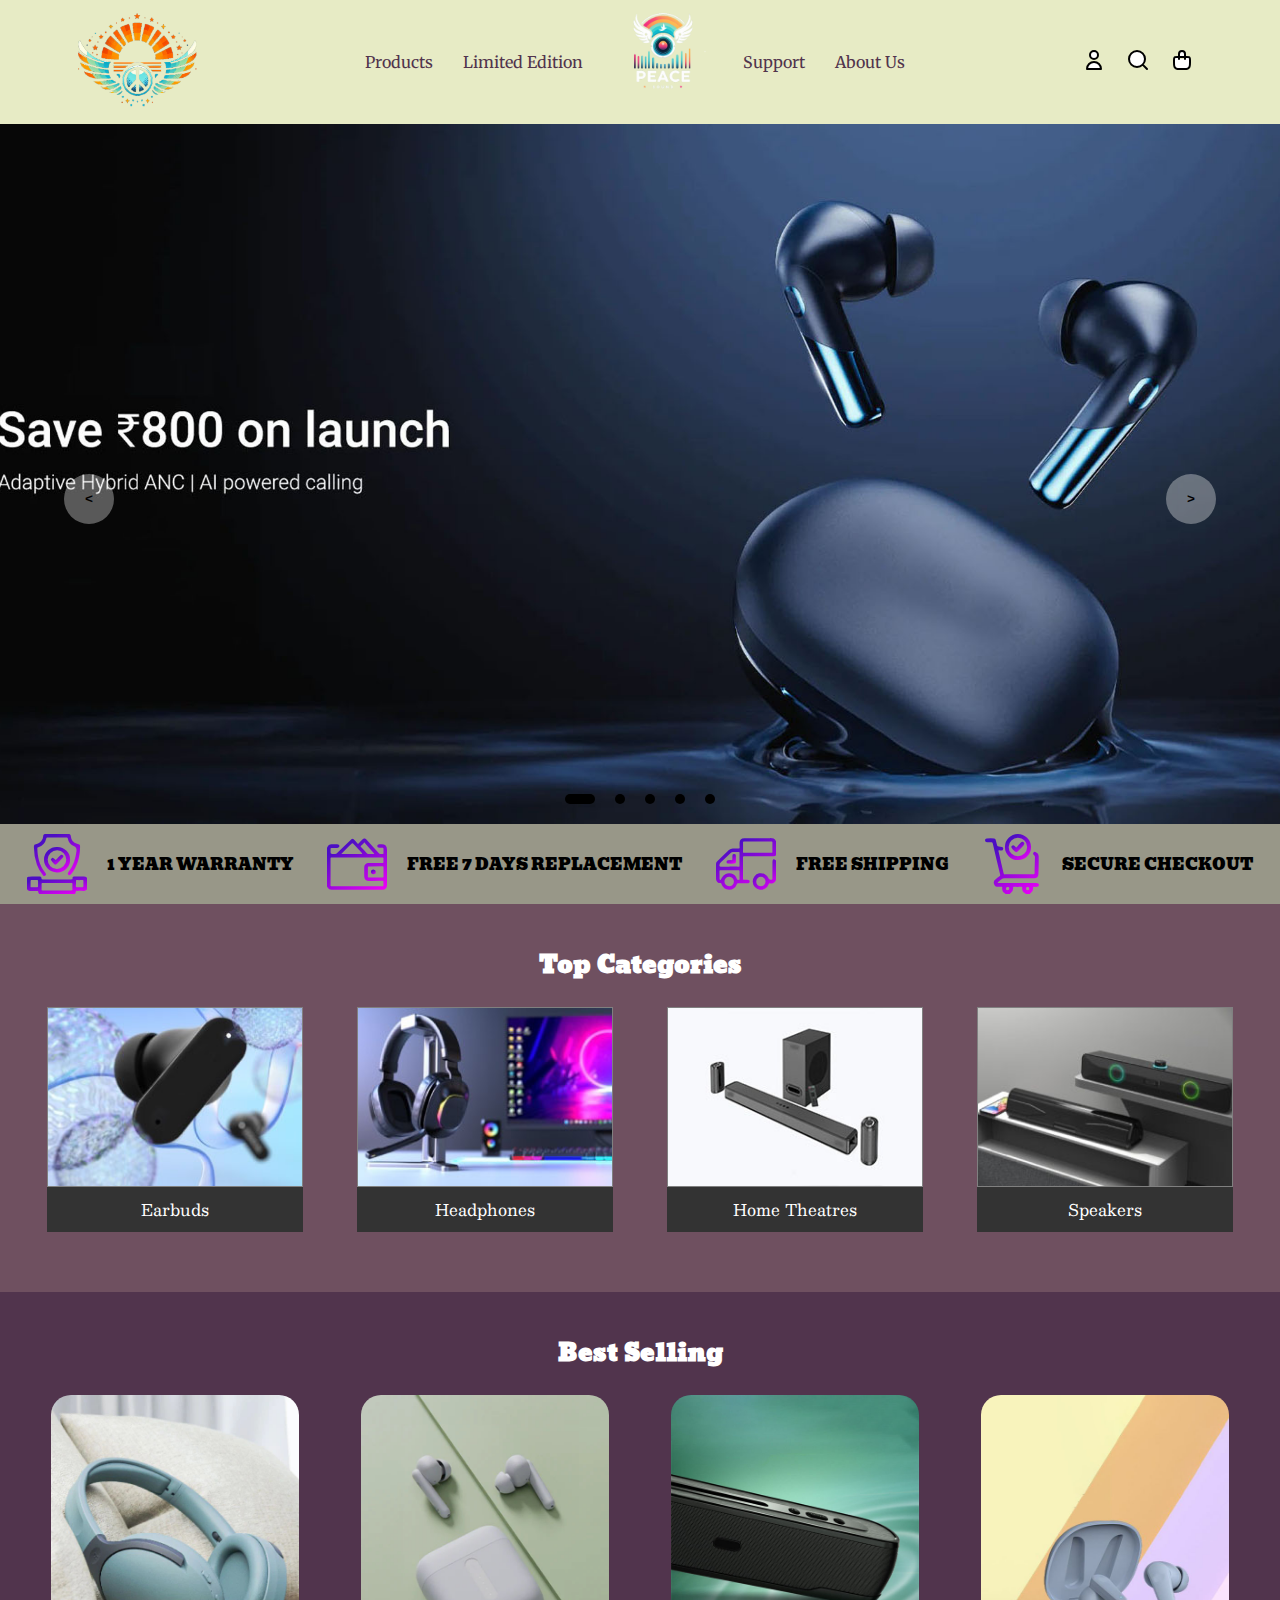
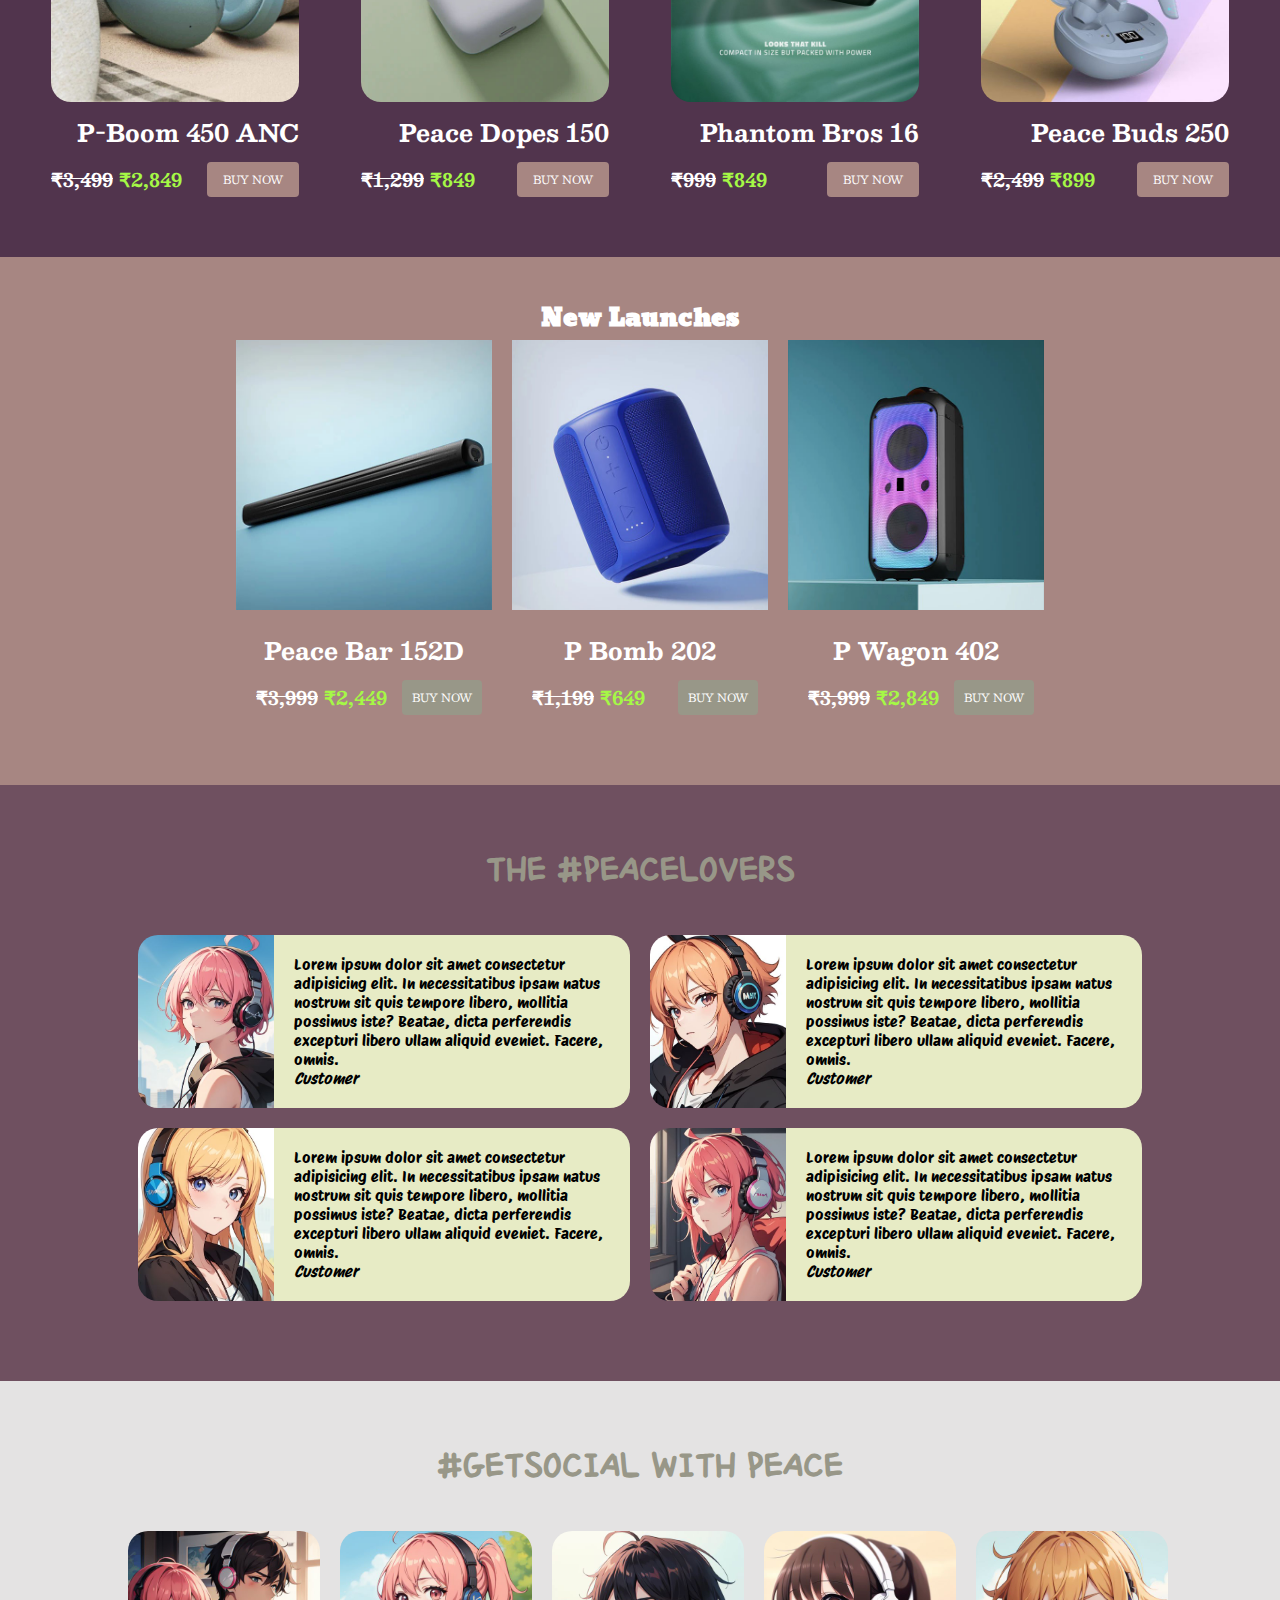
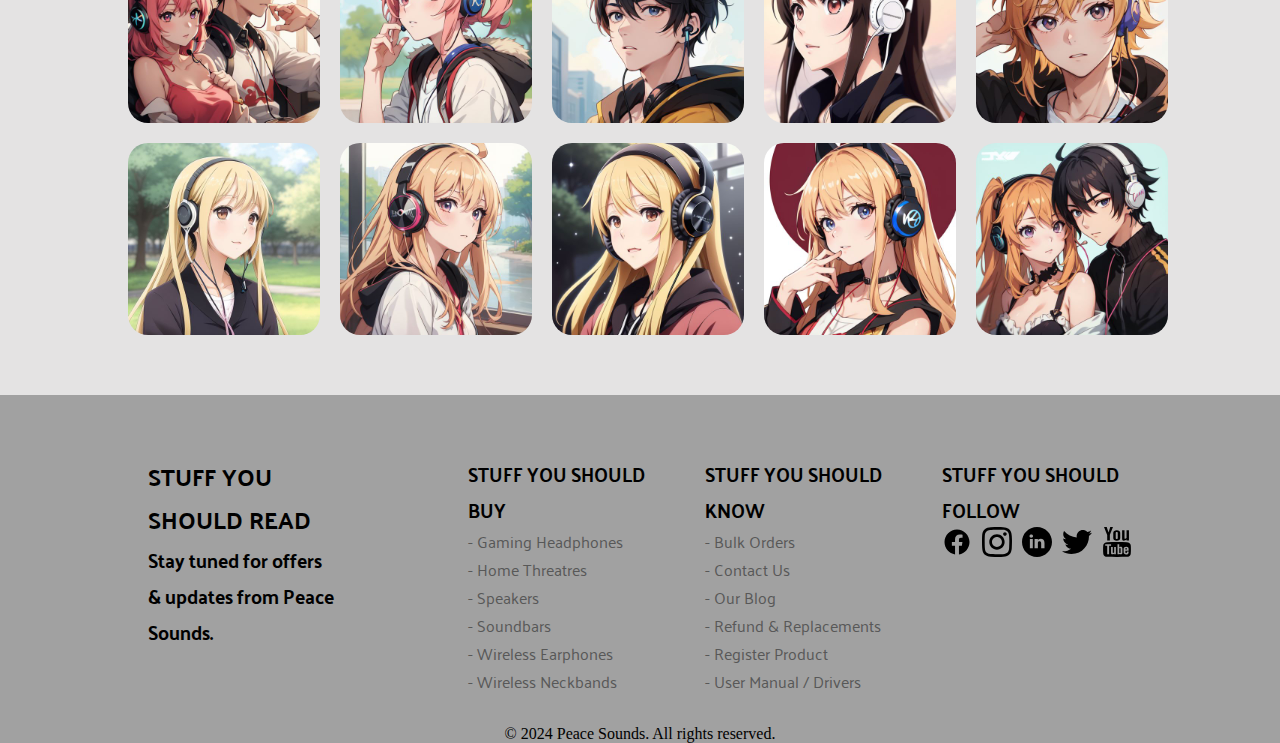
<file: Task 1/index.html>
<!DOCTYPE html>
<html lang="en">

<head>
    <meta charset="UTF-8">
    <meta name="viewport" content="width=device-width, initial-scale=1.0">
    <title>Peace Sounds</title>
    <link rel="icon" type="image/x-icon" href="Resources/logo2.png">
    <link rel="stylesheet" href="css/style.css">
    <link rel="stylesheet" href="https://cdnjs.cloudflare.com/ajax/libs/font-awesome/4.7.0/css/font-awesome.min.css">
</head>

<body>
    <!-- Navbar -->
    <nav id="Navbar">
        <!-- Left Nav -->
        <div class="left-nav">
            <a href="#">
                <img src="Resources/logo1.png" alt="Logo 1">
            </a>
        </div>

        <!-- Center Nav -->
        <div class="center-nav">
            <a href="#" class="underline">Products</a>
            <div class="submenu">
                <a href="#">
                    <div class="image-container">
                        <img src="Resources/bs2.jpg" alt="Category 1">
                        <div class="overlay">
                            <span class="text">TWS</span>
                        </div>
                    </div>
                </a>
                <a href="#">
                    <div class="image-container">
                        <img src="Resources/new2.jpg" alt="Category 2">
                        <div class="overlay">
                            <span class="text">Bluetooth Speakers</span>
                        </div>
                    </div>
                </a>
                <a href="#">
                    <div class="image-container">
                        <img src="Resources/new3.jpg" alt="Category 3">
                        <div class="overlay">
                            <span class="text">Karoke Speakers</span>
                        </div>
                    </div>
                </a>
            </div>

            <a href="#" class="underline">Limited Edition</a>
            <div class="submenu2">
                <a href="#">
                    <span>Marvel Edition</span>
                    <svg width="800px" height="800px" viewBox="0 0 76 76" xmlns="http://www.w3.org/2000/svg"
                        xmlns:xlink="http://www.w3.org/1999/xlink" version="1.1" baseProfile="full"
                        enable-background="new 0 0 76.00 76.00" xml:space="preserve">
                        <path fill="#000000" fill-opacity="1" stroke-linejoin="round"
                            d="M 42,50L 47,45L 47,50L 42,50 Z M 47,19L 47,26.355C 51.7937,29.2418 55,34.4965 55,40.5C 55,49.6127 47.6127,57 38.5,57C 35.911,57 33.4613,56.4037 31.2807,55.341L 32.5585,52.6256C 34.3514,53.5058 36.368,54 38.5,54C 45.9558,54 52,47.9559 52,40.5C 52,36.2656 50.0505,32.4865 47,30.0114L 47,42L 42,37L 42,28L 36,41L 42,41L 42,38.5L 46.9999,43.5L 42,48.5L 42,46L 34,46L 29,57L 23,57L 37.9954,27.0093C 30.7733,27.2747 25,33.2131 25,40.5C 25,42.6708 25.5124,44.722 26.4228,46.5391L 24.8803,49.8169C 23.0631,47.1657 22,43.957 22,40.5C 22,31.3873 29.3873,24 38.5,24L 39.4855,24.0289L 42,19L 47,19 Z " />
                    </svg>
                </a>
                <a href="#">
                    <span>Star Wars Edition</span>
                    <svg width="800px" height="800px" viewBox="0 0 64 64" xmlns="http://www.w3.org/2000/svg">
                        <path
                            d="m52.29 35.61s2.21-.5 2.25-5.83-3.08-5.5-3.08-5.5.12-1.83 0-4.17-.71-8.45-3.33-11.66-10.34-6.92-19.21-5.45-12.25 5.86-14.71 10.2-.7 10.8-.84 10.8c-1.29.17-3.12 2.17-2.95 5.29s1.37 4.17 1.37 4.17a8.11 8.11 0 0 0 -1.71 2.29c-1 1.78-2.58 5.45-2.08 8.91a11.3 11.3 0 0 0 3.21 6s-.34.91.5 3.45a9.11 9.11 0 0 0 6.45 6c3.59 1 8.17-.83 8.17-.83a10.94 10.94 0 0 0 5.67 2.08 15.18 15.18 0 0 0 6.12-1.54 17.17 17.17 0 0 0 2.21.59c.71.08 6.63 0 9.46-1.59s2.21-6.71 2.21-6.71a4.17 4.17 0 0 0 1.21-.87c.41-.5 3-3.33 2.95-7s-3.87-8.63-3.87-8.63zm-.87-9.61c.77-.41 1.54 1 1.62 1.33a6.31 6.31 0 0 1 0 1.17 1.07 1.07 0 0 0 -1.5.67 3.25 3.25 0 0 0 .59 3.08 1.54 1.54 0 0 0 1.12.17s-.75 2-1.42 2.12-1.66-1.42-1.75-3.29.54-4.84 1.34-5.25zm-29.67-18.8c4.79-2.88 10.42-3.38 15.83-2.34s9.75 5.14 10.75 7.55a15.76 15.76 0 0 1 1 5.29s-1.83.41-1.79.62a40 40 0 0 1 .13 4.88 58.27 58.27 0 0 1 -16.21 1.87 55.6 55.6 0 0 1 -14.46-1.87 21.24 21.24 0 0 1 -.63-4.2 4.79 4.79 0 0 0 0-1.92 9.36 9.36 0 0 0 -1.12-1s1.75-6.01 6.5-8.88zm-8.5 18.12c.62-.25 2.58 1 2.17 4.38s-1.67 4-2.25 3.87-1.17-1.83-1.17-1.83a1 1 0 0 0 1.67-.74 6.61 6.61 0 0 0 .08-3.29 2.33 2.33 0 0 0 -1.75-.71s.62-1.43 1.25-1.68zm36.37 29.68c-1.41 3.21-3.33 3.21-6.16 3.29a37.42 37.42 0 0 1 -5.59-.54 10.36 10.36 0 0 1 -6 1.58c-3.54-.2-4.83-1.91-5.25-2s-4.41 1.79-8.5.29-5.62-6.21-4-8.13 7.25-3.25 10.75-6 4.12-4.41 7.79-4.5c2.29 0 7.16 5 11.79 7.63s6.55 5.2 5.17 8.38zm1.55-5a10 10 0 0 0 -3.17-3.72c-2-1.29-3.92-2.62-3.92-2.62s1.8-3 2.88-3.67a2.94 2.94 0 0 1 3 .08c.38.38.54.5.67.34a1.77 1.77 0 0 0 .29-.84 5.64 5.64 0 0 0 -2.67-1.33c-1.17-.24-2.25 1.12-3.17 2.33s-1.5 1.92-1.5 1.92-2.58-2.49-5.16-5.33-4.42-3.67-6.34-3.63-3.91 3.79-6.66 5.79-4.42 3.13-4.42 3.13-3.92-4.21-4.88-4.29-3 1.16-2.87 1.45.58 1.09.83 1 1.75-1.16 2.29-.79 3.8 3.46 3.67 3.79-2.42 1.39-4.75 2.88a12.72 12.72 0 0 0 -2.87 2.21s-2.96-2.7-2.42-6.17a27.32 27.32 0 0 1 3-7.71s2.83-.41 3.25-2.62a33.06 33.06 0 0 0 .2-6 53.81 53.81 0 0 0 17.21 1.87c9.67-.62 15.71-1.37 15.71-1.37s-1 4.29-.25 5.91a14.67 14.67 0 0 0 1.83 2.84s4 7.91 3.38 10.16-3.16 4.39-3.16 4.39zm-30.42-38.14c.67-.66 3.17-2.62 3.29-2.79s-.62-.75-.75-.83-.83.17-2.83 2a8 8 0 0 0 -2.46 3.54c.25 0 1 .79 1.21.83s.87-2.08 1.54-2.75zm24.79-.37c.21 0 .17-.13.33-.54s-2.2-1.56-2.54-1.63-.21 1-.08 1.17a10.89 10.89 0 0 0 2.29 1zm2.13 3.42a.6.6 0 0 0 .16-.59c-.08-.37-4.58-2.54-4.58-2.54-.29.08 0 .83.08 1s4.34 2.13 4.34 2.13zm-.09 2.29c.13-.09.17-.5.09-.75a32.63 32.63 0 0 0 -4.42-2 3.23 3.23 0 0 0 -.13 1 39.16 39.16 0 0 0 4.46 1.75zm-1 2.12c.29 0 .08-.41 0-.75a10.08 10.08 0 0 0 -3.66-1.71c-.17.09-.38.71-.25.88a26.31 26.31 0 0 0 3.87 1.58zm-.12 2.59c.12 0 .25-.71.12-.88a20.85 20.85 0 0 0 -3.79-1.83c-.21 0-.21 1-.08 1.12s3.58 1.54 3.71 1.59zm-2.21 1.29a.6.6 0 0 0 .46-.42c.08-.21-2.27-.9-2.46-1.08s-.25.58-.08.79a6.11 6.11 0 0 0 2.08.71zm-21 10.25c3.37-.38 5.21-2.75 5.21-3.5s-1.34-1-4.38-1.17a36.33 36.33 0 0 1 -5.58-.78c-.83.29-.92 5-.63 5.37s1.96.45 5.34.08zm21.75-4.45c-1.71 0-6.86-.44-7.34.25s1.59 3.21 3.84 4.16a10.14 10.14 0 0 0 6 .17c.29-.25.08-4 0-4.33s-.83-.25-2.5-.25zm.5 7.16c-1.5.04-3.17-.63-5.5-2.16s-4.71-3.79-6.29-4-2.46.17-4.34 1.25-5.37 4.28-8.12 4.66a6.09 6.09 0 0 1 -4.54-1.3c-.21 0-.63.59-.63.8s2.13 2 5.46 1.66 9.08-5.83 11.46-5.83 7.46 4.87 9.46 5.79a7.37 7.37 0 0 0 4.87.08c.21-.12.08-.7 0-1s-.33-.11-1.87 0zm-32.79 6.58c0 .17.25.83.46.83a11.58 11.58 0 0 0 2.33-1.57.54.54 0 0 0 -.21-.79c-.29-.21-2.53 1.31-2.58 1.53zm.91 1.71c0 .16.25.83.46.83a11.37 11.37 0 0 0 2.34-1.54.55.55 0 0 0 -.21-.79c-.34-.21-2.53 1.28-2.59 1.5zm35-3.29a.55.55 0 0 0 -.21.79 11.37 11.37 0 0 0 2.34 1.54c.21 0 .5-.67.46-.83s-2.21-1.66-2.58-1.5zm-.91 1.7a.55.55 0 0 0 -.21.8 11 11 0 0 0 2.33 1.54c.21 0 .5-.67.46-.84s-2.24-1.7-2.57-1.5zm-8.46 2.42c.21 0 .5-.67.46-.83s-2.25-1.71-2.59-1.5a.55.55 0 0 0 -.21.79 11.37 11.37 0 0 0 2.35 1.54zm-.91 1.72c.21 0 .5-.67.46-.83s-2.25-1.71-2.58-1.5a.53.53 0 0 0 -.21.79 11 11 0 0 0 2.33 1.54zm-13.72 1.16c.25-.13.71-.34.55-.5s-1.55-2-1.8-1.84a1.24 1.24 0 0 0 -.37.59c.33.33 1.37 1.87 1.62 1.75zm15.3.33a4.08 4.08 0 0 0 1.41-1.29c.13-.38-.41-.67-.66-.67s-1.21 1.17-1.3 1.38c0 0 .38.58.55.58zm.41 1.5c-1.75 0-1.12 0-2.75-1.67s-3.58-2.87-5.58-2.75c-3.34.21-4.09 3.54-5 4.13s-2.13-.46-4.84-1.21a5 5 0 0 0 -5.87 3.58c-.38 2.09.62 4.42 3.75 5s6.25-1.08 6.62-.87a8.44 8.44 0 0 0 5.5 2.25 6.85 6.85 0 0 0 5.63-1.88 7.52 7.52 0 0 1 2.12.25c1.17.18 4.09.92 6.09.18s3.38-2.83 1.79-5.67-5.71-1.33-7.46-1.33zm6.88 4c-.21 1.42-1.21 2.54-3.63 2.46s-5-1.38-5.75-1.25-2.58 2.08-4.25 2.33a7.58 7.58 0 0 1 -4.66-1 12.29 12.29 0 0 0 -2.17-1.53c-.67-.21-2.92 1.29-5.71 1s-3.71-2.09-3.37-3.75 1.87-3.09 3.58-2.63 4.71 2.13 5.87 1.5 2.59-4.33 5.38-4.33c2.34 0 4.21 3.29 5.46 3.92s4.91-.25 7 .12a2.53 2.53 0 0 1 2.25 3.17zm-26.59-2.75c-.95.54-1.87 2-.45 3.17a1.86 1.86 0 0 0 3.2-1.09c.13-1.32-1.32-2.89-2.75-2.08zm22.5.46c-.95.54-1.87 2-.45 3.16a1.86 1.86 0 0 0 3.2-1.08c.13-1.37-1.32-2.89-2.75-2.08zm-9.26-.32a15.2 15.2 0 0 0 -.08-2.12c-.11-.33-2.37-.15-2.48-.11a13.87 13.87 0 0 0 -.18 2.19s-1.39-.15-1.5-.11a29.08 29.08 0 0 0 -.29 3.25c0 .19 1.49.37 1.49.37s0 1.06.08 1.28a9.33 9.33 0 0 0 3 0 7.38 7.38 0 0 0 0-1.54s1.49-.22 1.68-.29a11.67 11.67 0 0 0 0-2.78c.07-.18-1.72-.14-1.72-.14z"
                            fill="#1d1d1b" />
                    </svg>
                </a>

                <a href="#">
                    <span>Harry Potter Edition</span>
                    <svg fill="#000000" height="800px" width="800px" version="1.1" id="Capa_1"
                        xmlns="http://www.w3.org/2000/svg" xmlns:xlink="http://www.w3.org/1999/xlink"
                        viewBox="0 0 222.801 222.801" xml:space="preserve">
                        <path d="M52.735,201.711c-12.136,0-46.873-1.7-51.938-20.902c-1.613-6.117-0.775-10.956,2.489-14.382
	c7.58-7.956,25.203-4.482,27.188-4.06c7.789,1.657,22.872,3.607,28.572,4.318c2.004-2.537,5.619-7.678,6.023-10.913
	c0.103-0.824,0.175-1.735,0.252-2.716c0.415-5.205,0.982-12.334,6.485-19.107c5.95-7.323,8.593-18.135,10.172-24.596
	c0.347-1.417,0.886-4.076,1.568-7.442c3.687-18.174,8.009-38.066,12.667-44.072c4.8-6.19,8.396-8.034,10.143-8.583
	c1.718-2.503,8.075-11.806,11.015-16.617c0.527-0.862,0.974-1.69,1.406-2.491c2.717-5.034,4.903-8.148,15.168-8.71
	c13.25-0.727,18.285-0.358,20.72,1.515c1.122,0.863,1.814,2.053,2.484,3.203c0.846,1.455,1.577,2.71,3.044,3.311
	c0.97,0.396,3.065,0.954,5.493,1.6c5.82,1.548,13.79,3.668,18.899,6.734c5.777,3.466,8.348,6.574,7.64,9.238
	c-0.534,2.011-2.641,3.07-6.262,3.147c-4.405,0.094-9.266-0.451-13.55-0.933c-2.947-0.331-5.73-0.644-7.618-0.644l-0.476,0
	c-4.814,0.006-5.326,0.214-5.753,2.608c-0.871,4.878-3.909,8.942-7.741,10.354c-1.27,0.468-2.53,0.905-3.572,1.256
	c0.811,1.393,1.913,3.503,3.292,6.621c2.6,5.885,3.274,16.531,3.435,20.259c1.944,0.935,5.249,3.144,5.249,7.35
	c0,2.942-1.076,3.933-2.178,4.694c-0.231,0.16-0.42,0.291-0.562,0.638c-0.017,0.054-0.036,0.107-0.057,0.159
	c-0.094,0.303-0.163,0.74-0.203,1.408c-0.186,3.063,0.681,5.793,1.52,8.432c0.461,1.452,0.897,2.824,1.134,4.189l0.285,1.657
	c0.51,2.988,0.95,5.569,1.724,8.407c0.886,3.249,1.779,5.836,3.958,10.194c1.919,3.839,4.323,12.271,5.097,15.074
	c1.282,0.688,3.344,2.209,4.18,5.136c0.948,3.317-0.518,6.513-1.203,7.749l-0.042,1.239c2.486-0.172,4.596-0.339,6.485-0.499
	c8.931-0.756,18.686-0.767,25.237-0.706c9.472-0.14,15.309,1.774,17.414,5.694c1.391,2.589,0.911,5.795-1.353,9.029
	c-5.448,7.781-39.537,9.344-51.576,8.627c-13.907-0.831-29.009-1.489-29.16-1.496c-0.353-0.015-0.681-0.121-0.961-0.294
	c-2.281,0.627-4.523,1.211-6.707,1.738c-24.344,5.876-65.735,13.066-75.421,13.507C56.52,201.65,55.03,201.711,52.735,201.711z
	 M19.559,165.22c-5.196,0-10.503,0.951-13.377,3.967c-2.242,2.353-2.752,5.919-1.517,10.602c4.322,16.387,39,18.445,51.997,17.851
	c9.316-0.423,50.987-7.684,74.664-13.399c9.359-2.259,19.88-5.611,30.055-8.853c6.665-2.124,13.182-4.2,19.255-5.941
	c-0.311,0.024-0.621,0.05-0.93,0.076c-9.072,0.768-23.194,1.688-59.153,2.687c-33.777,0.94-59.409-1.246-59.664-1.268
	c-0.116-0.014-0.534-0.064-1.195-0.145c-0.026-0.002-0.053-0.006-0.079-0.009c-4.769-0.584-21.392-2.681-29.973-4.507
	C26.97,165.711,23.293,165.22,19.559,165.22z M150.031,183.152c5.479,0.268,12.531,0.632,19.299,1.036
	c15.627,0.935,44.554-1.918,48.06-6.928c0.957-1.367,1.926-3.317,1.106-4.842c-0.434-0.808-2.438-3.211-10.872-3.553
	c-0.897-0.011-1.906-0.023-3.007-0.033c-0.221,0.003-0.444,0.008-0.672,0.014c-9.642,0.25-25.044,5.158-41.351,10.353
	C158.433,180.524,154.212,181.869,150.031,183.152z M63.714,167.145c7.105,0.505,29.18,1.829,56.727,1.064
	c24.605-0.684,38.942-1.329,48.432-1.913l0.073-2.147c0.013-0.372,0.129-0.732,0.335-1.041c0.012-0.018,1.675-2.607,1.002-4.962
	c-0.633-2.215-2.601-2.894-2.621-2.899c-0.651-0.206-1.153-0.73-1.33-1.39c-0.029-0.11-2.969-11.048-5.06-15.23
	c-2.328-4.656-3.286-7.434-4.24-10.931c-0.825-3.026-1.302-5.825-1.808-8.787l-0.282-1.644c-0.136-0.783-0.377-1.642-0.655-2.548
	c-0.586,0.842-1.28,1.617-2.07,2.127c-2.302,1.487-3.438,1.608-6.185,1.9l-0.229,0.024c-0.101,0.57,0.109,1.904,0.482,2.935
	c0.295,0.816,0.031,1.732-0.656,2.264c-0.686,0.532-1.636,0.562-2.354,0.07c-0.009-0.006-1.772-1.214-5.416-3.623
	c-0.284-0.188-1.36-0.893-2.219-1.455l-0.325-0.213c-0.214-0.141-0.431-0.256-0.647-0.346c-0.923,1.373-2.99,1.717-7.047,2.282
	c-0.722,0.101-1.464,0.204-2.195,0.317c-3.961,0.617-17.593,3.322-17.73,3.349c-1,0.198-1.985-0.385-2.295-1.354
	c-0.309-0.969,0.159-2.016,1.087-2.433c0.03-0.013,3.024-1.357,5.181-2.474c1.138-0.589,3.962-1.952,6.515-3.174
	c-5.333-1.762-14.976-11.56-17.86-18.167c-2.491-5.707,0-11.018,1.273-13.154c-1.627,0.213-2.69,0.541-2.72,0.55
	c-1.049,0.333-2.175-0.247-2.511-1.297c-0.335-1.051,0.24-2.173,1.29-2.512c0.42-0.136,10.392-3.251,18.074,2.686
	c4.096,3.165,6.595,7.875,9.011,12.431c1.953,3.682,3.973,7.489,6.82,10.472c4.929,5.164,7.575,3.218,10.639,0.964
	c0.243-0.179,0.479-0.353,0.71-0.518c2.849-2.032,8.255-5,10.102-5.999c0.481-0.94,1.122-1.465,1.766-1.91
	c0.107-0.074,0.271-0.187,0.305-0.228c0,0,0.147-0.25,0.147-1.176c0-2.855-3.754-4.068-3.792-4.08
	c-0.817-0.257-1.391-1.009-1.41-1.866c-0.003-0.137-0.342-13.714-3.141-20.047c-2.742-6.207-4.229-7.983-4.244-8
	c-0.436-0.51-0.596-1.216-0.411-1.861c0.185-0.645,0.67-1.166,1.31-1.368c0.03-0.009,2.988-0.946,5.902-2.019
	c2.069-0.762,4.475-3.316,5.187-7.304c1.056-5.915,5.249-5.899,9.696-5.905l0.471,0c2.112,0,4.87,0.31,8.064,0.668
	c4.16,0.468,8.878,0.996,13.019,0.909c1.28-0.027,1.975-0.186,2.325-0.308c-0.424-0.73-1.9-2.383-5.676-4.648
	c-4.625-2.775-12.281-4.812-17.87-6.298c-2.666-0.709-4.771-1.269-5.979-1.763c-2.726-1.115-3.979-3.27-4.987-5
	c-0.497-0.854-0.967-1.661-1.466-2.045c-2.04-1.568-13.267-0.954-18.062-0.691c-8.549,0.468-9.658,2.522-11.867,6.616
	c-0.436,0.808-0.93,1.724-1.513,2.678c-3.457,5.657-11.239,16.955-11.568,17.433c-0.34,0.494-0.884,0.809-1.481,0.858c0,0,0,0,0,0
	c0.029,0-3.201,0.62-8.36,7.273c-4.475,5.77-9.495,30.521-11.908,42.416c-0.691,3.41-1.238,6.103-1.603,7.597
	c-1.66,6.788-4.437,18.147-10.954,26.168c-2.225,2.739-3.51,5.554-4.288,8.283c0.431,0.566,1.295,1.172,2.941,0.72
	c1.931-0.531,3.499-1.446,5.016-2.331c1.556-0.907,3.025-1.764,4.658-2.025c2.058-0.329,4.051-0.658,4.813-0.785
	c1.559-0.833,8.665-4.618,10.827-5.502c0.183-0.075,0.44-0.188,0.768-0.332c11.304-4.954,22.594-7.339,33.564-7.069
	c17.031,0.408,23.427,9.484,25.835,12.9c0.197,0.279,0.362,0.516,0.503,0.699c2.015,2.606,2.842,5.739,2.876,5.871
	c0.22,0.849-0.139,1.743-0.886,2.204c-0.748,0.461-1.707,0.38-2.367-0.197c-0.041-0.036-4.668-3.968-11.51-4.343
	c-3.058-0.167-5.568-0.2-7.586-0.227c-3.146-0.042-5.418-0.071-7.398-0.566c-0.651-0.163-1.342-0.365-2.068-0.578
	c-2.441-0.715-5.21-1.525-8.018-1.166c-1.797,0.23-3.21,0.689-4.577,1.133c-1.554,0.504-3.16,1.025-5.071,1.089l0,0
	c-3.04,0.1-21.934,0.011-24.08,0.002c-0.606,0.101-2.762,0.458-4.994,0.815c-0.895,0.143-1.998,0.786-3.274,1.531
	c-1.575,0.919-3.536,2.062-5.97,2.731c-2.006,0.551-3.627,0.309-4.882-0.29c-0.21,1.515-0.326,2.969-0.434,4.333
	c-0.083,1.045-0.162,2.016-0.271,2.895C68.592,159.831,65.803,164.257,63.714,167.145z M124.017,137.94
	c2.885,0,5.521,0.772,7.716,1.416c0.671,0.197,1.311,0.385,1.914,0.535c1.528,0.382,3.605,0.409,6.48,0.447
	c2.055,0.027,4.612,0.061,7.753,0.232c2.937,0.161,5.516,0.855,7.631,1.691c-2.28-3.203-7.973-10.487-22.397-10.833
	c-10.384-0.244-21.099,2.017-31.863,6.733c-0.367,0.161-0.655,0.287-0.859,0.37c-0.689,0.282-2.058,0.955-3.622,1.751
	c6.28,0.02,14.229,0.03,16.041-0.031l0,0c1.346-0.044,2.561-0.439,3.968-0.896c1.47-0.477,3.136-1.018,5.303-1.296
	C122.738,137.977,123.384,137.94,124.017,137.94z M133.714,114.176c0.209,0,0.43,0.015,0.661,0.043
	c1.088,0.135,2.143,0.533,3.133,1.181l0.325,0.213c0.866,0.567,1.951,1.277,2.235,1.466c0.652,0.431,1.245,0.824,1.778,1.179
	c0.088-0.625,0.275-1.23,0.607-1.764c0.597-0.96,1.574-1.558,2.752-1.684l0.406-0.043c2.544-0.271,2.936-0.312,4.437-1.282
	c0.948-0.613,2.116-2.978,2.624-4.419c-0.245-1.165-0.418-2.39-0.458-3.685c-2.286,1.283-5.221,2.991-6.982,4.247
	c-0.215,0.153-0.435,0.315-0.662,0.482c-2.986,2.197-8.544,6.287-15.903-1.424c-3.229-3.382-5.38-7.438-7.46-11.359
	c-2.32-4.374-4.511-8.504-7.923-11.141c-2.345-1.812-5.048-2.523-7.475-2.715c0.091,0.524-0.025,1.083-0.369,1.542
	c-0.099,0.136-3.648,5.098-1.45,10.134c2.598,5.952,11.583,14.739,15.484,15.98c3.258,1.037,4.26,1.236,4.486,1.272
	c0.809,0.019,1.55,0.53,1.835,1.325c0.347,0.968-0.097,2.042-1.026,2.482c-0.032,0.016-1.202,0.57-2.792,1.329
	c1.147-0.208,2.131-0.378,2.834-0.487c0.752-0.117,1.516-0.224,2.259-0.327c1.251-0.174,3.002-0.417,3.978-0.667
	c0.07-0.323,0.209-0.627,0.417-0.9C131.96,114.503,132.715,114.176,133.714,114.176z" />
                    </svg>
                </a>

                <a href="#">
                    <span>Minions Edition</span>
                    <svg fill="#000000" height="800px" width="800px" version="1.1" id="Capa_1"
                        xmlns="http://www.w3.org/2000/svg" xmlns:xlink="http://www.w3.org/1999/xlink"
                        viewBox="0 0 199.764 199.764" xml:space="preserve">
                        <path d="M124.589,199.764H103.09c-1.104,0-2-0.896-2-2v-4.377c0-1.844,0.596-3.551,1.605-4.938l-0.89-7.115h-3.519l-0.957,7.647
	c-0.01,0.083-0.025,0.164-0.046,0.244c0.702,1.228,1.104,2.649,1.104,4.162v4.377c0,1.104-0.896,2-2,2H74.889c-1.104,0-2-0.896-2-2
	v-4.377c0-1.93,0.653-3.71,1.749-5.131c-0.097-0.92-0.442-3.166-1.678-6.696c-1.204-3.44-4.604-6.384-6.239-7.544
	c-5.954-0.394-11.27-3.165-15.002-7.371l0.211,2.09c1.239,0.732,3.575,2.069,5.104,2.663c3.528,1.373,5.511,4.363,5.583,8.422
	c0.062,3.44-2.713,5.427-5.054,6.324c-0.486,2.373-2.191,5.472-6.47,6.193c-4.442,0.758-6.917-2.098-7.982-4.542H41.49
	c-2.831,0-6.411-1.226-7.391-7.065c-0.673-4.017,1.147-8.978,1.852-10.693l-1.32-6.817c-0.113-0.586,0.041-1.192,0.421-1.652
	c0.36-0.437,0.888-0.699,1.45-0.726c-0.543-4.841-1.495-16.562,0.292-28.246c1.735-11.345,5.172-18.192,6.878-21.032l-2.05-1.928
	c-0.485-0.457-0.712-1.125-0.604-1.782l1.555-9.443c0.12-0.727,0.629-1.329,1.326-1.567c0.699-0.237,1.469-0.073,2.009,0.427
	l0.263,0.245v-48.87c0-9.44,3.015-18.189,8.134-25.335c-0.43-0.43-0.657-1.048-0.563-1.695c0.078-0.539,2.106-13.266,18.88-19.349
	c16.874-6.121,24.946,2.063,25.28,2.414c0.106,0.11,0.197,0.231,0.273,0.359h4.767c0.076-0.128,0.167-0.248,0.273-0.359
	c0.334-0.351,8.409-8.532,25.28-2.414c16.773,6.083,18.802,18.81,18.88,19.349c0.137,0.943-0.408,1.827-1.263,2.154
	c4.922,7.061,7.81,15.637,7.81,24.876v48.567c0.535-0.456,1.272-0.598,1.943-0.369c0.696,0.238,1.206,0.841,1.326,1.567l1.556,9.443
	c0.108,0.657-0.118,1.325-0.604,1.782l-1.789,1.683c1.587,2.864,4.872,9.867,6.616,21.277c1.788,11.684,0.835,23.404,0.292,28.246
	c0.563,0.026,1.091,0.288,1.451,0.726c0.38,0.46,0.534,1.066,0.421,1.652l-1.32,6.817c0.704,1.716,2.523,6.677,1.851,10.693
	c-0.978,5.84-4.559,7.065-7.391,7.065h-1.621c-1.065,2.444-3.541,5.298-7.981,4.542c-4.278-0.722-5.983-3.82-6.47-6.193
	c-2.341-0.896-5.116-2.884-5.055-6.325c0.073-4.058,2.056-7.048,5.583-8.421c1.435-0.558,3.716-1.842,5.104-2.662l0.171-1.686
	c-3.708,3.977-8.866,6.582-14.624,6.966c-1.213,0.873-4.935,3.79-6.249,7.545c-1.659,4.74-1.716,7.164-1.716,7.188
	c-0.002,0.105-0.012,0.208-0.028,0.309c0.762,1.266,1.201,2.748,1.201,4.33v4.377C126.589,198.869,125.693,199.764,124.589,199.764z
	 M105.09,195.764h17.499v-2.377c0-1.081-0.391-2.073-1.038-2.842c-0.182-0.085-0.352-0.196-0.502-0.334
	c-0.872-0.794-1.995-1.231-3.162-1.231h-8.095c-1.167,0-2.29,0.438-3.162,1.231c-0.15,0.138-0.32,0.249-0.502,0.334
	c-0.647,0.769-1.038,1.761-1.038,2.842V195.764z M76.889,195.764h17.498v-2.377c0-1.081-0.391-2.073-1.038-2.842
	c-0.182-0.084-0.352-0.197-0.503-0.334c-0.871-0.794-1.993-1.231-3.161-1.231h-8.094c-1.168,0-2.29,0.438-3.161,1.231
	c-0.151,0.137-0.321,0.25-0.503,0.334c-0.647,0.769-1.038,1.761-1.038,2.842V195.764z M146.14,185.465
	c0.22,1.007,0.93,2.547,3.197,2.93c3.051,0.509,3.847-2.662,3.926-3.026c0.201-0.918,1.015-1.572,1.954-1.572h3.057
	c1.365,0,2.87-0.288,3.445-3.727c0.504-3.005-1.132-7.501-1.805-8.979c-0.172-0.378-0.224-0.803-0.145-1.21l0.976-5.04h-8.497
	l-0.536,5.295c-0.063,0.62-0.41,1.175-0.94,1.501c-0.166,0.103-4.1,2.522-6.592,3.491c-1.97,0.767-2.99,2.369-3.033,4.765
	c-0.023,1.293,1.453,2.094,2.449,2.486l2.613-2.219c0.843-0.715,2.104-0.612,2.818,0.23c0.715,0.842,0.612,2.104-0.23,2.818
	L146.14,185.465z M39.019,164.84l0.976,5.04c0.079,0.407,0.027,0.832-0.145,1.21c-0.673,1.479-2.309,5.976-1.806,8.979
	c0.576,3.438,2.081,3.727,3.445,3.727h3.057c0.939,0,1.753,0.654,1.954,1.572c0.136,0.581,0.982,3.525,3.927,3.026
	c2.268-0.383,2.975-1.948,3.195-2.932l-2.655-2.255c-0.843-0.715-0.945-1.977-0.23-2.818c0.716-0.845,1.978-0.944,2.818-0.23
	l2.613,2.218c0.995-0.393,2.472-1.193,2.448-2.485c-0.042-2.396-1.063-3.998-3.033-4.765c-2.491-0.969-6.426-3.389-6.592-3.491
	c-0.53-0.326-0.877-0.882-0.94-1.501l-0.535-5.295H39.019z M81.306,184.971h8.666c1.335,0,2.598,0.313,3.721,0.868l0.845-6.754
	c0.125-1.001,0.976-1.752,1.984-1.752h7.05c1.009,0,1.859,0.751,1.984,1.752l0.812,6.493c0.971-0.392,2.03-0.607,3.14-0.607h8.665
	c1.295,0,2.523,0.294,3.621,0.819c0.273-1.371,0.747-3.219,1.563-5.552c0.854-2.441,2.405-4.545,3.934-6.174H72.803
	c1.528,1.629,3.079,3.732,3.934,6.174c0.769,2.197,1.232,3.964,1.513,5.307C79.197,185.175,80.227,184.971,81.306,184.971z
	 M55.098,164.415c3.287,3.478,7.94,5.65,13.092,5.65h63.713c5.096,0,9.703-2.125,12.984-5.536c-2.129-1.081-4.988-3.345-6.973-8.05
	c-0.706-1.676-1.147-4.077-1.402-6.824c-0.005-0.034-0.008-0.067-0.01-0.101c-0.589-6.462-0.166-14.795,0.228-20.076l-3.668,3.155
	c-0.118,0.103-0.247,0.19-0.384,0.261v0.001c-0.002,0-0.003,0.001-0.005,0.002c-0.001,0-0.001,0.003-0.005,0.002
	c0,0.003-0.001,0.001-0.005,0.003c0,0,0.003,0-0.005,0.003h-0.001c-0.001,0.001-0.003,0.002-0.004,0.002l-0.001,0.001
	c-0.002,0-0.003,0.001-0.004,0.002c0-0.001-0.002,0.002-0.005,0.002c0,0-0.003,0.001-0.005,0.003c-0.002,0-0.001,0.002-0.005,0.002
	c-0.001,0.002-0.002,0.001-0.005,0.003c-0.002-0.001-0.004,0.001-0.005,0.002s-0.002,0.001-0.004,0.002c0,0-0.003,0.001-0.005,0.003
	c-0.001,0-0.001,0-0.001,0c-0.002,0.001-0.004,0.002-0.005,0.002c0,0,0,0-0.001,0.001c-0.128,0.061-0.262,0.107-0.399,0.14l0,0
	c-0.019,0.004-0.038,0.009-0.057,0.012c0,0.001,0,0.001,0,0.001c-0.003,0.001-0.006,0-0.006,0.001c-0.002,0-0.003,0-0.005,0.001
	c0,0-0.002,0.001-0.006,0.001h-0.001c-0.004,0-0.006,0.001-0.006,0.001c-0.002,0.002-0.004,0.001-0.006,0.001
	c-0.002,0.002-0.004,0-0.006,0.002c-0.002,0-0.004-0.001-0.006,0.001c-0.002,0-0.003-0.001-0.005,0.001c-0.001,0-0.002,0-0.004,0
	c0-0.001-0.002,0.001-0.005,0.001c-0.002,0-0.004,0.001-0.006,0.001s-0.001,0.001-0.005,0.001c-0.002,0-0.004,0.001-0.006,0.001
	c-0.001,0-0.003,0.001-0.006,0.001c-0.002,0-0.003,0.001-0.005,0.001s-0.004,0.001-0.006,0.001s-0.004,0.001-0.006,0.001
	s-0.003-0.001-0.005,0.001c-0.001,0-0.002,0-0.004,0h-0.001c-0.002,0.001-0.003,0.001-0.004,0.001h-0.001
	c-0.009,0.001-0.018,0.003-0.026,0.004l0,0c-0.002,0-0.003,0-0.005,0.001h-0.001c-0.002,0-0.003,0-0.005,0
	c-0.001,0-0.003,0.001-0.005,0.001s-0.002-0.001-0.006,0.001h-0.001c-0.004,0-0.004-0.001-0.006,0.001c-0.002,0-0.004,0-0.006,0
	c-0.001,0-0.002,0.001-0.004,0.001h-0.001c-0.004,0-0.004-0.001-0.006,0.001c-0.002,0-0.004,0-0.006,0c0,0-0.002,0-0.004,0.001
	h-0.001c-0.002,0-0.003,0-0.005,0c0,0-0.003,0.001-0.005,0.001s-0.004,0-0.006,0h-0.001c-0.002,0.001-0.003,0.001-0.005,0.001
	h-0.001c-0.002,0-0.004-0.001-0.006,0.001c-0.002,0-0.004,0-0.006,0c-0.001,0-0.002,0-0.004,0c0-0.001-0.002,0.001-0.006,0.001l0,0
	c-0.004,0-0.007,0.001-0.011,0.001l0,0c-0.012,0.002-0.028,0.003-0.033,0.002c-0.002,0-0.005,0.002-0.006,0.001
	c-0.002,0-0.004,0-0.006,0c-0.001,0-0.002,0-0.004,0h-0.001c-0.004,0-0.006,0-0.006,0c-0.004,0.002-0.004,0.001-0.006,0.001
	c-0.001,0-0.002,0-0.004,0c0,0-0.003,0-0.005,0s-0.004,0-0.006,0c-0.003,0-0.004,0.001-0.006,0.001s-0.004,0-0.006,0
	c0,0-0.003,0-0.005,0s-0.004,0-0.006,0s-0.004,0-0.006,0c-0.001,0-0.002,0-0.002,0c-0.002,0-0.005,0.002-0.006,0.001
	c-0.002,0-0.004,0-0.006,0s-0.004,0-0.006,0s-0.004,0-0.006,0s-0.004,0-0.006,0s-0.004,0-0.006,0c-0.004,0-0.005,0-0.006,0
	s-0.002,0-0.002,0c-0.004,0-0.005,0-0.008,0c-0.001,0-0.002,0-0.004,0c0,0-0.003,0-0.005,0s-0.004,0-0.006,0s-0.003,0-0.005,0
	c-0.001,0-0.002,0-0.004,0c0,0-0.003,0-0.005,0s-0.004,0-0.006,0s-0.003,0-0.005,0s-0.004-0.001-0.006-0.001s-0.004,0-0.006,0
	c0,0-0.003,0-0.005,0s-0.004,0-0.006,0l0,0c-0.006,0-0.018,0-0.016-0.001c-0.004,0-0.004,0-0.006,0c-0.001,0-0.003,0-0.004,0h-0.001
	c-0.004,0-0.006,0-0.006,0c-0.001,0-0.003,0-0.004-0.001c0,0-0.003,0-0.005,0c-0.001,0-0.002,0-0.002,0c-0.004,0-0.004,0-0.006,0
	c-0.001,0-0.002,0-0.004,0c0,0-0.003-0.001-0.005-0.001s-0.002,0-0.006,0c0.001,0.001-0.013,0-0.021-0.002h-0.001
	c-0.001,0-0.003,0-0.004,0h-0.001c-0.004,0-0.004,0-0.006,0c-0.001-0.001-0.003-0.001-0.004-0.001c0,0-0.003,0-0.005,0
	c-0.001,0-0.002,0-0.002,0c-0.002-0.002-0.004-0.001-0.006-0.001c-0.001,0-0.002,0-0.004,0h-0.001c-0.004,0-0.005-0.001-0.005-0.001
	c-0.002,0-0.003,0-0.005,0c0.003,0-0.02-0.002-0.031-0.004c0,0-0.003,0-0.005,0c-0.001,0-0.001,0-0.001,0
	c-0.004,0-0.006-0.001-0.006-0.001c-0.001,0-0.003-0.001-0.006-0.001c-0.002,0-0.005,0-0.005,0c-0.004,0-0.004-0.001-0.006-0.001
	c-0.001,0-0.002,0-0.004-0.001c0,0-0.003,0-0.005,0s-0.005-0.001-0.006-0.001h-0.001c-0.006-0.001-0.013-0.002-0.019-0.003
	c0,0-0.003,0-0.005,0c-0.002-0.002-0.003-0.001-0.005-0.001s-0.004-0.001-0.006-0.001s-0.003-0.001-0.006-0.001
	c-0.002,0-0.004-0.001-0.005-0.001s-0.003,0-0.006-0.001c-0.001,0-0.002,0-0.004,0l-0.001-0.001c-0.002,0-0.003,0-0.005,0
	c0.002,0.001-0.007-0.001-0.013-0.003c-0.002,0-0.004,0.001-0.006-0.001c-0.001,0-0.002,0-0.004,0c0,0-0.004-0.001-0.006-0.001
	c-0.002-0.002-0.003,0-0.007-0.002c-0.001,0-0.002,0-0.003,0c-0.597-0.11-1.112-0.486-1.399-1.022l-4.268-7.974
	c-0.001-0.002-0.003-0.005-0.004-0.008c0-0.001-0.001-0.001-0.001-0.001c0-0.004-0.002-0.005-0.002-0.005
	c-0.002-0.005-0.003-0.005-0.003-0.005c-0.002-0.004-0.001-0.005-0.003-0.005c0-0.003-0.002-0.005-0.002-0.005
	c-0.001-0.002-0.002-0.003-0.002-0.005c-0.001,0-0.001,0-0.001,0c-0.001-0.002-0.001-0.003-0.002-0.005l0,0
	c-0.001-0.002-0.002-0.003-0.003-0.005l0,0c-0.001-0.002-0.001-0.003-0.002-0.005l0,0c-0.001-0.002-0.002-0.003-0.003-0.005l0,0
	c-0.194-0.391-0.25-0.821-0.18-1.229l0,0c0-0.002,0-0.003,0-0.005c0.001,0,0.001-0.001,0.001-0.001c0-0.001,0-0.003,0-0.004
	c0,0,0.001-0.003,0.001-0.005s0.001-0.003,0.001-0.005s0.001-0.003,0.001-0.005c0-0.001,0.001-0.003,0.001-0.004v-0.001
	c0.034-0.184,0.095-0.362,0.179-0.53v-0.001c0.001-0.001,0.002-0.003,0.003-0.004v-0.001c0.001-0.002,0.004-0.005,0.003-0.005
	c0-0.002,0.002-0.004,0.002-0.006c0.002-0.001,0.003-0.002,0.003-0.005l0.001-0.001c0.001-0.002,0.001-0.003,0.002-0.004
	c0,0,0,0,0-0.001c0.112-0.214,0.264-0.41,0.453-0.576c0-0.002,0.002-0.003,0.004-0.003c0-0.001,0-0.001,0-0.001l5.303-4.634
	c-4.739,0.737-10.676,1.519-15.242,1.654c-8.677,0.26-15.555,0.263-15.623,0.263c-0.255,0-0.498-0.048-0.723-0.135
	c-0.225,0.087-0.468,0.135-0.723,0.135c-0.068,0-6.946-0.003-15.624-0.263c-4.568-0.136-10.507-0.918-15.247-1.654l5.308,4.633
	c0.012,0.011,0.023,0.021,0.034,0.031c0.001,0,0.003,0.002,0.003,0.002c0.191,0.176,0.343,0.384,0.451,0.608l0,0
	c0.001,0.002,0.001,0.004,0.002,0.005c0.071,0.15,0.124,0.31,0.156,0.472l0,0c0,0.004,0.001,0.006,0.001,0.006
	c0,0.002,0.001,0.004,0.001,0.006c0.002,0.002,0.001,0.004,0.001,0.006c0.002,0.002,0.001,0.003,0.001,0.005
	c0.001,0.001,0.001,0.002,0.001,0.002c0,0.003,0.001,0.005,0.001,0.005c-0.001,0.005,0.001,0.005,0.001,0.005
	c0,0.002,0,0.003,0,0.005h0.001c0.07,0.401,0.02,0.824-0.165,1.211l0,0c-0.001,0.002-0.001,0.003-0.002,0.005l0,0
	c-0.001,0.002-0.002,0.003-0.002,0.005c-0.002,0-0.001,0.001-0.003,0.005v0.001c-0.001,0.001-0.002,0.002-0.002,0.004l-0.001,0.001
	c0,0.001-0.001,0.003-0.002,0.004v0.001c-0.001,0.001-0.002,0.003-0.002,0.004l-0.001,0.001c0,0.001-0.001,0.003-0.002,0.004
	c0,0,0,0.001-0.001,0.001c0,0.002-0.001,0.003-0.001,0.004c0,0-0.001,0.003-0.003,0.005c0,0-0.002,0.002-0.002,0.005
	c-0.002,0-0.001,0.003-0.003,0.005c0,0-0.002,0.003-0.002,0.005c-0.001,0.002-0.003,0.002-0.003,0.005
	c-0.001,0-0.001,0.003-0.003,0.005c0,0-0.003,0.003-0.002,0.005c-0.001,0.001-0.001,0.002-0.002,0.003c0,0-0.002,0.003-0.004,0.007
	l-4.268,7.973c-0.002,0.002-0.003,0.004-0.004,0.006c0,0.002-0.002,0.003-0.003,0.007c-0.001,0-0.001,0.001-0.002,0.002
	c-0.001,0.003-0.002,0.004-0.004,0.007c0,0.002-0.002,0.005-0.003,0.007c-0.002,0.002-0.002,0.004-0.004,0.006
	c0,0.001-0.001,0.002-0.004,0.007c0.001,0.002-0.003,0.005-0.003,0.006c-0.002,0.001-0.001,0.003-0.004,0.006
	c0,0.001-0.003,0.002-0.003,0.007c-0.002,0.002-0.002,0.004-0.004,0.006s-0.002,0.004-0.004,0.006c0,0.001-0.001,0.004-0.004,0.007
	c0,0.001-0.001,0.001-0.001,0.002c-0.002,0.004-0.003,0.005-0.004,0.007c-0.002,0.002-0.002,0.004-0.004,0.006
	c-0.001,0.001-0.001,0.002-0.002,0.004c-0.002,0-0.001,0.003-0.004,0.006c0,0.001-0.001,0.001-0.001,0.002
	c-0.001,0.003-0.004,0.006-0.004,0.006c-0.001,0.003-0.004,0.004-0.004,0.007c-0.001,0.001-0.002,0.002-0.003,0.004
	c0,0-0.003,0.002-0.003,0.006c-0.002,0-0.002,0.004-0.004,0.006s-0.001,0.004-0.004,0.006c-0.002,0.002-0.001,0.003-0.004,0.006
	c-0.003,0.002-0.002,0.004-0.004,0.006c-0.001,0.001-0.001,0.002-0.001,0.002c-0.002,0.004-0.004,0.006-0.004,0.006
	c-0.002,0.004-0.004,0.006-0.004,0.006c-0.001,0.002-0.002,0.003-0.003,0.005c-0.001,0-0.001,0.001-0.001,0.001
	c-0.001,0.002-0.002,0.003-0.003,0.005c-0.001,0-0.001,0.001-0.001,0.001c-0.001,0.002-0.002,0.003-0.003,0.005
	c-0.001,0-0.001,0.001-0.001,0.001c-0.001,0.002-0.002,0.003-0.004,0.005v0.001c-0.002,0.002-0.003,0.003-0.004,0.005
	c0,0.001-0.002,0.004-0.004,0.006c0,0-0.002,0.002-0.004,0.006c0,0-0.002,0.002-0.004,0.006h-0.001
	c-0.002,0.004-0.004,0.006-0.004,0.006c-0.002,0.002-0.004,0.005-0.004,0.006c-0.001,0.002-0.003,0.004-0.004,0.005v0.001
	c-0.001,0.002-0.003,0.003-0.004,0.005c0.001,0.001-0.002,0.003-0.004,0.006h-0.001c-0.001,0.002-0.002,0.004-0.004,0.006l0,0
	c-0.001,0.002-0.003,0.004-0.004,0.006l0,0c-0.156,0.21-0.352,0.386-0.573,0.52l0,0c-0.002,0.001-0.004,0.002-0.006,0.004l0,0
	c-0.002,0.001-0.004,0.002-0.006,0.003l0,0c-0.003,0.002-0.007,0.005-0.007,0.004c-0.002,0.001-0.004,0.002-0.006,0.003l0,0
	c-0.002,0.002-0.004,0.003-0.006,0.004l0,0c-0.002,0.001-0.004,0.002-0.006,0.003v0.001c-0.002,0.001-0.004,0.002-0.006,0.003l0,0
	c-0.003,0.001-0.004,0.003-0.007,0.004c-0.002,0.001-0.003,0.002-0.005,0.003h-0.001c-0.002,0.001-0.004,0.002-0.006,0.003v0.001
	c-0.002,0.001-0.004,0.002-0.006,0.003l0,0c-0.002,0.001-0.004,0.002-0.006,0.003c0,0.001-0.002,0.003-0.006,0.004h-0.001
	c-0.003,0.002-0.007,0.002-0.006,0.003c-0.002,0.001-0.004,0.002-0.006,0.003v0.001c-0.002,0.001-0.004,0.002-0.006,0.003
	c0.001,0-0.003,0.002-0.006,0.003c-0.001,0-0.001,0-0.001,0c-0.002,0.001-0.004,0.002-0.006,0.003v0.001
	c-0.002,0.001-0.004,0.002-0.006,0.003h-0.001c-0.003,0.002-0.005,0.003-0.006,0.003c-0.002,0.001-0.004,0.002-0.006,0.003l0,0
	c-0.002,0.001-0.004,0.002-0.006,0.003l-0.001,0.001c-0.002,0.001-0.004,0.002-0.006,0.003l0,0
	c-0.002,0.001-0.004,0.002-0.006,0.003l0,0c-0.003,0.002-0.007,0.003-0.007,0.003c-0.002,0.001-0.004,0.002-0.006,0.003l0,0
	c-0.002,0.001-0.004,0.002-0.006,0.003l0,0c-0.002,0.001-0.005,0.002-0.007,0.003l0,0c-0.037,0.018-0.075,0.035-0.114,0.051
	c0.001,0.001-0.004,0.001-0.007,0.002l0,0c-0.002,0.001-0.004,0.002-0.006,0.003c0.001,0-0.002,0.001-0.006,0.002
	c-0.002,0-0.004,0.001-0.006,0.003c-0.001,0-0.002,0-0.002,0c-0.004,0.001-0.005,0.002-0.007,0.003c-0.003,0-0.004,0-0.007,0.003
	c-0.002,0-0.005,0.002-0.007,0.002c-0.002,0.002-0.004,0-0.007,0.003c-0.002,0-0.004,0.002-0.006,0.002
	c-0.004,0.003-0.006,0.002-0.007,0.003c-0.002,0-0.004,0.002-0.007,0.002c-0.002-0.001-0.004,0.002-0.007,0.002
	c-0.002,0.001-0.004,0-0.007,0.003c-0.002,0-0.003,0.002-0.007,0.002c-0.002,0.002-0.004,0.001-0.006,0.003
	c-0.002,0-0.005,0-0.007,0.002c-0.004-0.001-0.006,0.002-0.007,0.002c-0.003,0.003-0.005,0.002-0.007,0.002
	c-0.002,0.003-0.005,0.001-0.007,0.003c-0.002-0.001-0.005,0.002-0.007,0.002s-0.003,0.002-0.007,0.002
	c-0.001,0-0.002,0.001-0.002,0.001c-0.003,0-0.004,0.001-0.007,0.002c-0.002,0.001-0.004,0.001-0.007,0.002
	c-0.002,0.002-0.004,0.003-0.007,0.002c-0.003,0.001-0.004,0.002-0.007,0.002c-0.003,0.001-0.004,0-0.007,0.003
	c-0.004,0-0.004-0.002-0.007,0.002c-0.003-0.001-0.005-0.002-0.007,0.002c-0.002-0.001-0.005-0.001-0.007,0.002
	c-0.004,0-0.007-0.002-0.006,0.002c-0.003,0-0.005,0.001-0.007,0.001l0,0c-0.003,0.001-0.005,0.002-0.007,0.002l0,0
	c-0.003,0.001-0.005,0.002-0.007,0.002l0,0c-0.003,0.001-0.005,0.001-0.007,0.002l0,0c-0.003,0.001-0.005,0.001-0.007,0.002l0,0
	c-0.047,0.012-0.094,0.022-0.142,0.031c-0.107,0.021-0.216,0.031-0.324,0.034l0,0c-0.002,0-0.003,0-0.005,0l0,0
	c-0.002,0-0.004,0-0.005,0h-0.001c-0.002,0-0.003,0-0.005,0l0,0c-0.002,0-0.004,0-0.005,0h-0.001c-0.002,0-0.003,0-0.005,0l0,0
	c-0.008,0.001-0.019,0-0.027,0l0,0c-0.002,0-0.004,0-0.006,0h-0.001c-0.002,0-0.006,0-0.006,0c-0.004,0-0.006,0-0.006,0
	c-0.004,0-0.005,0-0.007,0s-0.005,0-0.005,0c-0.001,0-0.002-0.001-0.007-0.001c0,0-0.003,0-0.005,0s-0.004,0-0.006,0
	s-0.004,0-0.006,0c-0.001,0-0.002,0-0.002,0c-0.004,0-0.004,0-0.006,0c-0.001,0,0.007-0.001-0.006-0.001c-0.002,0-0.004,0-0.006,0
	s-0.005,0-0.005,0c-0.004,0-0.004,0-0.006,0c-0.001,0-0.003,0-0.004-0.001c0,0-0.002,0-0.006,0h-0.001c-0.004,0-0.004,0-0.006,0
	s-0.005,0.001-0.005-0.001c-0.002,0-0.003,0-0.005,0c0.002,0-0.021-0.001-0.033-0.002l0,0c-0.004,0-0.007-0.001-0.011-0.001l0,0
	c-0.003,0-0.006-0.001-0.006-0.001c-0.004,0-0.004,0-0.006,0c-0.002-0.001-0.005,0-0.006-0.001c-0.001,0-0.002,0-0.004,0h-0.001
	c-0.002,0-0.003,0-0.005-0.001h-0.001c-0.002,0-0.004,0-0.006,0c-0.001,0-0.003-0.001-0.004-0.001c0,0-0.003,0-0.005,0
	c-0.001,0-0.002,0-0.002,0c-0.004-0.002-0.004-0.001-0.006-0.001c-0.001,0.001-0.002-0.001-0.006-0.001c-0.001,0-0.002,0-0.004,0
	h-0.001c-0.004,0-0.006-0.001-0.006-0.001c-0.002,0-0.004-0.001-0.006-0.001c-0.001,0-0.002,0-0.004,0c0,0-0.003-0.001-0.005-0.001
	c-0.001,0-0.002,0-0.002,0c-0.003,0-0.005-0.001-0.006-0.001s-0.003,0-0.004,0c0,0-0.003-0.001-0.005-0.001
	c-0.003,0.001-0.004-0.001-0.006-0.001c-0.004,0-0.009,0-0.015-0.002c-0.002,0-0.004,0.001-0.004-0.001c-0.002,0-0.004,0-0.006,0
	c-0.001-0.001-0.002-0.001-0.004-0.001c0,0-0.003-0.001-0.005-0.001c-0.001,0-0.002,0-0.002,0c-0.002,0-0.003-0.002-0.006-0.001
	c-0.002,0-0.004-0.001-0.006-0.001c-0.001,0-0.002,0-0.004-0.001c0,0-0.003,0-0.005,0c-0.002-0.002-0.004-0.001-0.006-0.001
	c-0.002-0.002-0.004-0.001-0.006-0.001c0-0.001-0.001-0.001-0.001-0.001c-0.002,0-0.006-0.001-0.006-0.001
	c-0.002,0,0.005,0-0.006-0.001c-0.002,0-0.004-0.001-0.006-0.001c-0.001,0-0.003,0-0.004-0.001h-0.001c-0.002,0-0.003,0-0.005-0.001
	h-0.001c-0.002,0-0.003,0-0.005-0.001c0,0-0.002-0.001-0.006-0.001l0,0c-0.226-0.043-0.442-0.125-0.642-0.243l0,0
	c-0.002-0.001-0.003-0.002-0.005-0.003l0,0c-0.002-0.001-0.003-0.002-0.005-0.003c0-0.001-0.001-0.001-0.005-0.003
	c0,0-0.001,0-0.004-0.003c-0.002,0-0.002,0-0.005-0.003c-0.002,0-0.001,0.001-0.005-0.003c-0.001,0-0.002-0.001-0.002-0.001
	c-0.002-0.001-0.005-0.004-0.005-0.003c-0.001-0.001-0.002-0.003-0.005-0.003c-0.001-0.001-0.002-0.003-0.005-0.003
	c-0.001-0.002-0.001-0.003-0.005-0.003c-0.002-0.001-0.001,0-0.005-0.004c-0.002,0-0.002,0-0.005-0.003h-0.001
	c-0.001-0.001-0.003-0.002-0.004-0.003l0,0c-0.077-0.05-0.151-0.105-0.223-0.166l-3.67-3.158c0.395,5.291,0.817,13.643,0.224,20.108
	c-0.001,0.012-0.002,0.024-0.003,0.036c-0.255,2.761-0.697,5.175-1.406,6.856C59.934,161.024,57.2,163.292,55.098,164.415z
	 M140.672,150.962c0.214,1.621,0.516,2.985,0.928,3.963c1.773,4.205,4.278,5.751,5.649,6.305c0.077-0.057,0.158-0.108,0.243-0.153
	c1.545-2.656,2.43-5.741,2.43-9.029v-3.289L140.672,150.962z M50.171,148.835v3.212c0,3.328,0.907,6.448,2.486,9.126
	c1.387-0.596,3.79-2.175,5.508-6.248c0.412-0.978,0.714-2.342,0.928-3.963L50.171,148.835z M152.09,160.84h7.142
	c0.495-4.319,1.541-16.165-0.214-27.639c-1.307-8.543-3.535-14.466-5.096-17.817v36.663
	C153.922,155.171,153.267,158.145,152.09,160.84z M40.533,160.84h7.47c-1.178-2.694-1.832-5.669-1.832-8.793v-5.7
	c-0.001-0.028-0.001-0.057,0-0.084v-30.943c-1.641,3.189-4.078,9.087-5.424,17.882C38.99,144.691,40.037,156.523,40.533,160.84z
	 M50.171,144.723l9.265,2.208c0.35-7.162-0.277-16.479-0.733-21.229l-8.531-8.025V144.723z M141.063,125.703
	c-0.456,4.749-1.083,14.066-0.733,21.229l9.592-2.286V117.37L141.063,125.703z M49.541,111.594l17.92,16.321l2.278-4.255
	l-10.383-8.446c-0.04-0.032-0.077-0.065-0.114-0.1l-12.411-11.527c-0.015-0.014-0.028-0.026-0.042-0.04l-0.874-0.812l-0.776,4.717
	L49.541,111.594z M130.026,123.66l2.277,4.254l18.243-16.624l4.08-3.838l-0.777-4.717l-0.553,0.514
	c-0.009,0.009-0.019,0.018-0.028,0.026l-12.747,11.84c-0.024,0.023-0.049,0.045-0.074,0.067c-0.002,0-0.001,0-0.004,0.003
	c-0.013,0.011-0.025,0.021-0.038,0.031L130.026,123.66z M62.529,111.981c3.889,0.702,14.303,2.481,21.126,2.685
	c8.614,0.258,15.437,0.261,15.505,0.261c0.255,0,0.498,0.048,0.723,0.135c0.225-0.087,0.468-0.135,0.723-0.135
	c0.068,0,6.891-0.003,15.504-0.261c6.816-0.203,17.217-1.979,21.114-2.682l12.698-11.096V48.644c0-14.311-7.63-26.873-19.034-33.833
	c0.182,0.744-0.075,1.561-0.722,2.059c-0.874,0.675-2.131,0.513-2.805-0.361c-0.03-0.038-3.072-3.887-8.493-6.54
	c-2.755-0.608-5.616-0.93-8.552-0.93H89.775c-2.313,0-4.584,0.2-6.79,0.582c-5.927,2.667-9.197,6.845-9.231,6.888
	c-0.674,0.876-1.932,1.037-2.805,0.361c-0.875-0.675-1.036-1.931-0.361-2.805c0.011-0.015,0.039-0.051,0.084-0.107
	c-12.213,6.754-20.501,19.77-20.501,34.687v52.548L62.529,111.981z M120.191,6.167c8.721,2.026,16.444,6.676,22.295,13.07
	c-1.542-3.605-5.501-9.638-15.354-13.212c-5.462-1.979-9.791-2.269-13.063-1.861c1.544,0.296,3.182,0.754,4.846,1.44
	C119.351,5.784,119.777,5.972,120.191,6.167z M84.432,3.997c-2.859,0-6.329,0.535-10.448,2.028
	c-8.079,2.931-12.195,7.514-14.266,11.057c5.999-5.717,13.621-9.744,22.095-11.314c0.128-0.055,0.257-0.109,0.388-0.163
	c1.675-0.691,3.323-1.15,4.876-1.446C86.262,4.055,85.381,3.997,84.432,3.997z M101.283,155.613h-5.26
	c-7.812,0-14.166-6.354-14.166-14.166v-11.509c0-1.104,0.896-2,2-2h29.593c1.104,0,2,0.896,2,2v11.509
	C115.45,149.259,109.095,155.613,101.283,155.613z M85.857,131.938v9.509c0,5.605,4.561,10.166,10.166,10.166h5.26
	c5.606,0,10.167-4.561,10.167-10.166v-9.509H85.857z M100.468,102.259c-13.449,0-21.779-3.043-22.127-3.173
	c-1.035-0.385-1.563-1.536-1.177-2.571s1.535-1.561,2.569-1.178l0,0c0.079,0.029,8.063,2.922,20.734,2.922
	c12.424,0,17.813-2.779,17.866-2.808c0.97-0.519,2.182-0.152,2.703,0.815c0.521,0.969,0.169,2.173-0.795,2.7
	C119.996,99.1,114.066,102.259,100.468,102.259z M121.897,82.275c-8.471,0-16.425-4.062-21.43-10.776
	c-5.006,6.715-12.96,10.776-21.43,10.776c-14.729,0-26.712-11.983-26.712-26.712s11.982-26.711,26.712-26.711
	c8.47,0,16.424,4.062,21.43,10.775c5.005-6.714,12.959-10.775,21.43-10.775c14.729,0,26.711,11.982,26.711,26.711
	S136.626,82.275,121.897,82.275z M100.468,65.863L100.468,65.863c0.716,0,1.377,0.383,1.733,1.003
	c4.047,7.037,11.595,11.409,19.696,11.409c12.522,0,22.711-10.188,22.711-22.712c0-12.522-10.188-22.711-22.711-22.711
	c-8.102,0-15.648,4.371-19.696,11.408c-0.356,0.62-1.018,1.003-1.733,1.003s-1.377-0.383-1.733-1.003
	c-4.049-7.037-11.596-11.408-19.696-11.408c-12.523,0-22.712,10.188-22.712,22.711c0,12.523,10.188,22.712,22.712,22.712
	c8.101,0,15.648-4.372,19.696-11.409C99.091,66.246,99.752,65.863,100.468,65.863z M121.373,75.712
	c-11.11,0-20.148-9.038-20.148-20.148c0-11.109,9.038-20.147,20.148-20.147c11.109,0,20.147,9.038,20.147,20.147
	C141.52,66.674,132.482,75.712,121.373,75.712z M121.373,39.416c-8.904,0-16.148,7.244-16.148,16.147
	c0,8.904,7.244,16.148,16.148,16.148c8.903,0,16.147-7.244,16.147-16.148C137.52,46.66,130.276,39.416,121.373,39.416z
	 M79.038,75.712c-11.109,0-20.147-9.038-20.147-20.148c0-11.109,9.038-20.147,20.147-20.147s20.147,9.038,20.147,20.147
	C99.185,66.674,90.147,75.712,79.038,75.712z M79.038,39.416c-8.903,0-16.147,7.244-16.147,16.147
	c0,8.904,7.244,16.148,16.147,16.148s16.147-7.244,16.147-16.148C95.185,46.66,87.941,39.416,79.038,39.416z M116.954,64.614
	c-4.99,0-9.05-4.061-9.05-9.051s4.06-9.05,9.05-9.05s9.051,4.06,9.051,9.05S121.944,64.614,116.954,64.614z M116.954,50.513
	c-2.784,0-5.05,2.266-5.05,5.05c0,2.785,2.266,5.051,5.05,5.051c2.785,0,5.051-2.266,5.051-5.051
	C122.005,52.779,119.739,50.513,116.954,50.513z M83.139,64.614c-4.99,0-9.051-4.061-9.051-9.051s4.061-9.05,9.051-9.05
	s9.05,4.06,9.05,9.05S88.129,64.614,83.139,64.614z M83.139,50.513c-2.785,0-5.051,2.266-5.051,5.05
	c0,2.785,2.266,5.051,5.051,5.051c2.784,0,5.05-2.266,5.05-5.051C88.188,52.779,85.923,50.513,83.139,50.513z" />
                    </svg>
                </a>

            </div>
            <a href="#"><img src="Resources/logo2.png" alt=""></a>
            <a href="#" class="underline">Support</a>
            <div class="submenu3">
                <table>
                    <tr>
                        <td><a href="#">Warranty</a></td>
                        <td><a href="#">Policies</a></td>
                    </tr>
                    <tr>
                        <td><a href="#">Register</a></td>
                        <td><a href="#">Support</a></td>
                    </tr>
                </table>
            </div>
            <a href="#" class="underline">About Us</a>
        </div>

        <!-- Right Nav -->
        <div class="right-nav">
            <div class="svg-wrapper" data-title="Account">
                <svg width="800px" height="800px" viewBox="0 0 24 24" fill="none" xmlns="http://www.w3.org/2000/svg">
                    <path
                        d="M16 7C16 9.20914 14.2091 11 12 11C9.79086 11 8 9.20914 8 7C8 4.79086 9.79086 3 12 3C14.2091 3 16 4.79086 16 7Z"
                        stroke="#000000" stroke-width="2" stroke-linecap="round" stroke-linejoin="round" />
                    <path d="M12 14C8.13401 14 5 17.134 5 21H19C19 17.134 15.866 14 12 14Z" stroke="#000000"
                        stroke-width="2" stroke-linecap="round" stroke-linejoin="round" />
                </svg>
            </div>
            <div class="svg-wrapper" data-title="Search">
                <svg width="800px" height="800px" viewBox="0 0 24 24" fill="none" xmlns="http://www.w3.org/2000/svg">
                    <path
                        d="M16.6725 16.6412L21 21M19 11C19 15.4183 15.4183 19 11 19C6.58172 19 3 15.4183 3 11C3 6.58172 6.58172 3 11 3C15.4183 3 19 6.58172 19 11Z"
                        stroke="#000000" stroke-width="2" stroke-linecap="round" stroke-linejoin="round" />
                </svg>
            </div>
            <div class="svg-wrapper" data-title="Bag">
                <svg width="800px" height="800px" viewBox="0 0 24 24" fill="none" xmlns="http://www.w3.org/2000/svg">
                    <path
                        d="M9 11V6C9 4.34315 10.3431 3 12 3C13.6569 3 15 4.34315 15 6V10.9673M10.4 21H13.6C15.8402 21 16.9603 21 17.816 20.564C18.5686 20.1805 19.1805 19.5686 19.564 18.816C20 17.9603 20 16.8402 20 14.6V12.2C20 11.0799 20 10.5198 19.782 10.092C19.5903 9.71569 19.2843 9.40973 18.908 9.21799C18.4802 9 17.9201 9 16.8 9H7.2C6.0799 9 5.51984 9 5.09202 9.21799C4.71569 9.40973 4.40973 9.71569 4.21799 10.092C4 10.5198 4 11.0799 4 12.2V14.6C4 16.8402 4 17.9603 4.43597 18.816C4.81947 19.5686 5.43139 20.1805 6.18404 20.564C7.03968 21 8.15979 21 10.4 21Z"
                        stroke="#000000" stroke-width="2" stroke-linecap="round" stroke-linejoin="round" />
                </svg>
            </div>
            <div class="svg-wrapper" data-title="Menu" id="navIcon">
                <svg  width="800px" height="800px" viewBox="0 0 24 24" fill="none" xmlns="http://www.w3.org/2000/svg">
                    <path
                        d="M1 12C1 11.4477 1.44772 11 2 11H22C22.5523 11 23 11.4477 23 12C23 12.5523 22.5523 13 22 13H2C1.44772 13 1 12.5523 1 12Z"
                        fill="#0F0F0F" />
                    <path
                        d="M1 4C1 3.44772 1.44772 3 2 3H22C22.5523 3 23 3.44772 23 4C23 4.55228 22.5523 5 22 5H2C1.44772 5 1 4.55228 1 4Z"
                        fill="#0F0F0F" />
                    <path
                        d="M1 20C1 19.4477 1.44772 19 2 19H22C22.5523 19 23 19.4477 23 20C23 20.5523 22.5523 21 22 21H2C1.44772 21 1 20.5523 1 20Z"
                        fill="#0F0F0F" />
                </svg>
            </div>
        </div>
    </nav>

    <div class="sidenav">
        <a class="dropdown-btn">Products 
          <i class="fa fa-caret-down"></i>
        </a>
        <div class="dropdown-container">
          <a href="#">TWS</a>
          <a href="#">Bluetooth Speakers</a>
          <a href="#">Karoke</a>
        </div>
        <a class="dropdown-btn">Limited Edition 
            <i class="fa fa-caret-down"></i>
          </a>
          <div class="dropdown-container">
            <a href="#">
                <span>Marvel Edition</span>  
            </a>
            <a href="#">
                <span>Star Wars Edition</span>
            </a>
            <a href="#">
                <span>Harry Potter Edition</span>
            </a>
            <a href="#">
                <span>Minions Edition</span>
            </a>
          </div>
          <a class="dropdown-btn">Support 
            <i class="fa fa-caret-down"></i>
          </a>
          <div class="dropdown-container">
            <a href="#">Warranty</a>
            <a href="#">Policies</a>
            <a href="#">Register</a>
            <a href="#">Support</a>
          </div>
          <a href="#">About Us</a>
          
        
      </div>

    <!--image slider-->
    <div class="slider">
        <div class="list">
            <div class="item">
                <img src="Resources/slide1.jpg" alt="">
            </div>
            <div class="item">
                <img src="Resources/slide2.jpg" alt="">
            </div>
            <div class="item">
                <img src="Resources/slide3.jpg" alt="">
            </div>
            <div class="item">
                <img src="Resources/slide4.jpg" alt="">
            </div>
            <div class="item">
                <img src="Resources/slide5.jpg" alt="">
            </div>
        </div>
        <div class="buttons">
            <button id="prev">
                < </button>
                    <button id="next">></button>
        </div>
        <ul class="dots">
            <li class="active"></li>
            <li></li>
            <li></li>
            <li></li>
            <li></li>
        </ul>
    </div>

    <!-- Features Section -->
    <section class="features">
        <div class="feature">
            <svg xmlns="http://www.w3.org/2000/svg" xmlns:xlink="http://www.w3.org/1999/xlink" id="Group_113"
                data-name="Group 113" width="47.196" height="47.192" viewBox="0 0 47.196 47.192">
                <defs>
                    <linearGradient id="linear-gradient" x1="0.5" x2="1.065" y2="0.883"
                        gradientUnits="objectBoundingBox">
                        <stop offset="0" stop-color="#4c0ec4"></stop>
                        <stop offset="1" stop-color="#ea00f6"></stop>
                    </linearGradient>
                    <clipPath id="clip-path">
                        <rect id="Rectangle_134" data-name="Rectangle 134" width="47.196" height="47.192"
                            fill="url(#linear-gradient)"></rect>
                    </clipPath>
                </defs>
                <g id="Group_112" data-name="Group 112" clip-path="url(#clip-path)">
                    <path id="Path_18" data-name="Path 18"
                        d="M9.569,47.192a4.441,4.441,0,0,1-.845-2.033c0-.505-.442-.413-.765-.414-1.627,0-3.253.016-4.879,0a12.174,12.174,0,0,1-1.614-.154A1.562,1.562,0,0,1,.024,42.911C0,40.37-.011,37.828.025,35.287a1.531,1.531,0,0,1,1.686-1.735c2.675-.14,5.352-.13,8.028-.05,1.008.031,1.7.409,1.684,1.569-.012.706.492.666.994.665q10.47-.017,20.939-.019c.339,0,.68-.02,1.016.011.893.083,1.535.054,1.487-1.2-.034-.9.9-1.009,1.607-1.019,2.337-.031,4.675.013,7.012-.019a3.874,3.874,0,0,1,2.718.891v9.356a3.586,3.586,0,0,1-2.947,1.034c-1.655-.068-3.315-.024-4.974-.011-.274,0-.784-.14-.755.249.065.85-.6,1.418-.68,2.186Zm14.074-8.7V38.5c-3.761,0-7.521.016-11.281-.015-.707,0-.942.163-.906.911.069,1.419.04,2.844,0,4.266-.016.536.136.713.674.712q11.433-.013,22.867.007c.564,0,.765-.171.746-.765-.045-1.387-.061-2.779.008-4.164.038-.75-.126-.99-.926-.98-3.726.046-7.453.02-11.179.02M5.676,41.869v-.053c.778,0,1.557-.012,2.336,0,.512.01.715-.181.7-.721-.032-1.387-.018-2.776,0-4.164.006-.483-.207-.672-.667-.669-1.523.008-3.047.016-4.57.008-.47,0-.662.177-.657.662Q2.842,39.07,2.8,41.2c-.012.56.247.694.746.675.71-.028,1.421-.008,2.132-.008m35.443-.058c1.04,0,1.818-.015,2.6.005.476.013.661-.171.656-.654-.014-1.386-.016-2.773.022-4.159.016-.586-.21-.773-.77-.757-1.352.038-2.707.093-4.056.033-.879-.039-1.129.281-1.035,1.1.062.533-.027,1.082.006,1.621.055.9-.449,2.043.126,2.649.627.66,1.8.038,2.456.16"
                        fill="url(#linear-gradient)"></path>
                    <path id="Path_19" data-name="Path 19"
                        d="M23.58.007c2.88,0,5.761-.019,8.64.007,1.72.016,2.1.316,2.29,1.9a6.644,6.644,0,0,0,4.84,5.8c2.391.834,2.485.395,2.382,3.5-.243,7.35-2.206,14.138-6.723,20.06a4.5,4.5,0,0,1-.848.867,1.141,1.141,0,0,1-1.566-.137,1.077,1.077,0,0,1-.32-1.446,9.751,9.751,0,0,1,.79-1.177c3.519-4.607,5.1-9.912,5.826-15.584.266-2.084.082-3.4-2.192-4.309a7.778,7.778,0,0,1-4.582-5.86c-.161-.729-.482-.909-1.252-.888-4.877.131-9.757.122-14.635.013-.578-.013-.912.019-1.072.708a9.323,9.323,0,0,1-6.28,6.877c-.453.169-.758.281-.744.869.16,6.629,1.519,12.892,5.522,18.364.3.41.611.811.909,1.223a1.272,1.272,0,0,1-.2,1.9,1.193,1.193,0,0,1-1.788-.269,25.921,25.921,0,0,1-4.766-8.207A39.93,39.93,0,0,1,5.447,9.67a1.62,1.62,0,0,1,1.44-1.681,10.8,10.8,0,0,0,2.547-.974,6.023,6.023,0,0,0,3.221-4.762c.252-2,.53-2.245,2.589-2.247q4.169,0,8.336,0"
                        fill="url(#linear-gradient)"></path>
                    <path id="Path_20" data-name="Path 20"
                        d="M23.429,30.185a10.008,10.008,0,1,1,.512-20,10.006,10.006,0,1,1-.512,20M16.28,20.1a7.322,7.322,0,1,0,7.482-7.24A7.379,7.379,0,0,0,16.28,20.1"
                        fill="url(#linear-gradient)"></path>
                    <path id="Path_21" data-name="Path 21"
                        d="M22.469,24.115a1.221,1.221,0,0,1-.9-.374A16.627,16.627,0,0,1,19.123,20.9a1.146,1.146,0,0,1,.17-1.709,1.2,1.2,0,0,1,1.8.016c.117.122.249.229.367.349,1.069,1.087,1.063,1.083,2.168-.074.818-.857,1.636-1.714,2.482-2.542a1.4,1.4,0,0,1,2.069-.2c.643.59.665,1.222-.084,2.031-1.469,1.59-2.987,3.134-4.5,4.686a1.976,1.976,0,0,1-1.132.658"
                        fill="url(#linear-gradient)"></path>
                </g>
            </svg>
            <span>1 YEAR WARRANTY</span>
        </div>
        <div class="feature">
            <svg xmlns="http://www.w3.org/2000/svg" xmlns:xlink="http://www.w3.org/1999/xlink" width="47.194"
                height="40.681" viewBox="0 0 47.194 40.681">
                <defs>
                    <linearGradient id="linear-gradient" x1="0.448" y1="0.241" x2="1.141" y2="1"
                        gradientUnits="objectBoundingBox">
                        <stop offset="0" stop-color="#4c0ec4"></stop>
                        <stop offset="1" stop-color="#ea00f6"></stop>
                    </linearGradient>
                    <clipPath id="clip-path">
                        <rect id="Rectangle_135" data-name="Rectangle 135" width="47.194" height="40.681"
                            transform="translate(0 0)" fill="url(#linear-gradient)"></rect>
                    </clipPath>
                </defs>
                <g id="Group_115" data-name="Group 115" transform="translate(0 0)">
                    <g id="Group_114" data-name="Group 114" clip-path="url(#clip-path)">
                        <path id="Path_22" data-name="Path 22"
                            d="M0,38.036V7.528a1.238,1.238,0,0,0,.248-.289A3.65,3.65,0,0,1,4.11,4.876c1.287.039,2.576,0,3.863.011,1.114.01,1.777.532,1.785,1.373.008.891-.674,1.42-1.849,1.421-.949,0-1.9-.03-2.846-.015C2.526,7.7,2.852,7.411,2.821,9.9c-.032,2.545-.009,2.545,2.488,2.535.3,0,.612-.026.914,0a2.121,2.121,0,0,0,1.772-.765q5.376-5.26,10.82-10.452c1.069-1.025,1.488-1,2.542.078Q22.7,2.678,23.982,4.127c.328.371.528.385.876.019,1.05-1.105,2.128-2.185,3.213-3.256,1.207-1.192,1.6-1.195,2.722.041q4.923,5.413,9.819,10.854c.3.329.557.666,1.078.65.71-.021,1.423,0,2.134.023.483.017.646-.17.626-.665-.042-1.048-.047-2.1-.013-3.15.027-.853-.343-1.134-1.168-1.067a21.619,21.619,0,0,1-2.234,0c-.868-.02-1.463-.432-1.457-1.337s.677-1.278,1.494-1.342c.64-.049,1.287-.015,1.931-.014,2.818,0,4.181,1.356,4.182,4.167q0,10.268,0,20.536c0,2.508.022,5.016-.008,7.523a3.459,3.459,0,0,1-3.408,3.566q-20.079.012-40.158.005A3.361,3.361,0,0,1,.475,38.807c-.146-.264-.316-.514-.475-.771m23.7-.183v0q3.558,0,7.116,0c4.2,0,8.4-.023,12.605.008.75.006,1.044-.193.99-.964a16.709,16.709,0,0,1,.012-2.336c.056-.759-.192-.972-.975-.955q-5.132.117-10.265.095c-2.6-.012-3.891-1.38-3.894-4.009,0-2.169-.008-4.338,0-6.507a3.348,3.348,0,0,1,3.669-3.652c3.524,0,7.048-.016,10.572.012.7.006.969-.173.906-.915a15.474,15.474,0,0,1,0-2.538c.06-.751-.236-.9-.929-.9q-19.874.033-39.748.007c-.87,0-.982.321-.979,1.063q.038,9.963.017,19.925c0,1.857-.24,1.665,1.686,1.669q9.606.018,19.213,0m14.6-6.939v0h5.386c.38,0,.774.033.772-.535q-.01-3.759-.008-7.519c0-.462-.2-.663-.68-.656q-5.385.072-10.771.111c-.617,0-.841.3-.84.873q.01,3.456,0,6.911c0,.591.233.835.854.823,1.761-.032,3.523-.011,5.285-.011M11.267,12.439c2.149,0,4.005,0,5.86,0Q22,12.429,26.872,12.4c.256,0,.616.131.751-.131.182-.354-.234-.508-.417-.718-.756-.867-1.52-1.727-2.3-2.572q-2.1-2.273-4.229-4.52c-.309-.325-.6-.75-1.152-.191-1.382,1.392-2.836,2.712-4.233,4.088C14,9.632,12.744,10.939,11.267,12.439m25.8.015c-.016-.247.006-.334-.028-.373Q33.4,7.908,29.755,3.739c-.263-.3-.452-.29-.73.008-.74.793-1.506,1.56-2.278,2.322-.333.329-.334.57,0,.926,1.533,1.627,3.039,3.28,4.549,4.93a1.434,1.434,0,0,0,1.143.537c1.522-.021,3.045-.008,4.628-.008"
                            fill="url(#linear-gradient)"></path>
                        <path id="Path_23" data-name="Path 23"
                            d="M36.469,28.478a1.9,1.9,0,0,1-1.889-1.961,1.942,1.942,0,0,1,1.908-1.873A2.053,2.053,0,0,1,38.445,26.6a1.9,1.9,0,0,1-1.976,1.875"
                            fill="url(#linear-gradient)"></path>
                    </g>
                </g>
            </svg>
            <span>FREE 7 DAYS REPLACEMENT</span>
        </div>
        <div class="feature">
            <svg xmlns="http://www.w3.org/2000/svg" xmlns:xlink="http://www.w3.org/1999/xlink" id="Group_117"
                data-name="Group 117" width="47.195" height="40.708" viewBox="0 0 47.195 40.708">
                <defs>
                    <linearGradient id="linear-gradient" x1="0.5" x2="1.106" y2="1" gradientUnits="objectBoundingBox">
                        <stop offset="0" stop-color="#4c0ec4"></stop>
                        <stop offset="1" stop-color="#ea00f6"></stop>
                    </linearGradient>
                    <clipPath id="clip-path">
                        <rect id="Rectangle_136" data-name="Rectangle 136" width="47.195" height="40.708"
                            transform="translate(0 0)" fill="url(#linear-gradient)"></rect>
                    </clipPath>
                </defs>
                <g id="Group_116" data-name="Group 116" clip-path="url(#clip-path)">
                    <path id="Path_24" data-name="Path 24"
                        d="M47.195,13.439c-1.059.93-2.355.9-3.643.9-7.048,0-14.1.015-21.143-.033-.97-.007-1.185.289-1.178,1.2.036,5.455.025,10.91,0,16.365,0,.6.221.785.751.787.88,0,1.761,0,2.642.024,1.272.034,1.867.48,1.868,1.369,0,.987-.519,1.4-1.907,1.412-2.3.015-4.607,0-6.911-.028a1.124,1.124,0,0,0-1.305.9,6.584,6.584,0,0,1-6.036,4.35,6.742,6.742,0,0,1-6.044-4.524c-.146-.448-.251-.756-.849-.78A3.183,3.183,0,0,1,.043,32.011C-.031,28.048.011,24.083.021,20.119a2.408,2.408,0,0,1,.791-1.7c3.043-3.091,6.194-6.069,9.332-9.062A4.606,4.606,0,0,1,13.4,8.159c1.423-.031,2.849-.056,4.269.01.8.038.981-.263.935-.993-.071-1.114-.061-2.234-.071-3.352C18.507,1.244,19.682.038,22.3.021,25.823,0,29.347.015,32.871.015c3.219,0,6.438.036,9.656-.013,2.036-.032,3.754.412,4.668,2.453ZM32.839,11.5c3.554,0,7.108-.005,10.662,0,.515,0,.9.02.886-.717-.04-2.4-.027-4.806.01-7.209.012-.735-.288-.916-.968-.913q-10.611.046-21.222.041c-.684,0-.962.178-.95.915.037,2.3.05,4.6-.02,6.9-.024.781.19,1,.941.99,3.553-.028,7.107-.013,10.661-.015M10.607,22.435v-.027c2.37,0,4.742-.017,7.112.012.568.007.778-.135.774-.734q-.03-4.979.008-9.957c0-.542-.125-.8-.736-.789-1.489.031-2.98.007-4.47,0a2.062,2.062,0,0,0-1.545.607q-4.021,3.88-8.1,7.7a2.915,2.915,0,0,0-.96,2.14c-.036.765.147,1.091,1,1.069,2.3-.058,4.606-.02,6.909-.02m.078,2.8c-2.335,0-4.67.024-7-.015-.706-.011-.95.2-.929.915.054,1.893.048,3.789.072,5.683a1.517,1.517,0,0,0,.079.6,1.029,1.029,0,0,0,.434.528c.242.091.428-.168.543-.37.217-.379.4-.776.6-1.17a6.407,6.407,0,0,1,7.606-3.528A5.886,5.886,0,0,1,16.27,31.8a1.333,1.333,0,0,0,1.719.949c.907-.136.537-.891.546-1.388.032-1.758-.039-3.518,0-5.276.017-.679-.195-.871-.85-.863-2.334.03-4.669.012-7,.012m3.387,9.029a3.6,3.6,0,0,0-3.536-3.789,3.722,3.722,0,1,0-.255,7.439,3.611,3.611,0,0,0,3.791-3.65"
                        fill="url(#linear-gradient)"></path>
                    <path id="Path_25" data-name="Path 25"
                        d="M47.195,32.964a4.1,4.1,0,0,1-4.7,2.5c-.572-.071-.878.077-1.085.725a6.628,6.628,0,0,1-6.962,4.456,6.6,6.6,0,0,1-.5-12.939,6.576,6.576,0,0,1,7.438,4.121,2.334,2.334,0,0,0,2.79.74c.336-.249.21-.624.211-.94.018-4.1.018-8.2.026-12.3a8.969,8.969,0,0,1,.05-1.217c.207-1.482,1.075-1.837,2.24-.938.158.122.332.225.5.337ZM35.215,37.88a3.743,3.743,0,0,0,3.758-3.629,3.662,3.662,0,1,0-7.319-.031,3.585,3.585,0,0,0,3.561,3.66"
                        fill="url(#linear-gradient)"></path>
                    <path id="Path_26" data-name="Path 26"
                        d="M15.682,16.387c0,.744.006,1.488,0,2.232a1.289,1.289,0,0,1-1.274,1.422,26.149,26.149,0,0,1-4.862.006A1.237,1.237,0,0,1,8.3,18.71a1.283,1.283,0,0,1,1.261-1.337,14.19,14.19,0,0,1,2.431-.046c.655.034.923-.186.9-.852-.023-.844-.014-1.691.041-2.533a1.267,1.267,0,0,1,1.425-1.358c.938.036,1.294.611,1.307,1.469.012.778,0,1.556,0,2.334h.006"
                        fill="url(#linear-gradient)"></path>
                </g>
            </svg>
            <span>FREE SHIPPING</span>
        </div>
        <div class="feature">
            <svg xmlns="http://www.w3.org/2000/svg" xmlns:xlink="http://www.w3.org/1999/xlink" width="42.371"
                height="47.224" viewBox="0 0 42.371 47.224">
                <defs>
                    <linearGradient id="linear-gradient" x1="0.5" x2="1.226" y2="1" gradientUnits="objectBoundingBox">
                        <stop offset="0" stop-color="#4c0ec4"></stop>
                        <stop offset="1" stop-color="#ea00f6"></stop>
                    </linearGradient>
                    <clipPath id="clip-path">
                        <rect id="Rectangle_137" data-name="Rectangle 137" width="42.371" height="47.224"
                            transform="translate(0 -0.001)" fill="url(#linear-gradient)"></rect>
                    </clipPath>
                </defs>
                <g id="Group_119" data-name="Group 119" transform="translate(0 0)">
                    <g id="Group_118" data-name="Group 118" clip-path="url(#clip-path)">
                        <path id="Path_27" data-name="Path 27"
                            d="M15.487,47.224c.17-.1.341-.2.58-.338a4.483,4.483,0,0,1-2.569-4.61c.053-.606-.332-.664-.769-.669-.847-.01-1.695.011-2.542-.015a3.276,3.276,0,0,1-3.153-2.286,3.077,3.077,0,0,1,1.089-3.544c1.041-.867,2.128-1.679,3.213-2.492a1.159,1.159,0,0,0,.5-1.383Q8.9,19.689,6.044,7.474c-.19-.808-.581-1.157-1.411-1.064a14.733,14.733,0,0,1-3.142,0C.708,6.327.088,6.017.008,5.158A1.351,1.351,0,0,1,1.267,3.59a26.591,26.591,0,0,1,5.875-.057A1.375,1.375,0,0,1,8.389,4.7c.315,1.282.686,2.551.957,3.842.172.819.514,1.215,1.415,1.232a10.6,10.6,0,0,1,2.493.427,1.263,1.263,0,0,1,.971,1.558,1.335,1.335,0,0,1-1.406,1.209,6.518,6.518,0,0,1-1.51-.164c-.75-.163-.913.1-.748.8.75,3.2,1.47,6.4,2.211,9.6.581,2.506,1.2,5,1.752,7.517a1.127,1.127,0,0,0,1.323,1.024q10.931-.042,21.861-.007c1.011,0,1.364-.264,1.321-1.315-.164-4.032.195-8.059.223-12.09a1.755,1.755,0,0,0-.7-1.665c-.58-.42-1.083-1-.558-1.813a1.469,1.469,0,0,1,2.017-.588A3.156,3.156,0,0,1,42.181,17.3c.082,4.811-.028,9.622-.217,14.43a3.327,3.327,0,0,1-3.225,3.092c-.741.061-1.49.034-2.236.034-7.049,0-14.1.006-21.149-.025a3.422,3.422,0,0,0-2.422.813c-.843.733-1.749,1.392-2.618,2.1-.2.163-.477.341-.325.664.12.254.4.217.633.224.441.013.881.01,1.322.01q13.777,0,27.555,0a6.163,6.163,0,0,1,1.715.142,1.323,1.323,0,0,1,1.151,1.443,1.382,1.382,0,0,1-1.4,1.353c-.809.06-1.626.043-2.439.022-.617-.017-.821.188-.76.842a4.276,4.276,0,0,1-2.039,4.151c-.216.147-.678.193-.313.636H31.758c.235-.259.106-.4-.152-.53a4.116,4.116,0,0,1-2.356-4.223c.036-.665-.241-.889-.89-.879-1.753.028-3.508.039-5.261,0-.777-.019-1.088.209-1.051,1.031a4.157,4.157,0,0,1-2.032,3.927c-.244.155-.582.266-.461.678Zm3.6-4.329a1.137,1.137,0,0,0-1.266-1.149,1.233,1.233,0,0,0-1.4,1.24A1.287,1.287,0,0,0,17.7,44.294a1.381,1.381,0,0,0,1.391-1.4m15.683.009a1.15,1.15,0,0,0-1.294-1.136,1.194,1.194,0,0,0-1.249,1.282,1.243,1.243,0,0,0,1.247,1.224,1.3,1.3,0,0,0,1.3-1.37"
                            fill="url(#linear-gradient)"></path>
                        <path id="Path_28" data-name="Path 28"
                            d="M15.624,10.159A10.31,10.31,0,0,1,25.71,0,10.45,10.45,0,0,1,36.181,10.248,10.161,10.161,0,0,1,25.82,20.532a10.268,10.268,0,0,1-10.2-10.373m10.23,7.332a7.219,7.219,0,0,0,7.285-7.178,7.28,7.28,0,1,0-14.559-.078,7.135,7.135,0,0,0,7.274,7.256"
                            fill="url(#linear-gradient)"></path>
                        <path id="Path_29" data-name="Path 29"
                            d="M30.9,7.753a2.224,2.224,0,0,1-.665,1.233c-1.478,1.53-2.936,3.083-4.464,4.564-1.108,1.072-1.643,1.017-2.734-.084A14.712,14.712,0,0,1,21,10.954a1.21,1.21,0,0,1,.238-1.72A1.206,1.206,0,0,1,22.969,9.2a6.943,6.943,0,0,1,1,1c.4.509.692.482,1.106-.005.941-1.106,1.9-2.2,2.912-3.242s1.938-1.008,2.657-.041a1.13,1.13,0,0,1,.257.845"
                            fill="url(#linear-gradient)"></path>
                    </g>
                </g>
            </svg>
            <span>SECURE CHECKOUT</span>
        </div>
    </section>


    <!-- Top Categories Section -->
    <section class="top-categories">
        <h2>Top Categories</h2>
        <div class="categories">
            <div class="cat1">
                <div class="catimg">
                    <img src="Resources/Earbuds-1.jpg" alt="">
                </div>
                <div class="cattxt">Earbuds</div>
            </div>
            <div class="cat2">
                <div class="catimg">
                    <img src="Resources/Headphones-1.jpg" alt="">
                </div>
                <div class="cattxt">Headphones</div>
            </div>
            <div class="cat3">
                <div class="catimg">
                    <img src="Resources/HomeThreatres-1.jpg" alt="">
                </div>
                <div class="cattxt">Home Theatres</div>
            </div>
            <div class="cat4">
                <div class="catimg">
                    <img src="Resources/Speakers-1.jpg" alt="">
                </div>
                <div class="cattxt">Speakers</div>
            </div>
        </div>
    </section>

    <!-- Best Selling Section -->
    <section class="best-selling">
        <h2>Best Selling</h2>
        <div class="sellcontainer">
            <div class="selldesign">
                <img src="Resources/bs1.jpg" alt="">
                <h2 class="itemname">P-Boom 450 ANC</h2>
                <div class="pricecontainer">
                    <div class="prices">
                        <h3><s>₹3,499</s>&nbsp;</h3>
                        <h3>₹2,849</h3>
                    </div>
                    <div class="buy">
                        <button type="submit">BUY NOW</button>
                    </div>
                </div>
            </div>
            <div class="selldesign">
                <img src="Resources/bs2.jpg" alt="">
                <h2 class="itemname">Peace Dopes 150</h2>
                <div class="pricecontainer">
                    <div class="prices">
                        <h3><s>₹1,299</s>&nbsp;</h3>
                        <h3>₹849</h3>
                    </div>
                    <div class="buy">
                        <button type="submit">BUY NOW</button>
                    </div>
                </div>
            </div>
            <div class="selldesign">
                <img src="Resources/bs3.jpg" alt="">
                <h2 class="itemname">Phantom Bros 16</h2>
                <div class="pricecontainer">
                    <div class="prices">
                        <h3><s>₹999</s>&nbsp;</h3>
                        <h3>₹849</h3>
                    </div>
                    <div class="buy">
                        <button type="submit">BUY NOW</button>
                    </div>
                </div>
            </div>
            <div class="selldesign">
                <img src="Resources/bs4.jpg" alt="">
                <h2 class="itemname">Peace Buds 250</h2>
                <div class="pricecontainer">
                    <div class="prices">
                        <h3><s>₹2,499</s>&nbsp;</h3>
                        <h3>₹899</h3>
                    </div>
                    <div class="buy">
                        <button type="submit">BUY NOW</button>
                    </div>
                </div>
            </div>
        </div>
    </section>

    <!-- New Launches Section -->
    <section class="new-launches">
        <h2>New Launches</h2>
        <div class="newcontainer">
            <div class="newdesign">
                <div class="newimgcon">
                    <img src="Resources/new1.jpg" alt="">
                </div>
                <div class="newabout">
                    <h2 class="itemname itemname2">Peace Bar 152D</h2>
                    <div class="pricecontainer pc2">
                        <div class="prices">
                            <h3><s>₹3,999</s>&nbsp;</h3>
                            <h3>₹2,449</h3>
                        </div>
                        <div class="buy buy2">
                            <button type="submit">BUY NOW</button>
                        </div>
                    </div>
                </div>
            </div>
            <div class="newdesign">
                <div class="newimgcon">
                    <img src="Resources/new2.jpg" alt="">
                </div>
                <div class="newabout">
                    <h2 class="itemname itemname2">P Bomb 202</h2>
                    <div class="pricecontainer pc2">
                        <div class="prices">
                            <h3><s>₹1,199</s>&nbsp;</h3>
                            <h3>₹649</h3>
                        </div>
                        <div class="buy buy2">
                            <button type="submit">BUY NOW</button>
                        </div>
                    </div>
                </div>
            </div>
            <div class="newdesign">
                <div class="newimgcon">
                    <img src="Resources/new3.jpg" alt="">
                </div>
                <div class="newabout">
                    <h2 class="itemname itemname2">P Wagon 402</h2>
                    <div class="pricecontainer pc2">
                        <div class="prices">
                            <h3><s>₹3,999</s>&nbsp;</h3>
                            <h3>₹2,849</h3>
                        </div>
                        <div class="buy buy2">
                            <button type="submit">BUY NOW</button>
                        </div>
                    </div>
                </div>
            </div>
        </div>

    </section>

    <!-- Reviews Section -->
    <section class="reviews">
        <h3>THE #PEACELOVERS</h3>
        <div class="revcon">
            <div class="rev">
                <div class="revimg">
                    <img src="Resources/rev1.jpeg" alt="">
                </div>
                <div class="recmsg">
                    Lorem ipsum dolor sit amet consectetur adipisicing elit. In necessitatibus ipsam natus nostrum sit
                    quis tempore libero, mollitia possimus iste? Beatae, dicta perferendis excepturi libero ullam
                    aliquid eveniet. Facere, omnis.
                    <address>Customer</address>
                </div>
            </div>
            <div class="rev">
                <div class="revimg">
                    <img src="Resources/rev2.jpeg" alt="">
                </div>
                <div class="recmsg">
                    Lorem ipsum dolor sit amet consectetur adipisicing elit. In necessitatibus ipsam natus nostrum sit
                    quis tempore libero, mollitia possimus iste? Beatae, dicta perferendis excepturi libero ullam
                    aliquid eveniet. Facere, omnis.
                    <address>Customer</address>
                </div>
            </div>
            <div class="rev">
                <div class="revimg">
                    <img src="Resources/rev3.jpeg" alt="">
                </div>
                <div class="recmsg">
                    Lorem ipsum dolor sit amet consectetur adipisicing elit. In necessitatibus ipsam natus nostrum sit
                    quis tempore libero, mollitia possimus iste? Beatae, dicta perferendis excepturi libero ullam
                    aliquid eveniet. Facere, omnis.
                    <address>Customer</address>
                </div>
            </div>
            <div class="rev">
                <div class="revimg">
                    <img src="Resources/rev4.jpeg" alt="">
                </div>
                <div class="recmsg">
                    Lorem ipsum dolor sit amet consectetur adipisicing elit. In necessitatibus ipsam natus nostrum sit
                    quis tempore libero, mollitia possimus iste? Beatae, dicta perferendis excepturi libero ullam
                    aliquid eveniet. Facere, omnis.
                    <address>Customer</address>
                </div>
            </div>
        </div>
    </section>



    <!-- Social Media Section -->
    <section class="social-media">
        <h3>#GETSOCIAL WITH PEACE</h3>
        <div class="socialcon-container">
            <div class="socialcon">
                <img src="Resources/soc9.jpeg" alt="">
                <div class="overlays">
                    <span><svg width="800px" height="800px" viewBox="0 0 24 24" id="meteor-icon-kit__regular-instagram"
                            fill="none" xmlns="http://www.w3.org/2000/svg">
                            <path fill-rule="evenodd" clip-rule="evenodd"
                                d="M11.9962 0.0078125C8.73824 0.0078125 8.32971 0.021622 7.05019 0.080003C5.77333 0.138241 4.90129 0.341051 4.13824 0.637622C3.34938 0.944146 2.68038 1.35434 2.01343 2.02124C1.34652 2.68819 0.936333 3.35719 0.629809 4.14605C0.333238 4.9091 0.130429 5.78115 0.0721905 7.058C0.0138095 8.33753 0 8.74605 0 12.0041C0 15.262 0.0138095 15.6705 0.0721905 16.9501C0.130429 18.2269 0.333238 19.099 0.629809 19.862C0.936333 20.6509 1.34652 21.3199 2.01343 21.9868C2.68038 22.6537 3.34938 23.0639 4.13824 23.3705C4.90129 23.667 5.77333 23.8698 7.05019 23.9281C8.32971 23.9864 8.73824 24.0002 11.9962 24.0002C15.2542 24.0002 15.6627 23.9864 16.9422 23.9281C18.2191 23.8698 19.0911 23.667 19.8542 23.3705C20.643 23.0639 21.312 22.6537 21.979 21.9868C22.6459 21.3199 23.0561 20.6509 23.3627 19.862C23.6592 19.099 23.862 18.2269 23.9202 16.9501C23.9786 15.6705 23.9924 15.262 23.9924 12.0041C23.9924 8.74605 23.9786 8.33753 23.9202 7.058C23.862 5.78115 23.6592 4.9091 23.3627 4.14605C23.0561 3.35719 22.6459 2.68819 21.979 2.02124C21.312 1.35434 20.643 0.944146 19.8542 0.637622C19.0911 0.341051 18.2191 0.138241 16.9422 0.080003C15.6627 0.021622 15.2542 0.0078125 11.9962 0.0078125ZM11.9962 2.16929C15.1993 2.16929 15.5788 2.18153 16.8437 2.23924C18.0133 2.29257 18.6485 2.488 19.0712 2.65229C19.6312 2.86991 20.0308 3.12986 20.4506 3.54967C20.8704 3.96943 21.1303 4.36905 21.348 4.929C21.5122 5.35172 21.7077 5.98691 21.761 7.15653C21.8187 8.42148 21.831 8.80091 21.831 12.0041C21.831 15.2071 21.8187 15.5866 21.761 16.8515C21.7077 18.0211 21.5122 18.6563 21.348 19.0791C21.1303 19.639 20.8704 20.0386 20.4506 20.4584C20.0308 20.8782 19.6312 21.1381 19.0712 21.3558C18.6485 21.5201 18.0133 21.7155 16.8437 21.7688C15.579 21.8265 15.1996 21.8388 11.9962 21.8388C8.79286 21.8388 8.41352 21.8265 7.14871 21.7688C5.97909 21.7155 5.3439 21.5201 4.92119 21.3558C4.36124 21.1381 3.96162 20.8782 3.54186 20.4584C3.1221 20.0386 2.8621 19.639 2.64448 19.0791C2.48019 18.6563 2.28476 18.0211 2.23143 16.8515C2.17371 15.5866 2.16148 15.2071 2.16148 12.0041C2.16148 8.80091 2.17371 8.42148 2.23143 7.15653C2.28476 5.98691 2.48019 5.35172 2.64448 4.929C2.8621 4.36905 3.12205 3.96943 3.54186 3.54967C3.96162 3.12986 4.36124 2.86991 4.92119 2.65229C5.3439 2.488 5.97909 2.29257 7.14871 2.23924C8.41367 2.18153 8.7931 2.16929 11.9962 2.16929ZM11.9962 16.0028C9.78776 16.0028 7.99748 14.2125 7.99748 12.0041C7.99748 9.79558 9.78776 8.00529 11.9962 8.00529C14.2047 8.00529 15.995 9.79558 15.995 12.0041C15.995 14.2125 14.2047 16.0028 11.9962 16.0028ZM11.9962 5.84381C8.594 5.84381 5.836 8.60181 5.836 12.0041C5.836 15.4062 8.594 18.1642 11.9962 18.1642C15.3984 18.1642 18.1564 15.4062 18.1564 12.0041C18.1564 8.60181 15.3984 5.84381 11.9962 5.84381ZM18.3998 7.03996C19.1949 7.03996 19.8394 6.39548 19.8394 5.60043C19.8394 4.80538 19.1949 4.16086 18.3998 4.16086C17.6048 4.16086 16.9603 4.80538 16.9603 5.60043C16.9603 6.39548 17.6048 7.03996 18.3998 7.03996Z"
                                fill="#758CA3" />
                        </svg></span>
                </div>
            </div>
            <div class="socialcon">
                <img src="Resources/soc2.jpeg" alt="">
                <div class="overlays">
                    <span><svg width="800px" height="800px" viewBox="0 0 24 24" id="meteor-icon-kit__regular-instagram"
                            fill="none" xmlns="http://www.w3.org/2000/svg">
                            <path fill-rule="evenodd" clip-rule="evenodd"
                                d="M11.9962 0.0078125C8.73824 0.0078125 8.32971 0.021622 7.05019 0.080003C5.77333 0.138241 4.90129 0.341051 4.13824 0.637622C3.34938 0.944146 2.68038 1.35434 2.01343 2.02124C1.34652 2.68819 0.936333 3.35719 0.629809 4.14605C0.333238 4.9091 0.130429 5.78115 0.0721905 7.058C0.0138095 8.33753 0 8.74605 0 12.0041C0 15.262 0.0138095 15.6705 0.0721905 16.9501C0.130429 18.2269 0.333238 19.099 0.629809 19.862C0.936333 20.6509 1.34652 21.3199 2.01343 21.9868C2.68038 22.6537 3.34938 23.0639 4.13824 23.3705C4.90129 23.667 5.77333 23.8698 7.05019 23.9281C8.32971 23.9864 8.73824 24.0002 11.9962 24.0002C15.2542 24.0002 15.6627 23.9864 16.9422 23.9281C18.2191 23.8698 19.0911 23.667 19.8542 23.3705C20.643 23.0639 21.312 22.6537 21.979 21.9868C22.6459 21.3199 23.0561 20.6509 23.3627 19.862C23.6592 19.099 23.862 18.2269 23.9202 16.9501C23.9786 15.6705 23.9924 15.262 23.9924 12.0041C23.9924 8.74605 23.9786 8.33753 23.9202 7.058C23.862 5.78115 23.6592 4.9091 23.3627 4.14605C23.0561 3.35719 22.6459 2.68819 21.979 2.02124C21.312 1.35434 20.643 0.944146 19.8542 0.637622C19.0911 0.341051 18.2191 0.138241 16.9422 0.080003C15.6627 0.021622 15.2542 0.0078125 11.9962 0.0078125ZM11.9962 2.16929C15.1993 2.16929 15.5788 2.18153 16.8437 2.23924C18.0133 2.29257 18.6485 2.488 19.0712 2.65229C19.6312 2.86991 20.0308 3.12986 20.4506 3.54967C20.8704 3.96943 21.1303 4.36905 21.348 4.929C21.5122 5.35172 21.7077 5.98691 21.761 7.15653C21.8187 8.42148 21.831 8.80091 21.831 12.0041C21.831 15.2071 21.8187 15.5866 21.761 16.8515C21.7077 18.0211 21.5122 18.6563 21.348 19.0791C21.1303 19.639 20.8704 20.0386 20.4506 20.4584C20.0308 20.8782 19.6312 21.1381 19.0712 21.3558C18.6485 21.5201 18.0133 21.7155 16.8437 21.7688C15.579 21.8265 15.1996 21.8388 11.9962 21.8388C8.79286 21.8388 8.41352 21.8265 7.14871 21.7688C5.97909 21.7155 5.3439 21.5201 4.92119 21.3558C4.36124 21.1381 3.96162 20.8782 3.54186 20.4584C3.1221 20.0386 2.8621 19.639 2.64448 19.0791C2.48019 18.6563 2.28476 18.0211 2.23143 16.8515C2.17371 15.5866 2.16148 15.2071 2.16148 12.0041C2.16148 8.80091 2.17371 8.42148 2.23143 7.15653C2.28476 5.98691 2.48019 5.35172 2.64448 4.929C2.8621 4.36905 3.12205 3.96943 3.54186 3.54967C3.96162 3.12986 4.36124 2.86991 4.92119 2.65229C5.3439 2.488 5.97909 2.29257 7.14871 2.23924C8.41367 2.18153 8.7931 2.16929 11.9962 2.16929ZM11.9962 16.0028C9.78776 16.0028 7.99748 14.2125 7.99748 12.0041C7.99748 9.79558 9.78776 8.00529 11.9962 8.00529C14.2047 8.00529 15.995 9.79558 15.995 12.0041C15.995 14.2125 14.2047 16.0028 11.9962 16.0028ZM11.9962 5.84381C8.594 5.84381 5.836 8.60181 5.836 12.0041C5.836 15.4062 8.594 18.1642 11.9962 18.1642C15.3984 18.1642 18.1564 15.4062 18.1564 12.0041C18.1564 8.60181 15.3984 5.84381 11.9962 5.84381ZM18.3998 7.03996C19.1949 7.03996 19.8394 6.39548 19.8394 5.60043C19.8394 4.80538 19.1949 4.16086 18.3998 4.16086C17.6048 4.16086 16.9603 4.80538 16.9603 5.60043C16.9603 6.39548 17.6048 7.03996 18.3998 7.03996Z"
                                fill="#758CA3" />
                        </svg></span>
                </div>
            </div>
            <div class="socialcon">
                <img src="Resources/soc3.jpeg" alt="">
                <div class="overlays">
                    <span><svg width="800px" height="800px" viewBox="0 0 24 24" id="meteor-icon-kit__regular-instagram"
                            fill="none" xmlns="http://www.w3.org/2000/svg">
                            <path fill-rule="evenodd" clip-rule="evenodd"
                                d="M11.9962 0.0078125C8.73824 0.0078125 8.32971 0.021622 7.05019 0.080003C5.77333 0.138241 4.90129 0.341051 4.13824 0.637622C3.34938 0.944146 2.68038 1.35434 2.01343 2.02124C1.34652 2.68819 0.936333 3.35719 0.629809 4.14605C0.333238 4.9091 0.130429 5.78115 0.0721905 7.058C0.0138095 8.33753 0 8.74605 0 12.0041C0 15.262 0.0138095 15.6705 0.0721905 16.9501C0.130429 18.2269 0.333238 19.099 0.629809 19.862C0.936333 20.6509 1.34652 21.3199 2.01343 21.9868C2.68038 22.6537 3.34938 23.0639 4.13824 23.3705C4.90129 23.667 5.77333 23.8698 7.05019 23.9281C8.32971 23.9864 8.73824 24.0002 11.9962 24.0002C15.2542 24.0002 15.6627 23.9864 16.9422 23.9281C18.2191 23.8698 19.0911 23.667 19.8542 23.3705C20.643 23.0639 21.312 22.6537 21.979 21.9868C22.6459 21.3199 23.0561 20.6509 23.3627 19.862C23.6592 19.099 23.862 18.2269 23.9202 16.9501C23.9786 15.6705 23.9924 15.262 23.9924 12.0041C23.9924 8.74605 23.9786 8.33753 23.9202 7.058C23.862 5.78115 23.6592 4.9091 23.3627 4.14605C23.0561 3.35719 22.6459 2.68819 21.979 2.02124C21.312 1.35434 20.643 0.944146 19.8542 0.637622C19.0911 0.341051 18.2191 0.138241 16.9422 0.080003C15.6627 0.021622 15.2542 0.0078125 11.9962 0.0078125ZM11.9962 2.16929C15.1993 2.16929 15.5788 2.18153 16.8437 2.23924C18.0133 2.29257 18.6485 2.488 19.0712 2.65229C19.6312 2.86991 20.0308 3.12986 20.4506 3.54967C20.8704 3.96943 21.1303 4.36905 21.348 4.929C21.5122 5.35172 21.7077 5.98691 21.761 7.15653C21.8187 8.42148 21.831 8.80091 21.831 12.0041C21.831 15.2071 21.8187 15.5866 21.761 16.8515C21.7077 18.0211 21.5122 18.6563 21.348 19.0791C21.1303 19.639 20.8704 20.0386 20.4506 20.4584C20.0308 20.8782 19.6312 21.1381 19.0712 21.3558C18.6485 21.5201 18.0133 21.7155 16.8437 21.7688C15.579 21.8265 15.1996 21.8388 11.9962 21.8388C8.79286 21.8388 8.41352 21.8265 7.14871 21.7688C5.97909 21.7155 5.3439 21.5201 4.92119 21.3558C4.36124 21.1381 3.96162 20.8782 3.54186 20.4584C3.1221 20.0386 2.8621 19.639 2.64448 19.0791C2.48019 18.6563 2.28476 18.0211 2.23143 16.8515C2.17371 15.5866 2.16148 15.2071 2.16148 12.0041C2.16148 8.80091 2.17371 8.42148 2.23143 7.15653C2.28476 5.98691 2.48019 5.35172 2.64448 4.929C2.8621 4.36905 3.12205 3.96943 3.54186 3.54967C3.96162 3.12986 4.36124 2.86991 4.92119 2.65229C5.3439 2.488 5.97909 2.29257 7.14871 2.23924C8.41367 2.18153 8.7931 2.16929 11.9962 2.16929ZM11.9962 16.0028C9.78776 16.0028 7.99748 14.2125 7.99748 12.0041C7.99748 9.79558 9.78776 8.00529 11.9962 8.00529C14.2047 8.00529 15.995 9.79558 15.995 12.0041C15.995 14.2125 14.2047 16.0028 11.9962 16.0028ZM11.9962 5.84381C8.594 5.84381 5.836 8.60181 5.836 12.0041C5.836 15.4062 8.594 18.1642 11.9962 18.1642C15.3984 18.1642 18.1564 15.4062 18.1564 12.0041C18.1564 8.60181 15.3984 5.84381 11.9962 5.84381ZM18.3998 7.03996C19.1949 7.03996 19.8394 6.39548 19.8394 5.60043C19.8394 4.80538 19.1949 4.16086 18.3998 4.16086C17.6048 4.16086 16.9603 4.80538 16.9603 5.60043C16.9603 6.39548 17.6048 7.03996 18.3998 7.03996Z"
                                fill="#758CA3" />
                        </svg></span>
                </div>
            </div>
            <div class="socialcon">
                <img src="Resources/soc4.jpeg" alt="">
                <div class="overlays">
                    <span><svg width="800px" height="800px" viewBox="0 0 24 24" id="meteor-icon-kit__regular-instagram"
                            fill="none" xmlns="http://www.w3.org/2000/svg">
                            <path fill-rule="evenodd" clip-rule="evenodd"
                                d="M11.9962 0.0078125C8.73824 0.0078125 8.32971 0.021622 7.05019 0.080003C5.77333 0.138241 4.90129 0.341051 4.13824 0.637622C3.34938 0.944146 2.68038 1.35434 2.01343 2.02124C1.34652 2.68819 0.936333 3.35719 0.629809 4.14605C0.333238 4.9091 0.130429 5.78115 0.0721905 7.058C0.0138095 8.33753 0 8.74605 0 12.0041C0 15.262 0.0138095 15.6705 0.0721905 16.9501C0.130429 18.2269 0.333238 19.099 0.629809 19.862C0.936333 20.6509 1.34652 21.3199 2.01343 21.9868C2.68038 22.6537 3.34938 23.0639 4.13824 23.3705C4.90129 23.667 5.77333 23.8698 7.05019 23.9281C8.32971 23.9864 8.73824 24.0002 11.9962 24.0002C15.2542 24.0002 15.6627 23.9864 16.9422 23.9281C18.2191 23.8698 19.0911 23.667 19.8542 23.3705C20.643 23.0639 21.312 22.6537 21.979 21.9868C22.6459 21.3199 23.0561 20.6509 23.3627 19.862C23.6592 19.099 23.862 18.2269 23.9202 16.9501C23.9786 15.6705 23.9924 15.262 23.9924 12.0041C23.9924 8.74605 23.9786 8.33753 23.9202 7.058C23.862 5.78115 23.6592 4.9091 23.3627 4.14605C23.0561 3.35719 22.6459 2.68819 21.979 2.02124C21.312 1.35434 20.643 0.944146 19.8542 0.637622C19.0911 0.341051 18.2191 0.138241 16.9422 0.080003C15.6627 0.021622 15.2542 0.0078125 11.9962 0.0078125ZM11.9962 2.16929C15.1993 2.16929 15.5788 2.18153 16.8437 2.23924C18.0133 2.29257 18.6485 2.488 19.0712 2.65229C19.6312 2.86991 20.0308 3.12986 20.4506 3.54967C20.8704 3.96943 21.1303 4.36905 21.348 4.929C21.5122 5.35172 21.7077 5.98691 21.761 7.15653C21.8187 8.42148 21.831 8.80091 21.831 12.0041C21.831 15.2071 21.8187 15.5866 21.761 16.8515C21.7077 18.0211 21.5122 18.6563 21.348 19.0791C21.1303 19.639 20.8704 20.0386 20.4506 20.4584C20.0308 20.8782 19.6312 21.1381 19.0712 21.3558C18.6485 21.5201 18.0133 21.7155 16.8437 21.7688C15.579 21.8265 15.1996 21.8388 11.9962 21.8388C8.79286 21.8388 8.41352 21.8265 7.14871 21.7688C5.97909 21.7155 5.3439 21.5201 4.92119 21.3558C4.36124 21.1381 3.96162 20.8782 3.54186 20.4584C3.1221 20.0386 2.8621 19.639 2.64448 19.0791C2.48019 18.6563 2.28476 18.0211 2.23143 16.8515C2.17371 15.5866 2.16148 15.2071 2.16148 12.0041C2.16148 8.80091 2.17371 8.42148 2.23143 7.15653C2.28476 5.98691 2.48019 5.35172 2.64448 4.929C2.8621 4.36905 3.12205 3.96943 3.54186 3.54967C3.96162 3.12986 4.36124 2.86991 4.92119 2.65229C5.3439 2.488 5.97909 2.29257 7.14871 2.23924C8.41367 2.18153 8.7931 2.16929 11.9962 2.16929ZM11.9962 16.0028C9.78776 16.0028 7.99748 14.2125 7.99748 12.0041C7.99748 9.79558 9.78776 8.00529 11.9962 8.00529C14.2047 8.00529 15.995 9.79558 15.995 12.0041C15.995 14.2125 14.2047 16.0028 11.9962 16.0028ZM11.9962 5.84381C8.594 5.84381 5.836 8.60181 5.836 12.0041C5.836 15.4062 8.594 18.1642 11.9962 18.1642C15.3984 18.1642 18.1564 15.4062 18.1564 12.0041C18.1564 8.60181 15.3984 5.84381 11.9962 5.84381ZM18.3998 7.03996C19.1949 7.03996 19.8394 6.39548 19.8394 5.60043C19.8394 4.80538 19.1949 4.16086 18.3998 4.16086C17.6048 4.16086 16.9603 4.80538 16.9603 5.60043C16.9603 6.39548 17.6048 7.03996 18.3998 7.03996Z"
                                fill="#758CA3" />
                        </svg></span>
                </div>
            </div>
            <div class="socialcon">
                <img src="Resources/soc1.jpeg" alt="">
                <div class="overlays">
                    <span><svg width="800px" height="800px" viewBox="0 0 24 24" id="meteor-icon-kit__regular-instagram"
                            fill="none" xmlns="http://www.w3.org/2000/svg">
                            <path fill-rule="evenodd" clip-rule="evenodd"
                                d="M11.9962 0.0078125C8.73824 0.0078125 8.32971 0.021622 7.05019 0.080003C5.77333 0.138241 4.90129 0.341051 4.13824 0.637622C3.34938 0.944146 2.68038 1.35434 2.01343 2.02124C1.34652 2.68819 0.936333 3.35719 0.629809 4.14605C0.333238 4.9091 0.130429 5.78115 0.0721905 7.058C0.0138095 8.33753 0 8.74605 0 12.0041C0 15.262 0.0138095 15.6705 0.0721905 16.9501C0.130429 18.2269 0.333238 19.099 0.629809 19.862C0.936333 20.6509 1.34652 21.3199 2.01343 21.9868C2.68038 22.6537 3.34938 23.0639 4.13824 23.3705C4.90129 23.667 5.77333 23.8698 7.05019 23.9281C8.32971 23.9864 8.73824 24.0002 11.9962 24.0002C15.2542 24.0002 15.6627 23.9864 16.9422 23.9281C18.2191 23.8698 19.0911 23.667 19.8542 23.3705C20.643 23.0639 21.312 22.6537 21.979 21.9868C22.6459 21.3199 23.0561 20.6509 23.3627 19.862C23.6592 19.099 23.862 18.2269 23.9202 16.9501C23.9786 15.6705 23.9924 15.262 23.9924 12.0041C23.9924 8.74605 23.9786 8.33753 23.9202 7.058C23.862 5.78115 23.6592 4.9091 23.3627 4.14605C23.0561 3.35719 22.6459 2.68819 21.979 2.02124C21.312 1.35434 20.643 0.944146 19.8542 0.637622C19.0911 0.341051 18.2191 0.138241 16.9422 0.080003C15.6627 0.021622 15.2542 0.0078125 11.9962 0.0078125ZM11.9962 2.16929C15.1993 2.16929 15.5788 2.18153 16.8437 2.23924C18.0133 2.29257 18.6485 2.488 19.0712 2.65229C19.6312 2.86991 20.0308 3.12986 20.4506 3.54967C20.8704 3.96943 21.1303 4.36905 21.348 4.929C21.5122 5.35172 21.7077 5.98691 21.761 7.15653C21.8187 8.42148 21.831 8.80091 21.831 12.0041C21.831 15.2071 21.8187 15.5866 21.761 16.8515C21.7077 18.0211 21.5122 18.6563 21.348 19.0791C21.1303 19.639 20.8704 20.0386 20.4506 20.4584C20.0308 20.8782 19.6312 21.1381 19.0712 21.3558C18.6485 21.5201 18.0133 21.7155 16.8437 21.7688C15.579 21.8265 15.1996 21.8388 11.9962 21.8388C8.79286 21.8388 8.41352 21.8265 7.14871 21.7688C5.97909 21.7155 5.3439 21.5201 4.92119 21.3558C4.36124 21.1381 3.96162 20.8782 3.54186 20.4584C3.1221 20.0386 2.8621 19.639 2.64448 19.0791C2.48019 18.6563 2.28476 18.0211 2.23143 16.8515C2.17371 15.5866 2.16148 15.2071 2.16148 12.0041C2.16148 8.80091 2.17371 8.42148 2.23143 7.15653C2.28476 5.98691 2.48019 5.35172 2.64448 4.929C2.8621 4.36905 3.12205 3.96943 3.54186 3.54967C3.96162 3.12986 4.36124 2.86991 4.92119 2.65229C5.3439 2.488 5.97909 2.29257 7.14871 2.23924C8.41367 2.18153 8.7931 2.16929 11.9962 2.16929ZM11.9962 16.0028C9.78776 16.0028 7.99748 14.2125 7.99748 12.0041C7.99748 9.79558 9.78776 8.00529 11.9962 8.00529C14.2047 8.00529 15.995 9.79558 15.995 12.0041C15.995 14.2125 14.2047 16.0028 11.9962 16.0028ZM11.9962 5.84381C8.594 5.84381 5.836 8.60181 5.836 12.0041C5.836 15.4062 8.594 18.1642 11.9962 18.1642C15.3984 18.1642 18.1564 15.4062 18.1564 12.0041C18.1564 8.60181 15.3984 5.84381 11.9962 5.84381ZM18.3998 7.03996C19.1949 7.03996 19.8394 6.39548 19.8394 5.60043C19.8394 4.80538 19.1949 4.16086 18.3998 4.16086C17.6048 4.16086 16.9603 4.80538 16.9603 5.60043C16.9603 6.39548 17.6048 7.03996 18.3998 7.03996Z"
                                fill="#758CA3" />
                        </svg></span>
                </div>
            </div>
            <div class="socialcon">
                <img src="Resources/soc5.jpeg" alt="">
                <div class="overlays">
                    <span><svg width="800px" height="800px" viewBox="0 0 24 24" id="meteor-icon-kit__regular-instagram"
                            fill="none" xmlns="http://www.w3.org/2000/svg">
                            <path fill-rule="evenodd" clip-rule="evenodd"
                                d="M11.9962 0.0078125C8.73824 0.0078125 8.32971 0.021622 7.05019 0.080003C5.77333 0.138241 4.90129 0.341051 4.13824 0.637622C3.34938 0.944146 2.68038 1.35434 2.01343 2.02124C1.34652 2.68819 0.936333 3.35719 0.629809 4.14605C0.333238 4.9091 0.130429 5.78115 0.0721905 7.058C0.0138095 8.33753 0 8.74605 0 12.0041C0 15.262 0.0138095 15.6705 0.0721905 16.9501C0.130429 18.2269 0.333238 19.099 0.629809 19.862C0.936333 20.6509 1.34652 21.3199 2.01343 21.9868C2.68038 22.6537 3.34938 23.0639 4.13824 23.3705C4.90129 23.667 5.77333 23.8698 7.05019 23.9281C8.32971 23.9864 8.73824 24.0002 11.9962 24.0002C15.2542 24.0002 15.6627 23.9864 16.9422 23.9281C18.2191 23.8698 19.0911 23.667 19.8542 23.3705C20.643 23.0639 21.312 22.6537 21.979 21.9868C22.6459 21.3199 23.0561 20.6509 23.3627 19.862C23.6592 19.099 23.862 18.2269 23.9202 16.9501C23.9786 15.6705 23.9924 15.262 23.9924 12.0041C23.9924 8.74605 23.9786 8.33753 23.9202 7.058C23.862 5.78115 23.6592 4.9091 23.3627 4.14605C23.0561 3.35719 22.6459 2.68819 21.979 2.02124C21.312 1.35434 20.643 0.944146 19.8542 0.637622C19.0911 0.341051 18.2191 0.138241 16.9422 0.080003C15.6627 0.021622 15.2542 0.0078125 11.9962 0.0078125ZM11.9962 2.16929C15.1993 2.16929 15.5788 2.18153 16.8437 2.23924C18.0133 2.29257 18.6485 2.488 19.0712 2.65229C19.6312 2.86991 20.0308 3.12986 20.4506 3.54967C20.8704 3.96943 21.1303 4.36905 21.348 4.929C21.5122 5.35172 21.7077 5.98691 21.761 7.15653C21.8187 8.42148 21.831 8.80091 21.831 12.0041C21.831 15.2071 21.8187 15.5866 21.761 16.8515C21.7077 18.0211 21.5122 18.6563 21.348 19.0791C21.1303 19.639 20.8704 20.0386 20.4506 20.4584C20.0308 20.8782 19.6312 21.1381 19.0712 21.3558C18.6485 21.5201 18.0133 21.7155 16.8437 21.7688C15.579 21.8265 15.1996 21.8388 11.9962 21.8388C8.79286 21.8388 8.41352 21.8265 7.14871 21.7688C5.97909 21.7155 5.3439 21.5201 4.92119 21.3558C4.36124 21.1381 3.96162 20.8782 3.54186 20.4584C3.1221 20.0386 2.8621 19.639 2.64448 19.0791C2.48019 18.6563 2.28476 18.0211 2.23143 16.8515C2.17371 15.5866 2.16148 15.2071 2.16148 12.0041C2.16148 8.80091 2.17371 8.42148 2.23143 7.15653C2.28476 5.98691 2.48019 5.35172 2.64448 4.929C2.8621 4.36905 3.12205 3.96943 3.54186 3.54967C3.96162 3.12986 4.36124 2.86991 4.92119 2.65229C5.3439 2.488 5.97909 2.29257 7.14871 2.23924C8.41367 2.18153 8.7931 2.16929 11.9962 2.16929ZM11.9962 16.0028C9.78776 16.0028 7.99748 14.2125 7.99748 12.0041C7.99748 9.79558 9.78776 8.00529 11.9962 8.00529C14.2047 8.00529 15.995 9.79558 15.995 12.0041C15.995 14.2125 14.2047 16.0028 11.9962 16.0028ZM11.9962 5.84381C8.594 5.84381 5.836 8.60181 5.836 12.0041C5.836 15.4062 8.594 18.1642 11.9962 18.1642C15.3984 18.1642 18.1564 15.4062 18.1564 12.0041C18.1564 8.60181 15.3984 5.84381 11.9962 5.84381ZM18.3998 7.03996C19.1949 7.03996 19.8394 6.39548 19.8394 5.60043C19.8394 4.80538 19.1949 4.16086 18.3998 4.16086C17.6048 4.16086 16.9603 4.80538 16.9603 5.60043C16.9603 6.39548 17.6048 7.03996 18.3998 7.03996Z"
                                fill="#758CA3" />
                        </svg></span>
                </div>
            </div>
            <div class="socialcon">
                <img src="Resources/soc8.jpeg" alt="">
                <div class="overlays">
                    <span><svg width="800px" height="800px" viewBox="0 0 24 24" id="meteor-icon-kit__regular-instagram"
                            fill="none" xmlns="http://www.w3.org/2000/svg">
                            <path fill-rule="evenodd" clip-rule="evenodd"
                                d="M11.9962 0.0078125C8.73824 0.0078125 8.32971 0.021622 7.05019 0.080003C5.77333 0.138241 4.90129 0.341051 4.13824 0.637622C3.34938 0.944146 2.68038 1.35434 2.01343 2.02124C1.34652 2.68819 0.936333 3.35719 0.629809 4.14605C0.333238 4.9091 0.130429 5.78115 0.0721905 7.058C0.0138095 8.33753 0 8.74605 0 12.0041C0 15.262 0.0138095 15.6705 0.0721905 16.9501C0.130429 18.2269 0.333238 19.099 0.629809 19.862C0.936333 20.6509 1.34652 21.3199 2.01343 21.9868C2.68038 22.6537 3.34938 23.0639 4.13824 23.3705C4.90129 23.667 5.77333 23.8698 7.05019 23.9281C8.32971 23.9864 8.73824 24.0002 11.9962 24.0002C15.2542 24.0002 15.6627 23.9864 16.9422 23.9281C18.2191 23.8698 19.0911 23.667 19.8542 23.3705C20.643 23.0639 21.312 22.6537 21.979 21.9868C22.6459 21.3199 23.0561 20.6509 23.3627 19.862C23.6592 19.099 23.862 18.2269 23.9202 16.9501C23.9786 15.6705 23.9924 15.262 23.9924 12.0041C23.9924 8.74605 23.9786 8.33753 23.9202 7.058C23.862 5.78115 23.6592 4.9091 23.3627 4.14605C23.0561 3.35719 22.6459 2.68819 21.979 2.02124C21.312 1.35434 20.643 0.944146 19.8542 0.637622C19.0911 0.341051 18.2191 0.138241 16.9422 0.080003C15.6627 0.021622 15.2542 0.0078125 11.9962 0.0078125ZM11.9962 2.16929C15.1993 2.16929 15.5788 2.18153 16.8437 2.23924C18.0133 2.29257 18.6485 2.488 19.0712 2.65229C19.6312 2.86991 20.0308 3.12986 20.4506 3.54967C20.8704 3.96943 21.1303 4.36905 21.348 4.929C21.5122 5.35172 21.7077 5.98691 21.761 7.15653C21.8187 8.42148 21.831 8.80091 21.831 12.0041C21.831 15.2071 21.8187 15.5866 21.761 16.8515C21.7077 18.0211 21.5122 18.6563 21.348 19.0791C21.1303 19.639 20.8704 20.0386 20.4506 20.4584C20.0308 20.8782 19.6312 21.1381 19.0712 21.3558C18.6485 21.5201 18.0133 21.7155 16.8437 21.7688C15.579 21.8265 15.1996 21.8388 11.9962 21.8388C8.79286 21.8388 8.41352 21.8265 7.14871 21.7688C5.97909 21.7155 5.3439 21.5201 4.92119 21.3558C4.36124 21.1381 3.96162 20.8782 3.54186 20.4584C3.1221 20.0386 2.8621 19.639 2.64448 19.0791C2.48019 18.6563 2.28476 18.0211 2.23143 16.8515C2.17371 15.5866 2.16148 15.2071 2.16148 12.0041C2.16148 8.80091 2.17371 8.42148 2.23143 7.15653C2.28476 5.98691 2.48019 5.35172 2.64448 4.929C2.8621 4.36905 3.12205 3.96943 3.54186 3.54967C3.96162 3.12986 4.36124 2.86991 4.92119 2.65229C5.3439 2.488 5.97909 2.29257 7.14871 2.23924C8.41367 2.18153 8.7931 2.16929 11.9962 2.16929ZM11.9962 16.0028C9.78776 16.0028 7.99748 14.2125 7.99748 12.0041C7.99748 9.79558 9.78776 8.00529 11.9962 8.00529C14.2047 8.00529 15.995 9.79558 15.995 12.0041C15.995 14.2125 14.2047 16.0028 11.9962 16.0028ZM11.9962 5.84381C8.594 5.84381 5.836 8.60181 5.836 12.0041C5.836 15.4062 8.594 18.1642 11.9962 18.1642C15.3984 18.1642 18.1564 15.4062 18.1564 12.0041C18.1564 8.60181 15.3984 5.84381 11.9962 5.84381ZM18.3998 7.03996C19.1949 7.03996 19.8394 6.39548 19.8394 5.60043C19.8394 4.80538 19.1949 4.16086 18.3998 4.16086C17.6048 4.16086 16.9603 4.80538 16.9603 5.60043C16.9603 6.39548 17.6048 7.03996 18.3998 7.03996Z"
                                fill="#758CA3" />
                        </svg></span>
                </div>
            </div>
            <div class="socialcon">
                <img src="Resources/soc7.jpeg" alt="">
                <div class="overlays">
                    <span><svg width="800px" height="800px" viewBox="0 0 24 24" id="meteor-icon-kit__regular-instagram"
                            fill="none" xmlns="http://www.w3.org/2000/svg">
                            <path fill-rule="evenodd" clip-rule="evenodd"
                                d="M11.9962 0.0078125C8.73824 0.0078125 8.32971 0.021622 7.05019 0.080003C5.77333 0.138241 4.90129 0.341051 4.13824 0.637622C3.34938 0.944146 2.68038 1.35434 2.01343 2.02124C1.34652 2.68819 0.936333 3.35719 0.629809 4.14605C0.333238 4.9091 0.130429 5.78115 0.0721905 7.058C0.0138095 8.33753 0 8.74605 0 12.0041C0 15.262 0.0138095 15.6705 0.0721905 16.9501C0.130429 18.2269 0.333238 19.099 0.629809 19.862C0.936333 20.6509 1.34652 21.3199 2.01343 21.9868C2.68038 22.6537 3.34938 23.0639 4.13824 23.3705C4.90129 23.667 5.77333 23.8698 7.05019 23.9281C8.32971 23.9864 8.73824 24.0002 11.9962 24.0002C15.2542 24.0002 15.6627 23.9864 16.9422 23.9281C18.2191 23.8698 19.0911 23.667 19.8542 23.3705C20.643 23.0639 21.312 22.6537 21.979 21.9868C22.6459 21.3199 23.0561 20.6509 23.3627 19.862C23.6592 19.099 23.862 18.2269 23.9202 16.9501C23.9786 15.6705 23.9924 15.262 23.9924 12.0041C23.9924 8.74605 23.9786 8.33753 23.9202 7.058C23.862 5.78115 23.6592 4.9091 23.3627 4.14605C23.0561 3.35719 22.6459 2.68819 21.979 2.02124C21.312 1.35434 20.643 0.944146 19.8542 0.637622C19.0911 0.341051 18.2191 0.138241 16.9422 0.080003C15.6627 0.021622 15.2542 0.0078125 11.9962 0.0078125ZM11.9962 2.16929C15.1993 2.16929 15.5788 2.18153 16.8437 2.23924C18.0133 2.29257 18.6485 2.488 19.0712 2.65229C19.6312 2.86991 20.0308 3.12986 20.4506 3.54967C20.8704 3.96943 21.1303 4.36905 21.348 4.929C21.5122 5.35172 21.7077 5.98691 21.761 7.15653C21.8187 8.42148 21.831 8.80091 21.831 12.0041C21.831 15.2071 21.8187 15.5866 21.761 16.8515C21.7077 18.0211 21.5122 18.6563 21.348 19.0791C21.1303 19.639 20.8704 20.0386 20.4506 20.4584C20.0308 20.8782 19.6312 21.1381 19.0712 21.3558C18.6485 21.5201 18.0133 21.7155 16.8437 21.7688C15.579 21.8265 15.1996 21.8388 11.9962 21.8388C8.79286 21.8388 8.41352 21.8265 7.14871 21.7688C5.97909 21.7155 5.3439 21.5201 4.92119 21.3558C4.36124 21.1381 3.96162 20.8782 3.54186 20.4584C3.1221 20.0386 2.8621 19.639 2.64448 19.0791C2.48019 18.6563 2.28476 18.0211 2.23143 16.8515C2.17371 15.5866 2.16148 15.2071 2.16148 12.0041C2.16148 8.80091 2.17371 8.42148 2.23143 7.15653C2.28476 5.98691 2.48019 5.35172 2.64448 4.929C2.8621 4.36905 3.12205 3.96943 3.54186 3.54967C3.96162 3.12986 4.36124 2.86991 4.92119 2.65229C5.3439 2.488 5.97909 2.29257 7.14871 2.23924C8.41367 2.18153 8.7931 2.16929 11.9962 2.16929ZM11.9962 16.0028C9.78776 16.0028 7.99748 14.2125 7.99748 12.0041C7.99748 9.79558 9.78776 8.00529 11.9962 8.00529C14.2047 8.00529 15.995 9.79558 15.995 12.0041C15.995 14.2125 14.2047 16.0028 11.9962 16.0028ZM11.9962 5.84381C8.594 5.84381 5.836 8.60181 5.836 12.0041C5.836 15.4062 8.594 18.1642 11.9962 18.1642C15.3984 18.1642 18.1564 15.4062 18.1564 12.0041C18.1564 8.60181 15.3984 5.84381 11.9962 5.84381ZM18.3998 7.03996C19.1949 7.03996 19.8394 6.39548 19.8394 5.60043C19.8394 4.80538 19.1949 4.16086 18.3998 4.16086C17.6048 4.16086 16.9603 4.80538 16.9603 5.60043C16.9603 6.39548 17.6048 7.03996 18.3998 7.03996Z"
                                fill="#758CA3" />
                        </svg></span>
                </div>
            </div>
            <div class="socialcon">
                <img src="Resources/soc6.jpeg" alt="">
                <div class="overlays">
                    <span><svg width="800px" height="800px" viewBox="0 0 24 24" id="meteor-icon-kit__regular-instagram"
                            fill="none" xmlns="http://www.w3.org/2000/svg">
                            <path fill-rule="evenodd" clip-rule="evenodd"
                                d="M11.9962 0.0078125C8.73824 0.0078125 8.32971 0.021622 7.05019 0.080003C5.77333 0.138241 4.90129 0.341051 4.13824 0.637622C3.34938 0.944146 2.68038 1.35434 2.01343 2.02124C1.34652 2.68819 0.936333 3.35719 0.629809 4.14605C0.333238 4.9091 0.130429 5.78115 0.0721905 7.058C0.0138095 8.33753 0 8.74605 0 12.0041C0 15.262 0.0138095 15.6705 0.0721905 16.9501C0.130429 18.2269 0.333238 19.099 0.629809 19.862C0.936333 20.6509 1.34652 21.3199 2.01343 21.9868C2.68038 22.6537 3.34938 23.0639 4.13824 23.3705C4.90129 23.667 5.77333 23.8698 7.05019 23.9281C8.32971 23.9864 8.73824 24.0002 11.9962 24.0002C15.2542 24.0002 15.6627 23.9864 16.9422 23.9281C18.2191 23.8698 19.0911 23.667 19.8542 23.3705C20.643 23.0639 21.312 22.6537 21.979 21.9868C22.6459 21.3199 23.0561 20.6509 23.3627 19.862C23.6592 19.099 23.862 18.2269 23.9202 16.9501C23.9786 15.6705 23.9924 15.262 23.9924 12.0041C23.9924 8.74605 23.9786 8.33753 23.9202 7.058C23.862 5.78115 23.6592 4.9091 23.3627 4.14605C23.0561 3.35719 22.6459 2.68819 21.979 2.02124C21.312 1.35434 20.643 0.944146 19.8542 0.637622C19.0911 0.341051 18.2191 0.138241 16.9422 0.080003C15.6627 0.021622 15.2542 0.0078125 11.9962 0.0078125ZM11.9962 2.16929C15.1993 2.16929 15.5788 2.18153 16.8437 2.23924C18.0133 2.29257 18.6485 2.488 19.0712 2.65229C19.6312 2.86991 20.0308 3.12986 20.4506 3.54967C20.8704 3.96943 21.1303 4.36905 21.348 4.929C21.5122 5.35172 21.7077 5.98691 21.761 7.15653C21.8187 8.42148 21.831 8.80091 21.831 12.0041C21.831 15.2071 21.8187 15.5866 21.761 16.8515C21.7077 18.0211 21.5122 18.6563 21.348 19.0791C21.1303 19.639 20.8704 20.0386 20.4506 20.4584C20.0308 20.8782 19.6312 21.1381 19.0712 21.3558C18.6485 21.5201 18.0133 21.7155 16.8437 21.7688C15.579 21.8265 15.1996 21.8388 11.9962 21.8388C8.79286 21.8388 8.41352 21.8265 7.14871 21.7688C5.97909 21.7155 5.3439 21.5201 4.92119 21.3558C4.36124 21.1381 3.96162 20.8782 3.54186 20.4584C3.1221 20.0386 2.8621 19.639 2.64448 19.0791C2.48019 18.6563 2.28476 18.0211 2.23143 16.8515C2.17371 15.5866 2.16148 15.2071 2.16148 12.0041C2.16148 8.80091 2.17371 8.42148 2.23143 7.15653C2.28476 5.98691 2.48019 5.35172 2.64448 4.929C2.8621 4.36905 3.12205 3.96943 3.54186 3.54967C3.96162 3.12986 4.36124 2.86991 4.92119 2.65229C5.3439 2.488 5.97909 2.29257 7.14871 2.23924C8.41367 2.18153 8.7931 2.16929 11.9962 2.16929ZM11.9962 16.0028C9.78776 16.0028 7.99748 14.2125 7.99748 12.0041C7.99748 9.79558 9.78776 8.00529 11.9962 8.00529C14.2047 8.00529 15.995 9.79558 15.995 12.0041C15.995 14.2125 14.2047 16.0028 11.9962 16.0028ZM11.9962 5.84381C8.594 5.84381 5.836 8.60181 5.836 12.0041C5.836 15.4062 8.594 18.1642 11.9962 18.1642C15.3984 18.1642 18.1564 15.4062 18.1564 12.0041C18.1564 8.60181 15.3984 5.84381 11.9962 5.84381ZM18.3998 7.03996C19.1949 7.03996 19.8394 6.39548 19.8394 5.60043C19.8394 4.80538 19.1949 4.16086 18.3998 4.16086C17.6048 4.16086 16.9603 4.80538 16.9603 5.60043C16.9603 6.39548 17.6048 7.03996 18.3998 7.03996Z"
                                fill="#758CA3" />
                        </svg></span>
                </div>
            </div>
            <div class="socialcon">
                <img src="Resources/soc10.jpeg" alt="">
                <div class="overlays">
                    <span><svg width="800px" height="800px" viewBox="0 0 24 24" id="meteor-icon-kit__regular-instagram"
                            fill="none" xmlns="http://www.w3.org/2000/svg">
                            <path fill-rule="evenodd" clip-rule="evenodd"
                                d="M11.9962 0.0078125C8.73824 0.0078125 8.32971 0.021622 7.05019 0.080003C5.77333 0.138241 4.90129 0.341051 4.13824 0.637622C3.34938 0.944146 2.68038 1.35434 2.01343 2.02124C1.34652 2.68819 0.936333 3.35719 0.629809 4.14605C0.333238 4.9091 0.130429 5.78115 0.0721905 7.058C0.0138095 8.33753 0 8.74605 0 12.0041C0 15.262 0.0138095 15.6705 0.0721905 16.9501C0.130429 18.2269 0.333238 19.099 0.629809 19.862C0.936333 20.6509 1.34652 21.3199 2.01343 21.9868C2.68038 22.6537 3.34938 23.0639 4.13824 23.3705C4.90129 23.667 5.77333 23.8698 7.05019 23.9281C8.32971 23.9864 8.73824 24.0002 11.9962 24.0002C15.2542 24.0002 15.6627 23.9864 16.9422 23.9281C18.2191 23.8698 19.0911 23.667 19.8542 23.3705C20.643 23.0639 21.312 22.6537 21.979 21.9868C22.6459 21.3199 23.0561 20.6509 23.3627 19.862C23.6592 19.099 23.862 18.2269 23.9202 16.9501C23.9786 15.6705 23.9924 15.262 23.9924 12.0041C23.9924 8.74605 23.9786 8.33753 23.9202 7.058C23.862 5.78115 23.6592 4.9091 23.3627 4.14605C23.0561 3.35719 22.6459 2.68819 21.979 2.02124C21.312 1.35434 20.643 0.944146 19.8542 0.637622C19.0911 0.341051 18.2191 0.138241 16.9422 0.080003C15.6627 0.021622 15.2542 0.0078125 11.9962 0.0078125ZM11.9962 2.16929C15.1993 2.16929 15.5788 2.18153 16.8437 2.23924C18.0133 2.29257 18.6485 2.488 19.0712 2.65229C19.6312 2.86991 20.0308 3.12986 20.4506 3.54967C20.8704 3.96943 21.1303 4.36905 21.348 4.929C21.5122 5.35172 21.7077 5.98691 21.761 7.15653C21.8187 8.42148 21.831 8.80091 21.831 12.0041C21.831 15.2071 21.8187 15.5866 21.761 16.8515C21.7077 18.0211 21.5122 18.6563 21.348 19.0791C21.1303 19.639 20.8704 20.0386 20.4506 20.4584C20.0308 20.8782 19.6312 21.1381 19.0712 21.3558C18.6485 21.5201 18.0133 21.7155 16.8437 21.7688C15.579 21.8265 15.1996 21.8388 11.9962 21.8388C8.79286 21.8388 8.41352 21.8265 7.14871 21.7688C5.97909 21.7155 5.3439 21.5201 4.92119 21.3558C4.36124 21.1381 3.96162 20.8782 3.54186 20.4584C3.1221 20.0386 2.8621 19.639 2.64448 19.0791C2.48019 18.6563 2.28476 18.0211 2.23143 16.8515C2.17371 15.5866 2.16148 15.2071 2.16148 12.0041C2.16148 8.80091 2.17371 8.42148 2.23143 7.15653C2.28476 5.98691 2.48019 5.35172 2.64448 4.929C2.8621 4.36905 3.12205 3.96943 3.54186 3.54967C3.96162 3.12986 4.36124 2.86991 4.92119 2.65229C5.3439 2.488 5.97909 2.29257 7.14871 2.23924C8.41367 2.18153 8.7931 2.16929 11.9962 2.16929ZM11.9962 16.0028C9.78776 16.0028 7.99748 14.2125 7.99748 12.0041C7.99748 9.79558 9.78776 8.00529 11.9962 8.00529C14.2047 8.00529 15.995 9.79558 15.995 12.0041C15.995 14.2125 14.2047 16.0028 11.9962 16.0028ZM11.9962 5.84381C8.594 5.84381 5.836 8.60181 5.836 12.0041C5.836 15.4062 8.594 18.1642 11.9962 18.1642C15.3984 18.1642 18.1564 15.4062 18.1564 12.0041C18.1564 8.60181 15.3984 5.84381 11.9962 5.84381ZM18.3998 7.03996C19.1949 7.03996 19.8394 6.39548 19.8394 5.60043C19.8394 4.80538 19.1949 4.16086 18.3998 4.16086C17.6048 4.16086 16.9603 4.80538 16.9603 5.60043C16.9603 6.39548 17.6048 7.03996 18.3998 7.03996Z"
                                fill="#758CA3" />
                        </svg></span>
                </div>
            </div>
        </div>
    </section>


    <!-- Footer -->
    <footer>
        <div class="footerlinks">
            <div class="footercon">
                <div class="foot">
                    <h2>STUFF YOU SHOULD READ</h2>
                    <h3>Stay tuned for offers & updates from Peace Sounds.</h3>
                </div>
                <div class="foot">
                    <h3>STUFF YOU SHOULD BUY</h3>
                    <ul>
                        <li>- Gaming Headphones</li>
                        <li>- Home Threatres</li>
                        <li>- Speakers</li>
                        <li>- Soundbars</li>
                        <li>- Wireless Earphones</li>
                        <li>- Wireless Neckbands</li>
                    </ul>
                </div>
                <div class="foot">
                    <h3>STUFF YOU SHOULD KNOW</h3>
                    <ul>
                        <li>- Bulk Orders</li>
                        <li>- Contact Us</li>
                        <li>- Our Blog</li>
                        <li>- Refund & Replacements</li>
                        <li>- Register Product</li>
                        <li>- User Manual / Drivers</li>
                    </ul>
                </div>
                <div class="foot">
                    <h3>STUFF YOU SHOULD FOLLOW</h3>
                    <div class="logos">
                        <svg fill="#000000" width="800px" height="800px" viewBox="0 0 24 24"
                            xmlns="http://www.w3.org/2000/svg">
                            <path
                                d="M12 2.03998C6.5 2.03998 2 6.52998 2 12.06C2 17.06 5.66 21.21 10.44 21.96V14.96H7.9V12.06H10.44V9.84998C10.44 7.33998 11.93 5.95998 14.22 5.95998C15.31 5.95998 16.45 6.14998 16.45 6.14998V8.61998H15.19C13.95 8.61998 13.56 9.38998 13.56 10.18V12.06H16.34L15.89 14.96H13.56V21.96C15.9164 21.5878 18.0622 20.3855 19.6099 18.57C21.1576 16.7546 22.0054 14.4456 22 12.06C22 6.52998 17.5 2.03998 12 2.03998Z" />
                        </svg>
                        <svg width="800px" height="800px" viewBox="0 0 20 20" version="1.1"
                            xmlns="http://www.w3.org/2000/svg" xmlns:xlink="http://www.w3.org/1999/xlink">

                            <title>instagram [#167]</title>
                            <desc>Created with Sketch.</desc>
                            <defs>

                            </defs>
                            <g id="Page-1" stroke="none" stroke-width="1" fill="none" fill-rule="evenodd">
                                <g id="Dribbble-Light-Preview" transform="translate(-340.000000, -7439.000000)"
                                    fill="#000000">
                                    <g id="icons" transform="translate(56.000000, 160.000000)">
                                        <path
                                            d="M289.869652,7279.12273 C288.241769,7279.19618 286.830805,7279.5942 285.691486,7280.72871 C284.548187,7281.86918 284.155147,7283.28558 284.081514,7284.89653 C284.035742,7285.90201 283.768077,7293.49818 284.544207,7295.49028 C285.067597,7296.83422 286.098457,7297.86749 287.454694,7298.39256 C288.087538,7298.63872 288.809936,7298.80547 289.869652,7298.85411 C298.730467,7299.25511 302.015089,7299.03674 303.400182,7295.49028 C303.645956,7294.859 303.815113,7294.1374 303.86188,7293.08031 C304.26686,7284.19677 303.796207,7282.27117 302.251908,7280.72871 C301.027016,7279.50685 299.5862,7278.67508 289.869652,7279.12273 M289.951245,7297.06748 C288.981083,7297.0238 288.454707,7296.86201 288.103459,7296.72603 C287.219865,7296.3826 286.556174,7295.72155 286.214876,7294.84312 C285.623823,7293.32944 285.819846,7286.14023 285.872583,7284.97693 C285.924325,7283.83745 286.155174,7282.79624 286.959165,7281.99226 C287.954203,7280.99968 289.239792,7280.51332 297.993144,7280.90837 C299.135448,7280.95998 300.179243,7281.19026 300.985224,7281.99226 C301.980262,7282.98483 302.473801,7284.28014 302.071806,7292.99991 C302.028024,7293.96767 301.865833,7294.49274 301.729513,7294.84312 C300.829003,7297.15085 298.757333,7297.47145 289.951245,7297.06748 M298.089663,7283.68956 C298.089663,7284.34665 298.623998,7284.88065 299.283709,7284.88065 C299.943419,7284.88065 300.47875,7284.34665 300.47875,7283.68956 C300.47875,7283.03248 299.943419,7282.49847 299.283709,7282.49847 C298.623998,7282.49847 298.089663,7283.03248 298.089663,7283.68956 M288.862673,7288.98792 C288.862673,7291.80286 291.150266,7294.08479 293.972194,7294.08479 C296.794123,7294.08479 299.081716,7291.80286 299.081716,7288.98792 C299.081716,7286.17298 296.794123,7283.89205 293.972194,7283.89205 C291.150266,7283.89205 288.862673,7286.17298 288.862673,7288.98792 M290.655732,7288.98792 C290.655732,7287.16159 292.140329,7285.67967 293.972194,7285.67967 C295.80406,7285.67967 297.288657,7287.16159 297.288657,7288.98792 C297.288657,7290.81525 295.80406,7292.29716 293.972194,7292.29716 C292.140329,7292.29716 290.655732,7290.81525 290.655732,7288.98792"
                                            id="instagram-[#167]">

                                        </path>
                                    </g>
                                </g>
                            </g>
                        </svg>
                        <svg fill="#000000" height="800px" width="800px" version="1.1" id="Layer_1"
                            xmlns="http://www.w3.org/2000/svg" xmlns:xlink="http://www.w3.org/1999/xlink"
                            viewBox="-143 145 512 512" xml:space="preserve">
                            <path d="M113,145c-141.4,0-256,114.6-256,256s114.6,256,256,256s256-114.6,256-256S254.4,145,113,145z M41.4,508.1H-8.5V348.4h49.9
	V508.1z M15.1,328.4h-0.4c-18.1,0-29.8-12.2-29.8-27.7c0-15.8,12.1-27.7,30.5-27.7c18.4,0,29.7,11.9,30.1,27.7
	C45.6,316.1,33.9,328.4,15.1,328.4z M241,508.1h-56.6v-82.6c0-21.6-8.8-36.4-28.3-36.4c-14.9,0-23.2,10-27,19.6
	c-1.4,3.4-1.2,8.2-1.2,13.1v86.3H71.8c0,0,0.7-146.4,0-159.7h56.1v25.1c3.3-11,21.2-26.6,49.8-26.6c35.5,0,63.3,23,63.3,72.4V508.1z
	" />
                        </svg>
                        <svg width="800px" height="800px" viewBox="0 -2 20 20" version="1.1"
                            xmlns="http://www.w3.org/2000/svg" xmlns:xlink="http://www.w3.org/1999/xlink">

                            <title>twitter [#154]</title>
                            <desc>Created with Sketch.</desc>
                            <defs>

                            </defs>
                            <g id="Page-1" stroke="none" stroke-width="1" fill="none" fill-rule="evenodd">
                                <g id="Dribbble-Light-Preview" transform="translate(-60.000000, -7521.000000)"
                                    fill="#000000">
                                    <g id="icons" transform="translate(56.000000, 160.000000)">
                                        <path
                                            d="M10.29,7377 C17.837,7377 21.965,7370.84365 21.965,7365.50546 C21.965,7365.33021 21.965,7365.15595 21.953,7364.98267 C22.756,7364.41163 23.449,7363.70276 24,7362.8915 C23.252,7363.21837 22.457,7363.433 21.644,7363.52751 C22.5,7363.02244 23.141,7362.2289 23.448,7361.2926 C22.642,7361.76321 21.761,7362.095 20.842,7362.27321 C19.288,7360.64674 16.689,7360.56798 15.036,7362.09796 C13.971,7363.08447 13.518,7364.55538 13.849,7365.95835 C10.55,7365.79492 7.476,7364.261 5.392,7361.73762 C4.303,7363.58363 4.86,7365.94457 6.663,7367.12996 C6.01,7367.11125 5.371,7366.93797 4.8,7366.62489 L4.8,7366.67608 C4.801,7368.5989 6.178,7370.2549 8.092,7370.63591 C7.488,7370.79836 6.854,7370.82199 6.24,7370.70483 C6.777,7372.35099 8.318,7373.47829 10.073,7373.51078 C8.62,7374.63513 6.825,7375.24554 4.977,7375.24358 C4.651,7375.24259 4.325,7375.22388 4,7375.18549 C5.877,7376.37088 8.06,7377 10.29,7376.99705"
                                            id="twitter-[#154]">

                                        </path>
                                    </g>
                                </g>
                            </g>
                        </svg>
                        <svg fill="#000000" version="1.1" xmlns="http://www.w3.org/2000/svg"
                            xmlns:xlink="http://www.w3.org/1999/xlink" width="800px" height="800px"
                            viewBox="0 0 512 512" xml:space="preserve">

                            <g id="7935ec95c421cee6d86eb22ecd1368a9">

                                <path style="display: inline;"
                                    d="M34.354,0.5h45.959l29.604,91.096h2.863L141.013,0.5h46.353l-53.107,133.338v94.589H88.641V138.08
   L34.354,0.5z M192.193,98.657c0-13.374,5.495-24.003,16.493-31.938c10.984-7.934,25.749-11.901,44.3-11.901
   c16.893,0,30.728,4.192,41.506,12.55c10.805,8.358,16.193,19.112,16.193,32.287v89.2c0,14.771-5.301,26.373-15.868,34.782
   c-10.579,8.408-25.151,12.625-43.684,12.625c-17.859,0-32.143-4.342-42.866-13.024c-10.709-8.683-16.074-20.36-16.074-35.057
   V98.657z M234.205,191.424c0,4.766,1.44,8.409,4.354,11.029c2.907,2.595,7.055,3.867,12.451,3.867c5.532,0,9.93-1.297,13.18-3.942
   c3.256-2.669,4.891-6.313,4.891-10.954V97.359c0-3.768-1.672-6.812-4.99-9.132c-3.318-2.321-7.679-3.494-13.081-3.494
   c-4.972,0-9.027,1.173-12.133,3.494c-3.119,2.32-4.672,5.364-4.672,9.132V191.424z M459.992,57.588v172.711h-40.883v-19.063
   c-7.547,7.037-15.381,12.375-23.541,16.069c-8.146,3.643-16.068,5.489-23.729,5.489c-9.455,0-16.592-2.57-21.383-7.71
   c-4.791-5.141-7.186-12.85-7.186-23.13V57.588h40.895v132.39c0,4.117,0.861,7.061,2.57,8.907c1.723,1.822,4.492,2.745,8.322,2.745
   c3.018,0,6.824-1.223,11.4-3.643c4.604-2.42,8.82-5.514,12.65-9.282V57.588H459.992z M421.68,363.262
   c-2.008-2.221-5.203-3.368-9.594-3.368c-4.59,0-7.883,1.147-9.879,3.368c-1.996,2.245-2.994,5.963-2.994,11.153v10.754h25.473
   v-10.754C424.686,369.225,423.688,365.507,421.68,363.262z M300.855,444.228c2.195,0.898,4.516,1.322,6.961,1.322
   c3.543,0,6.113-0.849,7.785-2.595c1.67-1.722,2.494-4.591,2.494-8.533v-62.178c0-4.191-1.023-7.36-3.068-9.531
   c-2.059-2.171-5.064-3.244-8.957-3.244c-2.059,0-4.092,0.399-6.102,1.198c-2.008,0.823-3.991,2.096-5.95,3.792v75.402
   C296.364,441.907,298.646,443.354,300.855,444.228z M490.496,312.587c0-29.941-30.754-54.219-68.654-54.219
   c-54.068-1.822-109.396-2.62-165.842-2.521c-56.427-0.1-111.756,0.698-165.843,2.521c-37.881,0-68.633,24.277-68.633,54.219
   c-2.277,23.678-3.263,47.381-3.175,71.085c-0.087,23.703,0.898,47.406,3.175,71.11c0,29.916,30.752,54.192,68.633,54.192
   c54.087,1.797,109.416,2.596,165.843,2.521c56.446,0.075,111.774-0.724,165.842-2.521c37.9,0,68.654-24.276,68.654-54.192
   c2.27-23.704,3.254-47.407,3.154-71.11C493.75,359.968,492.766,336.265,490.496,312.587z M121.251,463.465v1.797H88.778v-1.797
   V321.644H55.182v-1.771v-22.605v-1.771h99.672v1.771v22.605v1.771h-33.603V463.465z M236.768,341.33v122.135v1.797h-28.831v-1.797
   v-11.901c-5.327,5.064-10.848,8.882-16.592,11.527c-5.757,2.619-11.334,3.942-16.748,3.942c-6.662,0-11.684-1.847-15.065-5.515
   c-3.387-3.692-5.078-9.231-5.078-16.617v-1.797V341.33v-1.772h28.844v1.772v93.216c0,2.92,0.599,5.065,1.802,6.363
   c1.217,1.322,3.175,1.971,5.876,1.971c2.127,0,4.803-0.873,8.047-2.595c3.231-1.747,6.2-3.967,8.914-6.662V341.33v-1.772h28.831
   V341.33z M347.775,370.847v66.943v1.797c0,8.808-2.258,15.544-6.773,20.235c-4.518,4.641-11.055,6.986-19.588,6.986
   c-5.639,0-10.652-0.898-15.07-2.695c-4.428-1.821-8.532-4.616-12.325-8.384v7.735v1.797h-29.105v-1.797V297.267v-1.771h29.105
   v1.771v52.297c3.893-3.793,8.009-6.662,12.376-8.608c4.379-1.971,8.809-2.969,13.273-2.969c9.107,0,16.094,2.645,20.896,7.935
   c4.803,5.289,7.211,12.999,7.211,23.13V370.847z M454.365,374.64v29.767v1.797h-55.152v21.581c0,6.513,0.947,11.029,2.844,13.549
   c1.908,2.521,5.152,3.793,9.742,3.793c4.779,0,8.135-1.073,10.043-3.219c1.896-2.121,2.844-6.837,2.844-14.123v-6.811v-1.796h29.68
   v1.796v7.51v1.796c0,12.7-3.605,22.257-10.84,28.694c-7.225,6.438-18.016,9.631-32.375,9.631c-12.912,0-23.066-3.418-30.49-10.229
   c-7.41-6.812-11.127-16.193-11.127-28.096v-1.796V374.64v-1.771c0-10.754,4.078-19.512,12.213-26.299
   c8.146-6.762,18.689-10.155,31.588-10.155c13.199,0,23.328,3.144,30.416,9.406c7.061,6.264,10.615,15.296,10.615,27.048V374.64z">

                                </path>

                            </g>

                        </svg>
                    </div>
                </div>
            </div>
        </div>
        <div class="lastfoot">
            <p>&copy; 2024 Peace Sounds. All rights reserved.</p>
        </div>

    </footer>
    <script src="js/script.js"></script>
</body>

</html>
</file>
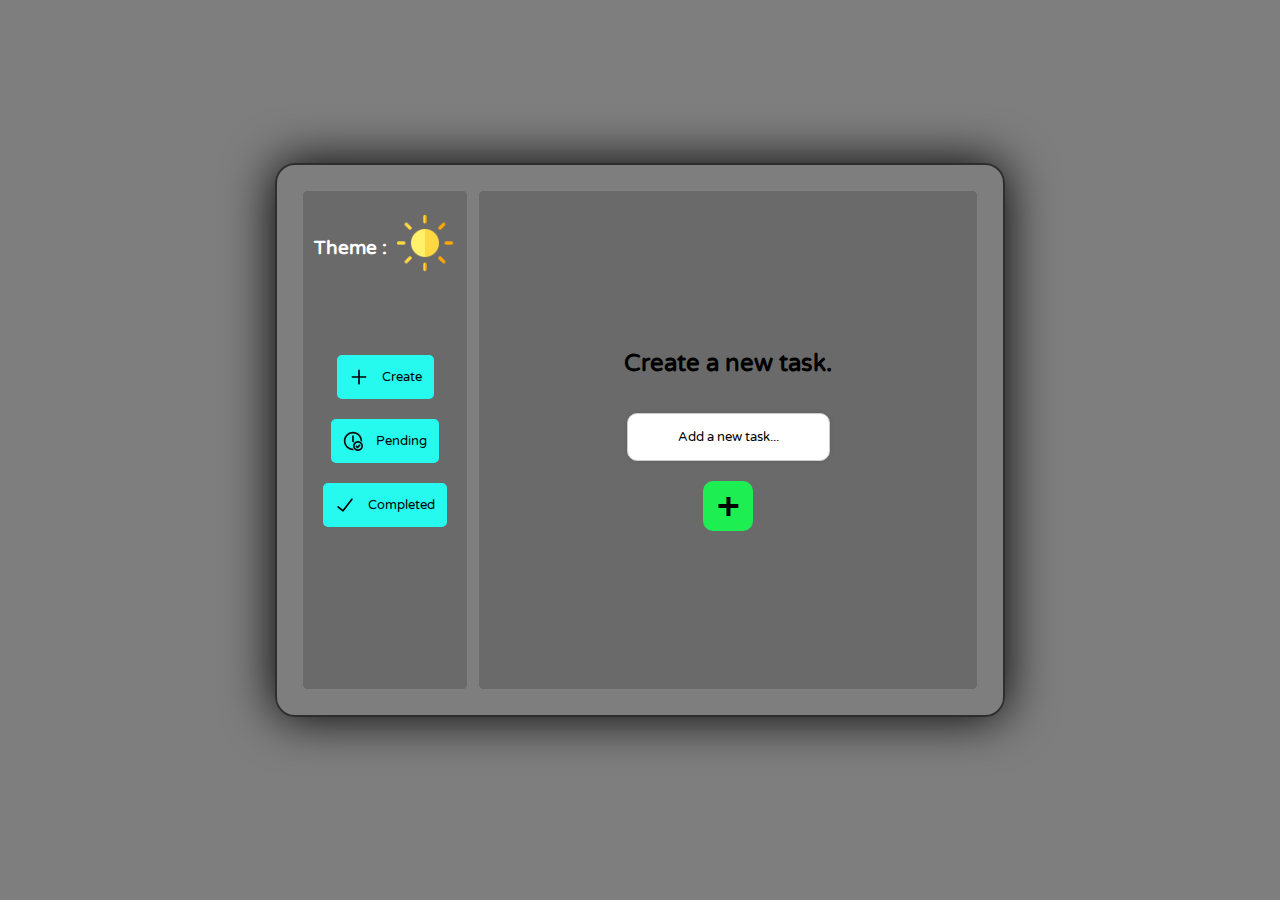
<file: Task 2/index.html>
<!DOCTYPE html>
<html lang="en">

<head>
    <meta charset="UTF-8">
    <meta name="viewport" content="width=device-width, initial-scale=1.0">
    <link rel="stylesheet" href="style.css">
    <link rel="icon" type="image/x-icon" href="Resources/—Pngtree—task list_8368036.png">
    <title>To Do List App</title>
    <link rel="preconnect" href="https://fonts.googleapis.com">
    <link rel="preconnect" href="https://fonts.gstatic.com" crossorigin>
</head>

<body>
    <div class="container">
        <div class="to-do dark">
            <div class="theme-head-small">
                <h3>Theme : </h3>
            </div>
            <div class="partition options">
                <div class="theme-head">
                    <h3>Theme : </h3>
                </div>
                <div class="theme-toggle present bigone"></div>
                <button onclick="showCreate()" class="option-btn">
                    <svg width="20px" height="20px" viewBox="0 0 24 24" fill="none" xmlns="http://www.w3.org/2000/svg">
                        <path d="M4 12H20M12 4V20" stroke="#000000" stroke-width="2" stroke-linecap="round"
                            stroke-linejoin="round" />
                    </svg>
                    Create
                </button>
                <button onclick="showPending()" class="option-btn">
                    <svg width="20px" height="20px" viewBox="0 0 24 24" fill="none" xmlns="http://www.w3.org/2000/svg">
                        <path
                            d="M23 12C23 12.3545 22.9832 12.7051 22.9504 13.051C22.3838 12.4841 21.7204 12.014 20.9871 11.6675C20.8122 6.85477 16.8555 3.00683 12 3.00683C7.03321 3.00683 3.00683 7.03321 3.00683 12C3.00683 16.8555 6.85477 20.8122 11.6675 20.9871C12.014 21.7204 12.4841 22.3838 13.051 22.9504C12.7051 22.9832 12.3545 23 12 23C5.92487 23 1 18.0751 1 12C1 5.92487 5.92487 1 12 1C18.0751 1 23 5.92487 23 12Z"
                            fill="#0F0F0F" />
                        <path
                            d="M13 11.8812L13.8426 12.3677C13.2847 12.7802 12.7902 13.2737 12.3766 13.8307L11.5174 13.3346C11.3437 13.2343 11.2115 13.0898 11.1267 12.9235C11 12.7274 11 12.4667 11 12.4667V6C11 5.44771 11.4477 5 12 5C12.5523 5 13 5.44772 13 6V11.8812Z"
                            fill="#0F0F0F" />
                        <path
                            d="M15.2929 17.7071C15.6834 17.3166 16.3166 17.3166 16.7071 17.7071L17.3482 18.3482L19.2473 16.4491C19.6379 16.0586 20.271 16.0586 20.6615 16.4491C21.0521 16.8397 21.0521 17.4728 20.6615 17.8634L18.1213 20.4036C18.0349 20.49 17.9367 20.5573 17.8318 20.6054C17.4488 20.8294 16.9487 20.7772 16.6203 20.4487L15.2929 19.1213C14.9024 18.7308 14.9024 18.0976 15.2929 17.7071Z"
                            fill="#0F0F0F" />
                        <path fill-rule="evenodd" clip-rule="evenodd"
                            d="M18 24C21.3137 24 24 21.3137 24 18C24 14.6863 21.3137 12 18 12C14.6863 12 12 14.6863 12 18C12 21.3137 14.6863 24 18 24ZM18 22.0181C15.7809 22.0181 13.9819 20.2191 13.9819 18C13.9819 15.7809 15.7809 13.9819 18 13.9819C20.2191 13.9819 22.0181 15.7809 22.0181 18C22.0181 20.2191 20.2191 22.0181 18 22.0181Z"
                            fill="#0F0F0F" />
                    </svg>
                    Pending
                </button>
                <button onclick="showCompleted()" class="option-btn">
                    <svg width="20px" height="20px" viewBox="0 0 24 24" xmlns="http://www.w3.org/2000/svg">

                        <title />

                        <g id="Complete">

                            <g id="tick">

                                <polyline fill="none" points="3.7 14.3 9.6 19 20.3 5" stroke="#000000"
                                    stroke-linecap="round" stroke-linejoin="round" stroke-width="2" />

                            </g>

                        </g>

                    </svg>
                    Completed
                </button>
            </div>
            <div class="partition create">
                <div class="task-input-container">
                    <h2>Create a new task.</h2>
                    <input type="text" id="taskInput" placeholder="Add a new task...">
                    <button class="add" onclick="addTask()">🞥</button>
                </div>
            </div>
            <div class="partition pending" style="display: none;">
                <h2>Pending Tasks</h2>
                <table id="pendingTasksTable">
                    <thead>
                        <tr>
                            <th>Title</th>
                            <th>Created On</th>
                            <th>Complete</th>
                            <th>Delete</th>
                        </tr>
                    </thead>
                    <tbody id="pendingTasks"></tbody>
                </table>
            </div>
            <div class="partition completed" style="display: none;">
                <h2>Completed Tasks</h2>
                <table id="completedTasksTable">
                    <thead>
                        <tr>
                            <th>Title</th>
                            <th>Completed On</th>
                            <th>Delete</th>
                        </tr>
                    </thead>
                    <tbody id="completedTasks"></tbody>
                </table>
            </div>
        </div>
    </div>
    <div class="message-container">
        <p class="addmessage message">Task Added Successfully </p>
        <p class="completemessage message">Task Completed Successfully </p>
        <p class="deletemessage message">Task Deleted Successfully </p>
    </div>
    <script src="script.js"></script>
</body>

</html>
</file>
<file: Task 1/css/style.css>
@import url('https://fonts.googleapis.com/css2?family=Merriweather&display=swap');
@import url('https://fonts.googleapis.com/css2?family=Bevan&display=swap');
@import url('https://fonts.googleapis.com/css2?family=Besley&family=Moul&display=swap');
@import url('https://fonts.googleapis.com/css2?family=Protest+Riot&display=swap');
@import url('https://fonts.googleapis.com/css2?family=Single+Day&display=swap');
@import url('https://fonts.googleapis.com/css2?family=Palanquin&display=swap');

* {
    margin: 0;
    padding: 0;
}

nav {
    background-color: #E7EBC5;
    color: #51344D;
    display: flex;
    justify-content: space-around;
    font-family: 'Merriweather', serif;
}

.left-nav {
    display: flex;
    align-items: center;
}

.left-nav img {
    height: 100px;
}

.center-nav {
    display: flex;
    align-items: center;
    position: relative;
}

.center-nav a {
    text-decoration: none;
    color: #51344D;
    padding: 10px;
    margin: 0 5px;
    position: relative;
}

.center-nav a img {
    height: 100px;
}

.center-nav a::before {
    content: "";
    position: absolute;
    width: 100%;
    height: 1px;
    bottom: 5px;
    left: 0;
    background-color: #000000;
    transform: scaleX(0);
    transform-origin: right;
    transition: transform 0.3s ease;
}

.underline:hover::before {
    transform: scaleX(1);
    transform-origin: left;
}

.underline:hover {
    color: #ffffff;
}

.submenu {
    display: none;
    flex-direction: row;
    position: absolute;
    top: 83px;
    left: -60px;
    background-color: #E7EBC5;
    padding: 45px 10px 10px 10px;
    gap: 10px;
    z-index: 1000;
    border-radius: 10px;
}

.submenu a {
    display: block;
    text-decoration: none;
    color: #000000;
}

.submenu .image-container {
    width: 150px;
    height: 150px;
    overflow: hidden;
}

.submenu .image-container img {
    width: 100%;
    height: 100%;
    transition: transform 0.5s ease;
    object-fit: cover;
}

.submenu .overlay {
    position: absolute;
    top: 0;
    left: 0;
    width: 100%;
    height: 100%;
    background: rgba(0, 0, 0, 0.5);
    display: flex;
    align-items: center;
    justify-content: center;
    opacity: 0;
    border-radius: 30px;
    transition: opacity 0.3s ease;
}

.submenu .image-container:hover .overlay {
    opacity: 1;
}

.submenu .image-container:hover img {
    border-radius: 50px;
    transform: scale(1.1);
    overflow: hidden;
}

.submenu .text {
    color: #dadada;
    text-align: center;
    font-size: 16px;
    z-index: 1;
}

.submenu2 a {
    color: #fff;
    text-decoration: none;
    display: flex;
    align-items: center;
}

.submenu2 span {
    margin-right: 10px;
}

.submenu2 svg {
    fill: black;
    transition: fill 0.5s;
    height: 50px;
    width: 50px;
    vertical-align: middle;
}

.submenu2 a:hover {
    color: green;
}

.submenu2 {
    display: none;
    flex-direction: column;
    position: absolute;
    top: 82px;
    left: 90px;
    background-color: #E7EBC5;
    padding: 45px 10px 10px 10px;
    z-index: 1000;
    border-radius: 10px;
    text-align: center;
}

.submenu3 {
    display: none;
    position: absolute;
    top: 82px;
    left: 350px;
    background-color: #E7EBC5;
    padding: 45px 10px 10px 10px;
    z-index: 1000;
    border-radius: 10px;
    align-items: center;
    justify-content: center;
}

.submenu3 table {
    width: 100%;
    border-collapse: separate;
    border-spacing: 20px;
}

.submenu3 td {
    background-color: #444;
    color: #fff;
    border-radius: 20px;
    width: 50px;
    height: 50px;
    padding: 10px;
}

.submenu3 a {
    text-decoration: none;
    color: #fff;
}

.submenu3 td:hover {
    background-color: #919191;
    cursor: pointer;
}

.center-nav a:hover+.submenu,
.submenu:hover {
    display: flex;
}

.center-nav a:hover+.submenu2,
.submenu2:hover {
    display: flex;
}

.center-nav a:hover+.submenu3,
.submenu3:hover {
    display: flex;
}

.submenu a,
.submenu2 a {
    color: #fff;
    text-decoration: none;
    padding: 5px;
    margin: 5px 0;
    display: block;
}

.submenu2 a {
    transition: color 0.5s;
}

.submenu2 a:hover {
    color: #000000;
}


.right-nav {
    display: flex;
    align-items: center;
}

.right-nav .svg-wrapper {
    position: relative;
}

.right-nav svg {
    margin: 0 10px;
    fill: #fff;
    width: 24px;
    height: 24px;
    cursor: pointer;
}

.right-nav .svg-wrapper:hover svg {
    fill: #ddd;
}

.right-nav .svg-wrapper:hover::after {
    content: attr(data-title);
    position: absolute;
    background-color: #333;
    color: #fff;
    padding: 8px;
    border-radius: 5px;
    font-size: 12px;
    white-space: nowrap;
    top: 100%;
    left: 50%;
    transform: translateX(-50%);
    opacity: 0.9;
    z-index: 1;
    pointer-events: none;
}

.right-nav .svg-wrapper:nth-child(4) {
    display: none;
}

/* -------------------------------------------- */

.sidenav {
    width: 100%;
    z-index: 1;
    background-color: #e7ebc5;
    overflow-x: hidden;
    padding-top: 20px;
    display: none;
}

.sidenav a,
.dropdown-btn {
    padding: 6px 8px 6px 16px;
    text-decoration: none;
    font-size: 20px;
    color: rgb(0, 0, 0);
    display: block;
    border: none;
    background: none;
    width: 100%;
    text-align: left;
    cursor: pointer;
    outline: none;
    transition: all 0.3s ease;
}


.sidenav a:hover,
.dropdown-btn:hover {
    color: #ffffff;
}

.dropdown-container {
    display: none;
    background-color: #e7ebc5;
    padding-left: 8px;
}

.fa-caret-down {
    float: right;
    padding-right: 30px;
}

/* --------------------------------------------------------------------------- */

.slider {
    width: 100%;
    height: 700px;
    margin: auto;
    position: relative;
    overflow: hidden;
}

.slider .list {
    position: absolute;
    width: max-content;
    height: 100%;
    left: 0;
    top: 0;
    display: flex;
    transition: 1s;
}

.slider .list img {
    width: 100vw;
    height: 100%;
    object-fit: cover;
}

.slider .buttons {
    position: absolute;
    top: 50%;
    left: 5%;
    width: 90%;
    display: flex;
    justify-content: space-between;
}

.slider .buttons button {
    width: 50px;
    height: 50px;
    border-radius: 50%;
    background-color: rgba(255, 255, 255, 0.333);
    color: #000000;
    border: none;
    font-family: monospace;
    font-weight: bold;
    transition: background-color 0.3s, transform 0.3s;
}

.slider .buttons button:hover {
    background-color: rgba(190, 168, 168, 0.5);
    transform: scale(1.1);
}

.slider .dots {
    position: absolute;
    bottom: 10px;
    left: 0;
    color: #000000;
    width: 100%;
    margin: 0;
    padding: 0;
    display: flex;
    justify-content: center;
}

.slider .dots li {
    list-style: none;
    width: 10px;
    height: 10px;
    background-color: #000000;
    margin: 10px;
    border-radius: 20px;
    transition: 0.5s;
}

.slider .dots li.active {
    width: 30px;
}

/* ------------------------------------------------------------------ */

.feascon {
    width: 80vw;
    margin: 0px auto;
    display: flex;
    justify-content: space-around;
    flex-wrap: wrap;
}

.feas {
    width: 48%;
    margin-bottom: 20px;
    display: flex;
    flex-direction: row;
    border-radius: 20px;
}

.svgcon {
    width: 30%;
    border-radius: 20px 0px 0px 20px;
}

.svgcon svg {
    height: 100%;
    width: 100%;
    object-fit: cover;
    border-radius: 20px 0px 0px 20px;
}

.msgcon {
    font-family: "Protest Riot", sans-serif;
    text-align: left;
    width: 70%;
    background-color: #e7ebc5;
    color: #000000;
    display: flex;
    flex-direction: column;
    justify-content: center;
    padding: 20px;
    border-radius: 0px 20px 20px 0px;
}

.features {
    background-color: #989788;
    font-family: 'Bevan', serif;
    display: flex;
    justify-content: space-around;
    padding: 10px;
}

.feature {
    display: flex;
    align-items: center;
    justify-content: center;
}

.feature svg {
    width: 60px;
    height: 60px;
    margin-right: 20px;
}

/* ------------------------------------------------------------------------- */

.top-categories {
    padding: 40px 20px 60px 20px;
    background-color: #6f5060;
    font-family: 'Moul', serif;
    color: #fff;
    text-align: center;
}

.categories {
    width: 100%;
    display: flex;
    justify-content: space-around;
    margin-top: 20px;
}

.cat1,
.cat2,
.cat3,
.cat4 {
    height: 25vh;
    width: 20vw;
    display: flex;
    flex-direction: column;
    overflow: hidden;
}

.catimg {
    border: 1px solid grey;
    height: 80%;
    position: relative;
    overflow: hidden;
}

.catimg img {
    height: 100%;
    width: 100%;
    object-fit: cover;
    transition: transform 1s;
}

.catimg:hover img {
    transform: scale(1.1);
    overflow: hidden;
}

.cattxt {
    font-family: 'Besley', serif;
    background-color: #333;
    height: 20%;
    display: flex;
    align-items: center;
    justify-content: center;
}

/* ---------------------------------------------------------------------- */

.best-selling {
    padding: 40px 20px 60px 20px;
    background-color: #51344d;
    font-family: 'Moul', serif;
    color: #fff;
    text-align: center;
}

.sellcontainer {
    margin-top: 20px;
    display: flex;
    justify-content: space-around;
}

.selldesign {
    text-align: center;
}

.selldesign img {
    border-radius: 20px;
    width: 80%;
    display: block;
    margin: 0 auto;
}

.itemname {
    width: 80%;
    margin: 0 auto;
    text-align: end;
    font-family: 'Besley', serif;
    margin-top: 10px;
}

.pricecontainer {
    width: 80%;
    font-family: 'Besley', serif;
    display: flex;
    margin: 0 auto;
    justify-content: space-around;
    margin-top: 10px;
}

.prices {
    flex: 1;
    display: flex;
    align-items: center;
    justify-content: start;
}

.prices h3:nth-child(1) {
    color: rgb(255, 255, 255);
}

.prices h3:nth-child(2) {
    color: #a5f846;
}

.buy {
    flex: 1;
    display: flex;
    align-items: center;
    justify-content: end;
}

.buy button {
    font-family: 'Besley', serif;
    padding: 8px 16px;
    background-color: #A78682;
    color: white;
    border: none;
    border-radius: 4px;
    cursor: pointer;
    font-size: 0.7rem;
    transition: background-color 0.3s, transform 0.3s;
}

button:hover {
    background-color: #825F5C;
    transform: scale(1.1);
    overflow: hidden;
}

/* --------------------------------------------------------------------------- */
.new-launches {
    padding: 40px 20px 60px 20px;
    font-family: 'Moul', serif;
    color: #fff;
    background-color: #a78682;
    text-align: center;
}

.newcontainer {
    display: flex;
    width: 70vw;
    margin: 0px auto;
    justify-content: center;
    align-self: center;
    gap: 20px;
}

.newdesign {
    width: 20vw;
    transition: border-radius 0.3s;
    overflow: hidden;
}

.newimgcon {
    height: 30vh;
}

.newimgcon img {
    width: 100%;
    height: 100%;
    object-fit: cover;
}

.newabout {
    padding: 10px;
    box-sizing: border-box;
    transition: background-color 0.3s;
}

.newdesign:hover {
    border-radius: 20px;
}

.newdesign:hover .newabout {
    background-color: rgb(80, 80, 80);
}

.itemname2 {
    width: 100%;
    text-align: center;
}

.pc2 {
    width: 100%;
}

.newabout .prices {
    margin-left: 10px;
}

.buy2 button {
    margin-right: 10px;
    background-color: #989788;
}

/* ----------------------------------------------------------------- */

.reviews {
    padding: 40px 20px 60px 20px;
    font-family: 'Moul', serif;
    color: #fff;
    background-color: #6f5060;
    text-align: center;
}

.reviews h3 {
    margin-top: 20px;
    margin-bottom: 40px;
    color: #989788;
    font-family: "Single Day", cursive;
    font-size: 40px;
}

.revcon {
    width: 80vw;
    margin: 0px auto;
    display: flex;
    justify-content: space-around;
    flex-wrap: wrap;
}

.rev {
    width: 48%;
    margin-bottom: 20px;
    display: flex;
    flex-direction: row;
    border-radius: 20px;
}

.revimg {
    width: 30%;
    border-radius: 20px 0px 0px 20px;
}

.revimg img {
    height: 100%;
    width: 100%;
    object-fit: cover;
    border-radius: 20px 0px 0px 20px;
}

.recmsg {
    font-family: "Protest Riot", sans-serif;
    text-align: left;
    width: 70%;
    background-color: #e7ebc5;
    color: #000000;
    display: flex;
    flex-direction: column;
    justify-content: center;
    padding: 20px;
    border-radius: 0px 20px 20px 0px;
}

/* ---------------------------------------------------------------------- */

.social-media {
    padding: 40px 20px 60px 20px;
    font-family: 'Moul', serif;
    color: #000000;
    background-color: #e4e3e3;
    text-align: center;
}

.social-media h3 {
    margin-top: 20px;
    margin-bottom: 40px;
    color: #989788;
    font-family: "Single Day", cursive;
    font-size: 40px;
}

.socialcon-container {
    margin: 0px auto;
    width: 80vw;
    display: grid;
    grid-template-columns: repeat(5, 15vw);
    gap: 20px;
}

.socialcon {
    position: relative;
    width: 15vw;
    height: 15vw;
    border-radius: 20px;
    overflow: hidden;
}

.socialcon img {
    width: 100%;
    height: 100%;
    object-fit: cover;
    transition: transform 1s ease;
}

.socialcon .overlays {
    position: absolute;
    top: 0;
    left: 0;
    width: 100%;
    height: 100%;
    display: flex;
    justify-content: center;
    align-items: center;
    background: rgba(0, 0, 0, 0.5);
    color: white;
    opacity: 0;
    transition: opacity 0.5s ease;
}

.socialcon:hover img {
    transform: scale(1.2);
}

.socialcon:hover .overlays {
    opacity: 1;
}

.overlays svg {
    height: 40px;
    width: 40px;
}

/* ---------------------------------------------------------------------------- */
footer {
    background-color: #a1a1a1;
}

.footerlinks {
    font-family: "Palanquin", sans-serif;
    padding-top: 50px;
    text-align: center;
}

.footercon {
    text-align: left;
    width: 80vw;
    margin: 0px auto;
    display: flex;
    gap: 10px;
}

.foot {
    flex: 1;
    padding: 10px 20px;
}

.foot:nth-child(1) {
    padding-right: 8vw;
}

.foot li {
    color: #585858;
    list-style-type: none;
    transition: transform 0.3s ease;
}

.foot li:hover {
    color: #000000;
}

.foot svg {
    height: 30px;
    width: 30px;
}

.logos {
    display: flex;
    gap: 10px;
    justify-content: center;
    align-items: center;
}

.logos svg path {
    fill: black;
    transition: fill 0.5s;
}

.logos svg:hover path {
    fill: white;
}

.lastfoot {
    padding-top: 20px;
    text-align: center;
}


/* +++++++++++++++++++++++++++++++++++++++++++++++++++++++++++++++++++++++++++++ */
@media screen and (max-width: 1300px) {
    .buy2 button {
        margin-right: 0px;
        padding: 8px 10px;
    }

}

@media screen and (max-width: 1152px) {
    .buy button {
        margin-right: 0px;
        padding: 8px 10px;
    }

    .itemname {
        font-size: 1.2rem;
    }

    .prices {
        font-size: 0.9rem;
    }

    .newabout {
        font-size: 0.9rem;
    }

    .newabout .prices {
        margin-left: 0px;
    }

    .revimg {
        width: 40%;
    }

    .recmsg {
        width: 60%;
    }
}

@media screen and (max-width: 1024px) {
    .feature {
        font-size: 0.8rem;
    }

    .prices {
        font-size: 0.7rem;
    }

    .newabout {
        font-size: 0.7rem;
    }
}


@media screen and (max-width: 905px) {

    .slider .list img {
        object-position: right;
    }

    .buy button {
        font-size: 0.5rem;
    }

    .itemname {
        font-size: 1rem;
    }

    .prices {
        font-size: 0.5rem;
    }

    .rev {
        width: 95%;
    }
}

@media screen and (max-width: 780px) {
    .feature {
        font-size: 0.5rem;
    }

    .feature svg {
        width: 50px;
        height: 50px;
        margin-right: 10px;
    }

    .logos {
        flex-direction: column;
    }

    .foot:nth-child(1) {
        padding-right: 0;
    }
}


@media screen and (max-width: 700px) {

    .left-nav img {
        height: 90px;
    }

    nav {
        justify-content: space-between;
        padding: 0 50px;

    }

    .right-nav .svg-wrapper:nth-child(4) {
        display: block;
    }

    .center-nav {
        display: none;
    }

    .slider {
        height: 400px;
    }

    .features {
        flex-direction: column;
        gap: 10px;
    }

    .features svg {
        height: 30px;
        width: 50px;
    }

    .categories {
        flex-wrap: wrap;
        justify-content: center;
    }

    .cat1,
    .cat2,
    .cat3,
    .cat4 {
        width: 100%;
        margin-bottom: 20px;
    }

    .newcontainer {
        flex-wrap: wrap;
    }

    .newdesign {
        width: 100%;
        margin-bottom: 20px;
    }

    .sellcontainer {
        flex-wrap: wrap;
    }

    .selldesign {
        width: 100%;
        margin-bottom: 20px;
    }

    .socialcon-container {
        grid-template-columns: repeat(2, 36vw);
    }

    .socialcon {
        width: 36vw;
        height: 36vw;
    }

    .foot:nth-child(1) {
        padding-right: 0;
    }

    .footercon {
        text-align: center;
        flex-direction: column;
    }

    .logos {
        flex-direction: row;
    }

    .cattxt {
        font-size: 1.5rem;
    }

    .itemname {
        font-size: 1.8rem;
    }

    .prices {
        font-size: 1rem;
    }

    .buy button {
        font-size: 0.7rem;
        margin-right: 5px;
        padding: 8px 16px;
    }
}

@media screen and (max-width: 500px) {
    .rev {
        flex-direction: column;
        width: 100%;
    }

    .revimg {
        width: 100%;
        height: 80%;
        border-radius: 20px 20px 0px 0px;
    }

    .revimg img {
        height: 100%;
        width: 100%;
        object-fit: cover;
        border-radius: 20px 20px 0px 0px;
    }

    .recmsg {
        width: 90%;
        border-radius: 0px 0px 20px 20px;
    }
}

@media screen and (max-width: 420px) {
    .left-nav img {
        height: 60px;
    }

    .right-nav svg {
        margin: 0 10px;
        fill: #fff;
        width: 18px;
        height: 18px;
        cursor: pointer;
    }
}
</file>
<file: Task 2/style.css>
@import url('https://fonts.googleapis.com/css2?family=Varela+Round&display=swap');

* {
    font-family: "Varela Round", sans-serif;
    padding: 0;
    margin: 0;
    box-sizing: border-box;
    transition: all 1s ease;
}

body {
    background-color: #7e7e7e;
    margin: 0;
}

.container {
    height: 100vh;
    width: 100vw;
    display: flex;
    flex-direction: column;
    align-items: center;
    justify-content: center;
}

.to-do {
    position: relative;
    height: auto;
    width: auto;
    padding: 20px;
    border: 2px solid rgb(46, 46, 46);
    border-radius: 20px;
    box-shadow: 0 0 50px #000;
    display: flex;
    box-sizing: border-box;
    margin-bottom: 20px;
}

.theme-head-small {
    display: none;
}

.partition {
    padding: 20px;
    border: 1px solid gray;
    margin: 5px;
    border-radius: 5px;
}

.partition li {
    list-style-type: none;
}

.partition.create,
.partition.pending,
.partition.completed {
    width: 500px;
    height: 500px;
    display: flex;
    justify-content: center;
    align-items: center;
    flex-direction: column;
    text-align: center;
    overflow-y: auto;
}

.task-input-container {
    display: flex;
    flex-direction: column;
    justify-content: center;
    align-items: center;
    height: 100%;
}

.create h2 {
    font-size: 24px;
    color: black;
}

.create h3 {
    margin-top: 20px;
    font-size: 18px;
    color: black;
}

input[type="text"] {
    text-align: center;
    margin-top: 35px;
    padding: 15px;
    border-radius: 10px;
    box-shadow: 0 0 5px rgba(0, 0, 0, 0.1);
}

input[type="text"]::placeholder {
    color: black;
}

.add {
    margin-top: 20px;
    color: black;
    border: none;
    border-radius: 10px;
    width: 50px;
    height: 50px;
    font-size: 30px;
    transition: transform 0.3s ease-in-out;
    cursor: pointer;
}

button:hover {
    transform: scale(1.1);
}

.message-container {
    display: flex;
    justify-content: center;
    align-items: flex-end;
    position: fixed;
    bottom: 20px;
    width: 100%;
    z-index: 9999;
}

.message {
    display: none;
    text-align: center;
    width: fit-content;
    padding: 10px;
    border-radius: 10px;
    box-shadow: 0 0 20px #000;
    background-color: #dbdbdb;
    transition: opacity 1s ease-in-out;
}

@keyframes fadeIn {
    from {
        opacity: 0;
    }

    to {
        opacity: 1;
    }
}

@keyframes fadeOut {
    from {
        opacity: 1;
    }

    to {
        opacity: 0;
    }
}

.message.fade-in {
    opacity: 1;
    transition: opacity 1s ease-in-out;
}

.message.fade-out {
    opacity: 0;
    transition: opacity 1s ease-in-out;
}

button.delete {
    width: 40px;
    height: 40px;
    font-size: 15px;
    background-color: #ff4444;
    color: white;
}

button.complete {
    width: 40px;
    height: 40px;
    font-size: 15px;
    background-color: #007bff;
    color: white;
}

#pendingTasksTable {
    width: 100%;
    border-collapse: collapse;
    margin-top: 20px;
    font-size: 0.8rem;
}

#pendingTasksTable th {
    background-color: #dbdbdb;
    border: 1px solid #ccc;
    padding: 8px;
    text-align: center;
}


#pendingTasksTable td {
    border: 1px solid #ccc;
    padding: 8px;
}

button.complete {
    background-color: #007bff;
    color: white;
    border: none;
    border-radius: 4px;
    padding: 6px 10px;
    cursor: pointer;
}

button.delete {
    background-color: #ff4444;
    color: white;
    border: none;
    border-radius: 4px;
    padding: 6px 10px;
    cursor: pointer;
}

#completedTasksTable {
    width: 100%;
    border-collapse: collapse;
    margin-top: 20px;
    font-size: 0.8rem;
}

#completedTasksTable th {
    background-color: #aaaaaa;;
    border: 1px solid #ccc;
    padding: 8px;
    text-align: center;
}

#completedTasksTable td {
    border: 1px solid #ccc;
    padding: 8px;
}

.option-btn {
    font-size: 13px;
    display: flex;
    align-items: center;
    justify-content: center;
    gap: 8px;
    padding: 12px;
    border-radius: 5px;
    color: black;
    border: none;
    cursor: pointer;
    margin-bottom: 20px;
}

.option-btn svg {
    margin-right: 5px;
}

.options {
    display: flex;
    flex-direction: column;
    justify-content: center;
    align-items: center;
    box-sizing: border-box;
}

.theme-head h3 {
    color: rgb(255, 255, 255);
    margin-right: 10px;
}

.theme-head-small {
    color: rgb(255, 255, 255);
    margin-right: 20px;
}

.options h3 {
    position: relative;
    bottom: 96px;
    right: 30px;
}

.theme-toggle.bigone {
    position: relative;
    bottom: 112px;
    left: 40px;
    cursor: pointer;
    z-index: 1;
}

.theme-toggle.present::before {
    content: '';
    height: 60px;
    width: 60px;
    position: absolute;
    top: 50%;
    left: 50%;
    transform: translate(-50%, -50%);
    border-radius: 50%;
    background-image: url('Resources/sun.png');
    background-size: contain;
    background-position: center;
    background-repeat: no-repeat;
    z-index: -1;
}

.theme-toggle::before {
    content: '';
    height: 60px;
    width: 60px;
    position: absolute;
    top: 50%;
    left: 50%;
    transform: translate(-50%, -50%);
    border-radius: 50%;
    background-image: url('Resources/moon.png');
    background-size: contain;
    background-position: center;
    background-repeat: no-repeat;
    z-index: -1;
    z-index: -1;
}

.to-do input[type="text"] {
    background-color: #949494;
    color: #ffffff;
    border: 1px solid #666666;
}

.to-do.dark input[type="text"] {
    background-color: #ffffff;
    color: #000000;
    border: 1px solid #CCCCCC;
}

.to-do.dark .option-btn {
    background-color: #26faef;
}

.to-do .option-btn {
    background-color: #00d0ff;
}

.to-do.dark .add {
    background-color: #1dee51;
}

.to-do .add {
    background-color: #20cc4b;
}

.to-do.dark .create {
    background-color: #6b6a6a;
}

.to-do .create {
    background-color: #dddbdb;
}

.to-do.dark .pending {
    background-color: #6b6a6a;
}

.to-do .pending {
    background-color: #dddbdb;
}

.to-do.dark .completed {
    background-color: #6b6a6a;
}

.to-do .completed {
    background-color: #dddbdb;
}

.to-do.dark .options {
    background-color: #6b6a6a;
}

.to-do .options {
    background-color: #dddbdb;
}


/* --------------------- */

@media screen and (max-width: 768px) {
    .container {
        height: 100vh;
        width: 100vw;
    }

    .to-do {
        display: flex;
        justify-content: center;
        align-items: center;
        flex-direction: column;
        height: 100vh;
        width: 100vw;
        margin-bottom: 0px;
    }

    .options {
        display: flex;
        flex-direction: row;
        gap: 20px;
        width: 500px;
    }

    .theme-head {
        display: none;
    }

    .bigone {
        position: relative;
        bottom: 85px !important;
        left: 250px !important;
    }

    .option-btn {
        margin-bottom: 0px;
    }

    .theme-head-small {
        display: flex;
        margin-bottom: 25px;
    }

    .theme-toggle::before {
        height: 40px !important;
        width: 40px !important;
    }

    .theme-toggle.present::before {
        height: 40px !important;
        width: 40px !important;
    }

}

@media screen and (max-width: 530px) {
    .container {
        height: 100vh;
        width: 100vw;
    }

    .partition {
        width: 90vw;
    }

    .partition.create,
    .partition.pending,
    .partition.completed {
        width: 90vw;
        height: 500px;
    }

    .options {
        gap: 10px;
    }

    .option-btn {
        margin: 0px;
        font-size: 12px;
        width: auto;
    }

    .option-btn svg {
        height: 15px;
        width: 15px;
    }

    .bigone {
        position: relative;
        bottom: 83px !important;
        left: 225px !important;
    }

}

@media screen and (max-width: 375px) {
    .option-btn {
        margin: 0px;
        font-size: 10px;
        width: auto;
        padding: 10px;
        gap: 1px;
    }

    button.complete {
        padding: 4px 5px;
    }

    button.delete {
        padding: 4px 5px;
    }

    .bigone {
        position: relative;
        bottom: 80px !important;
        left: 190px !important;
    }

}
</file>
